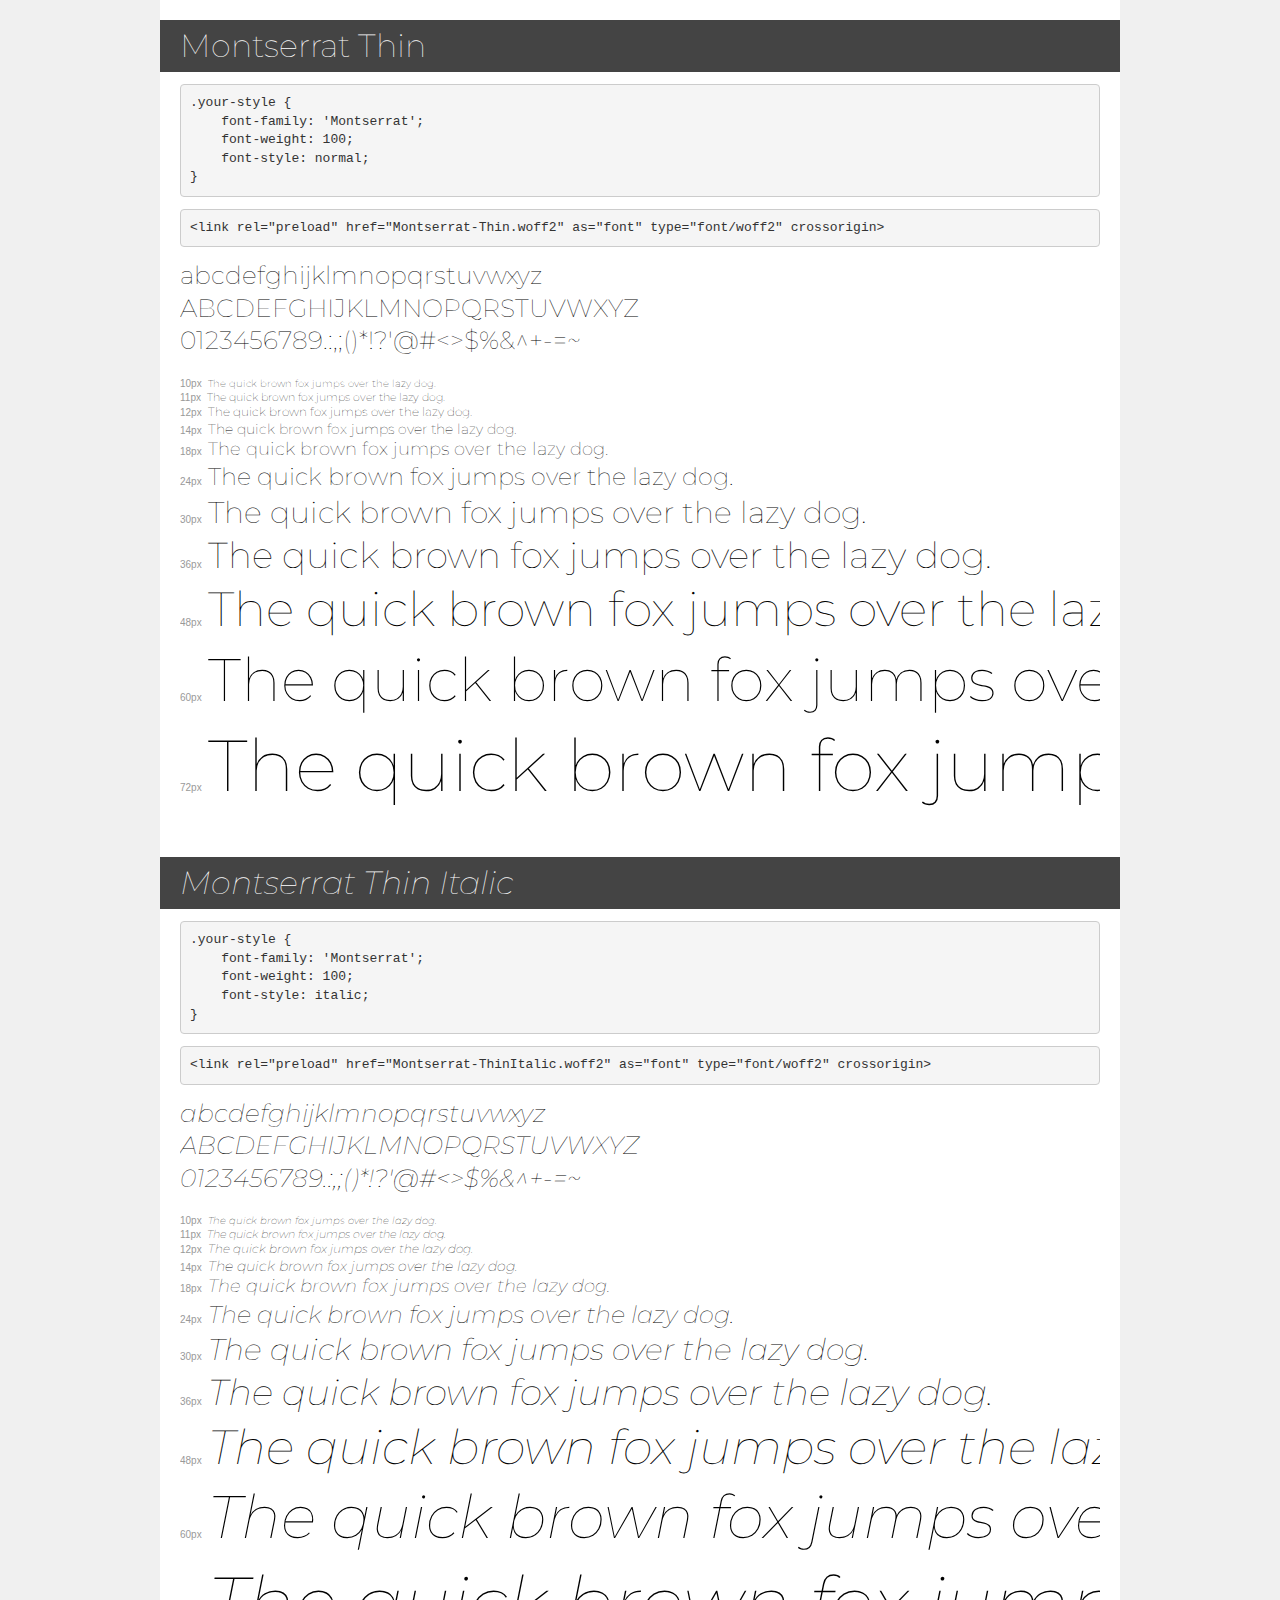
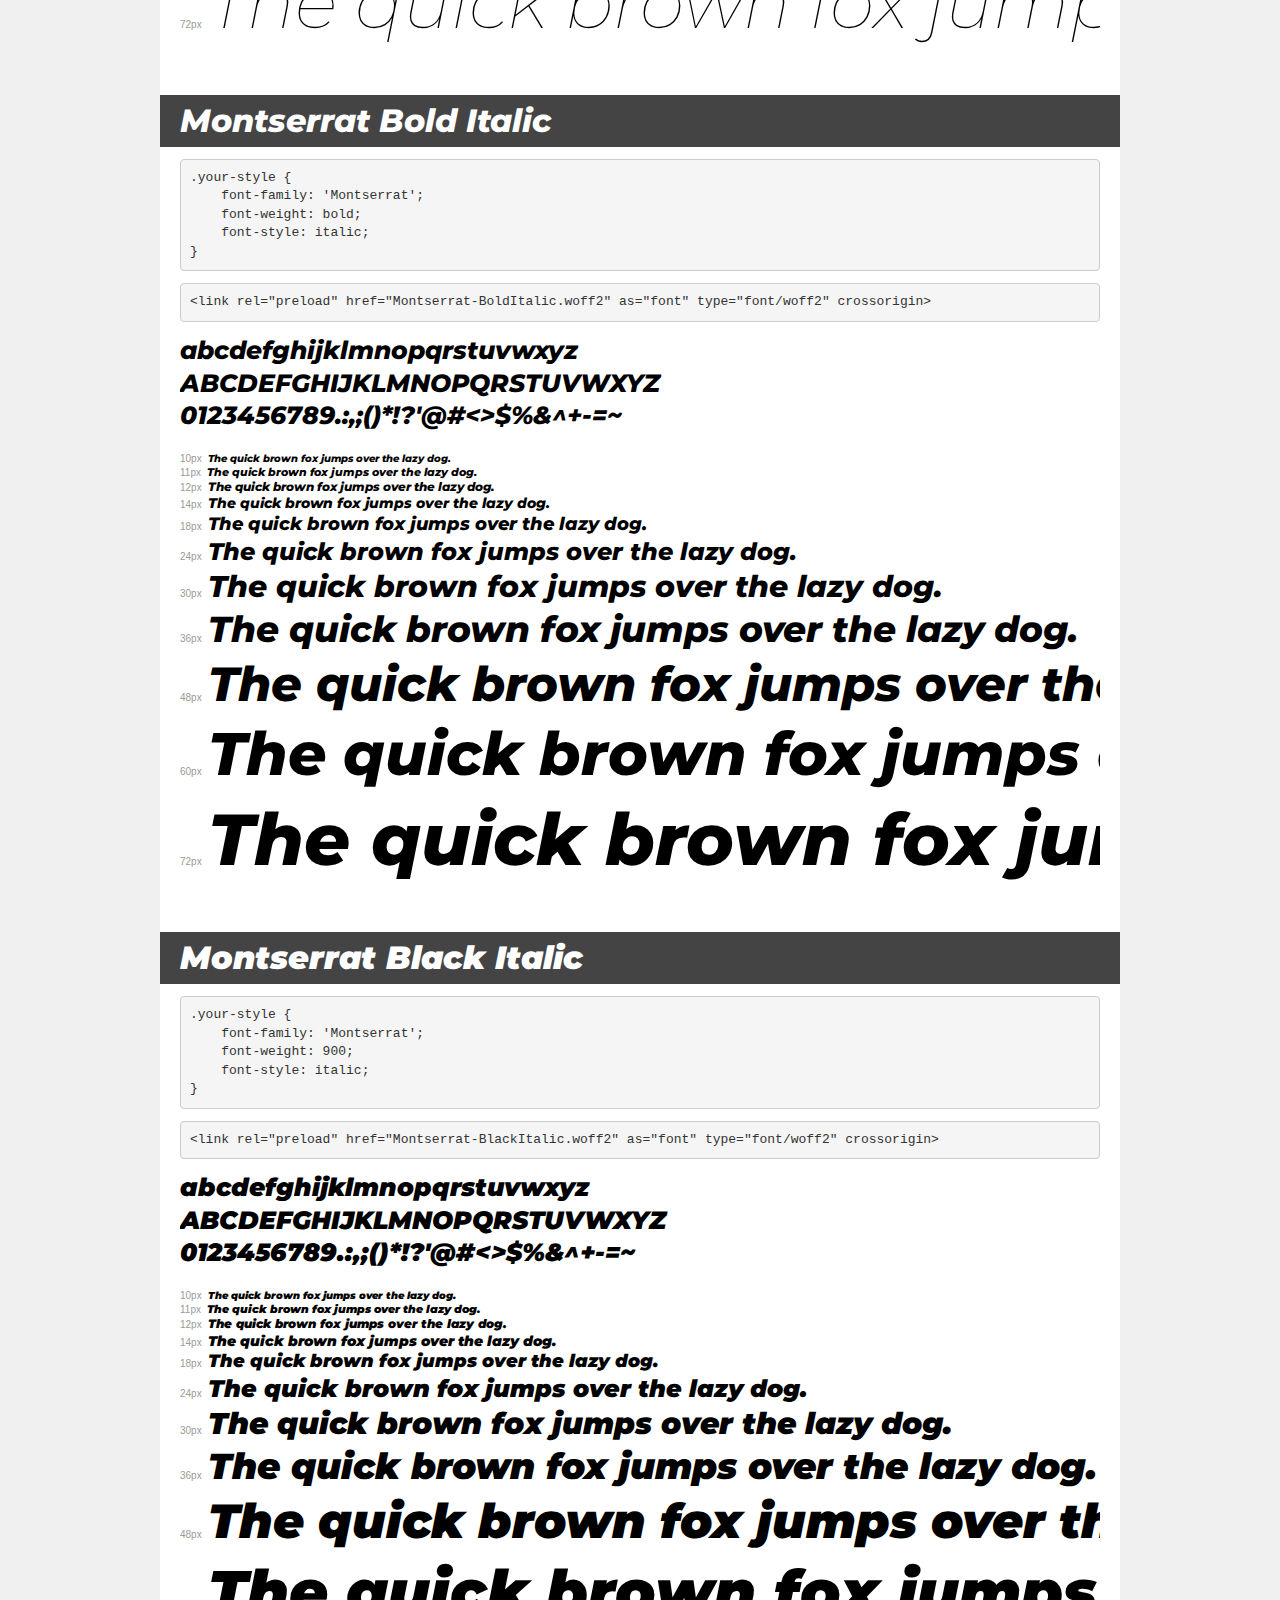
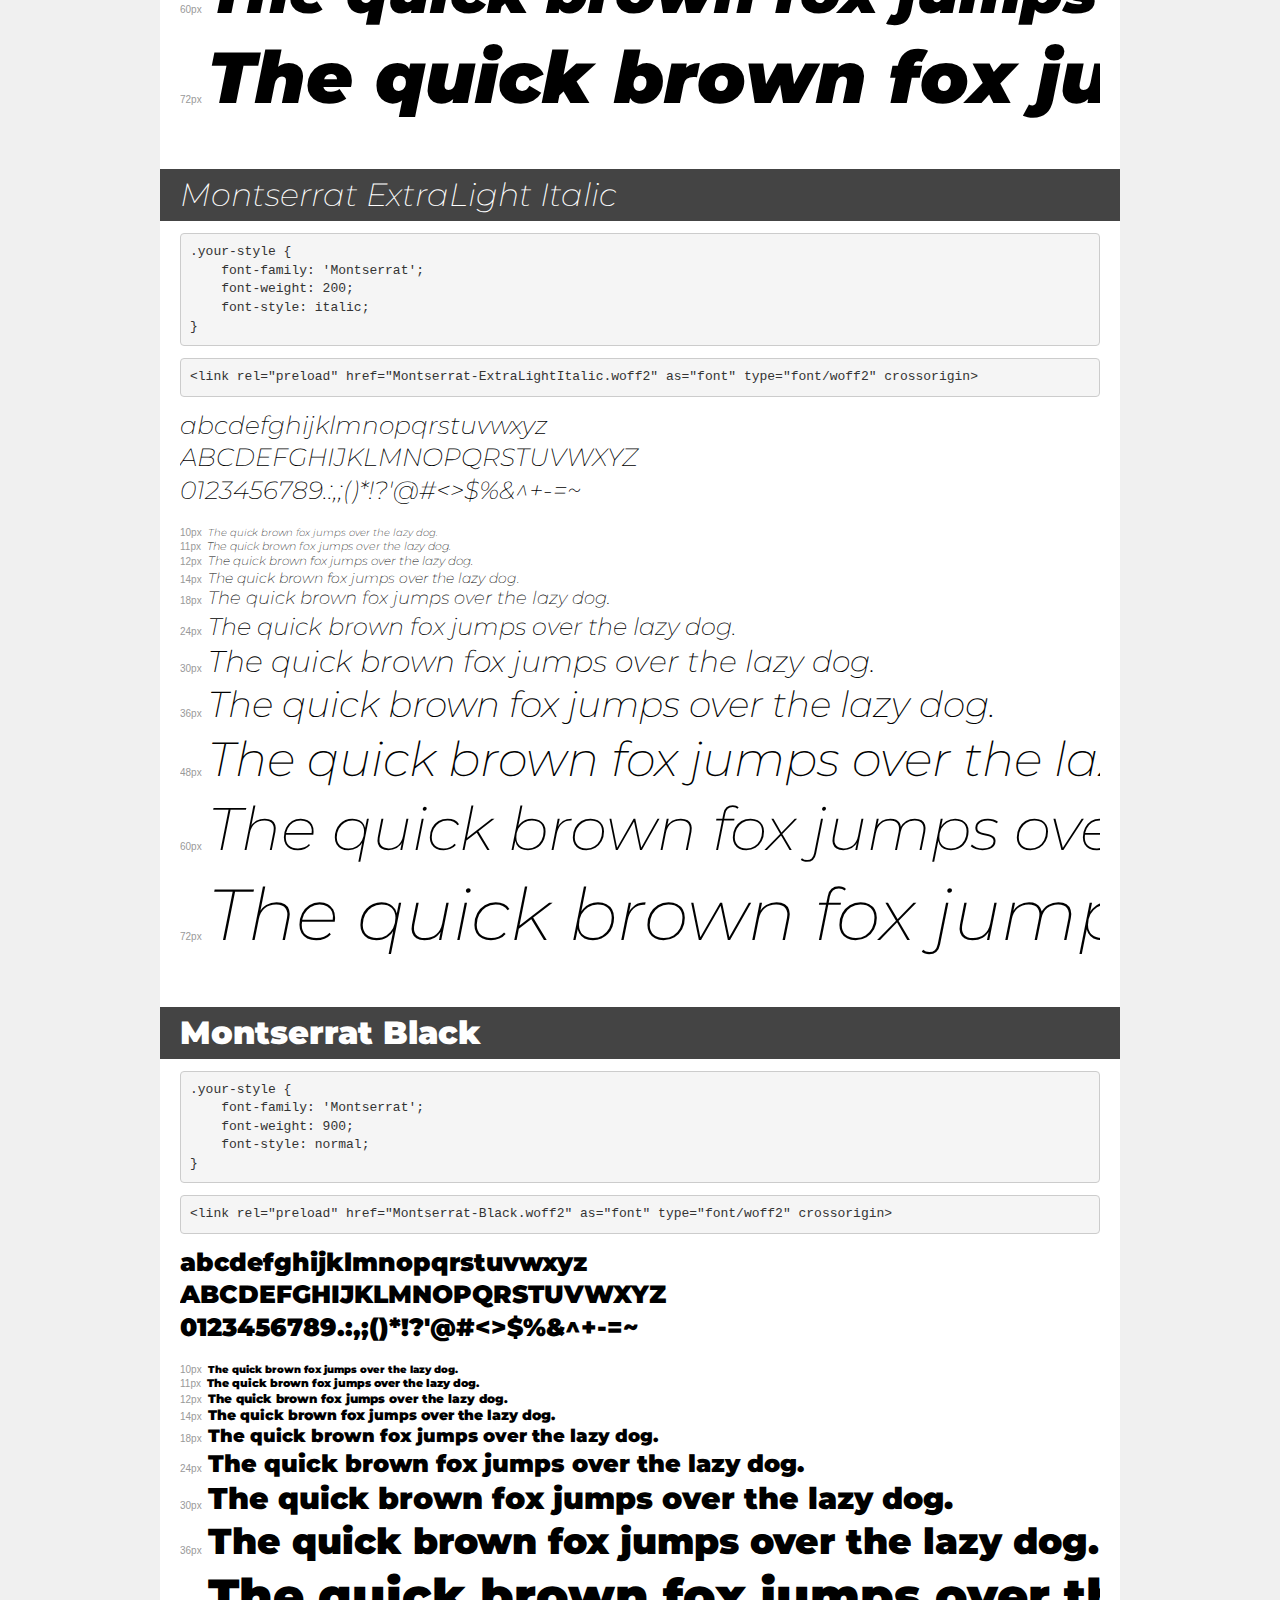
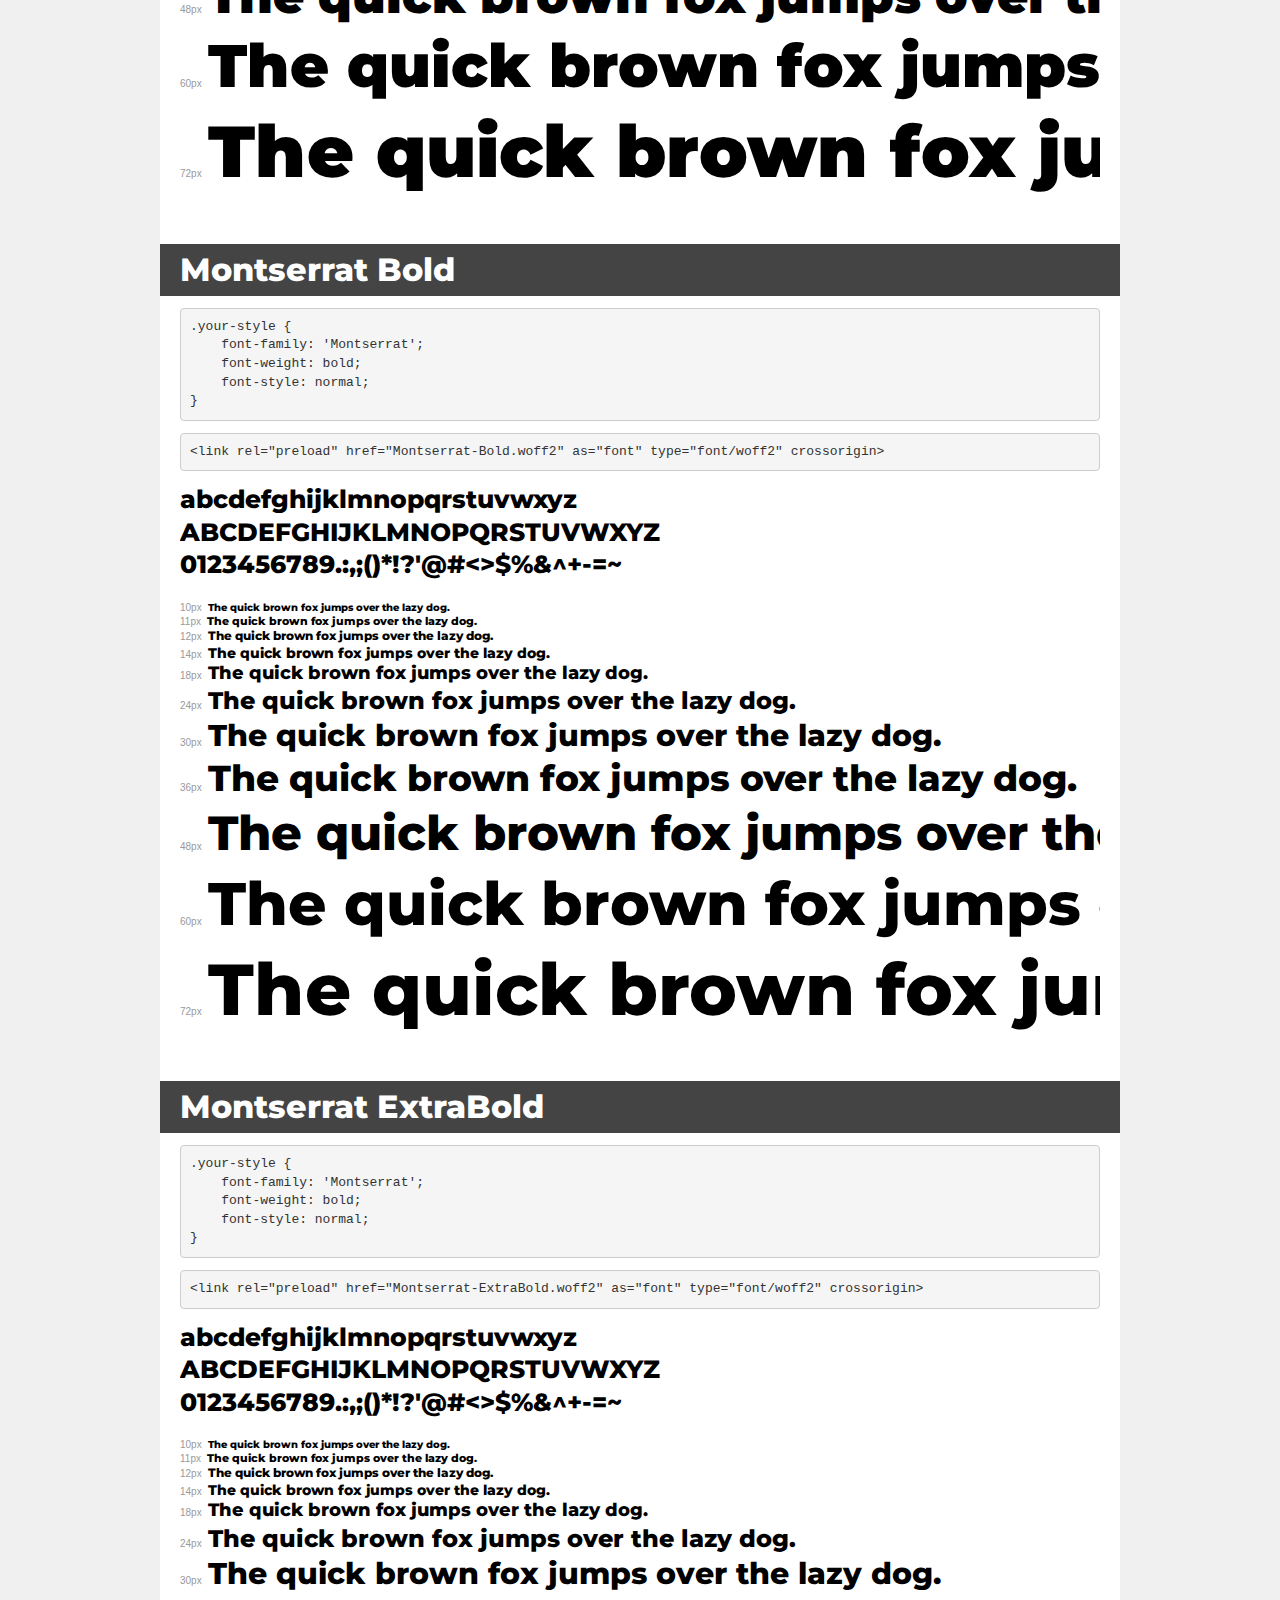
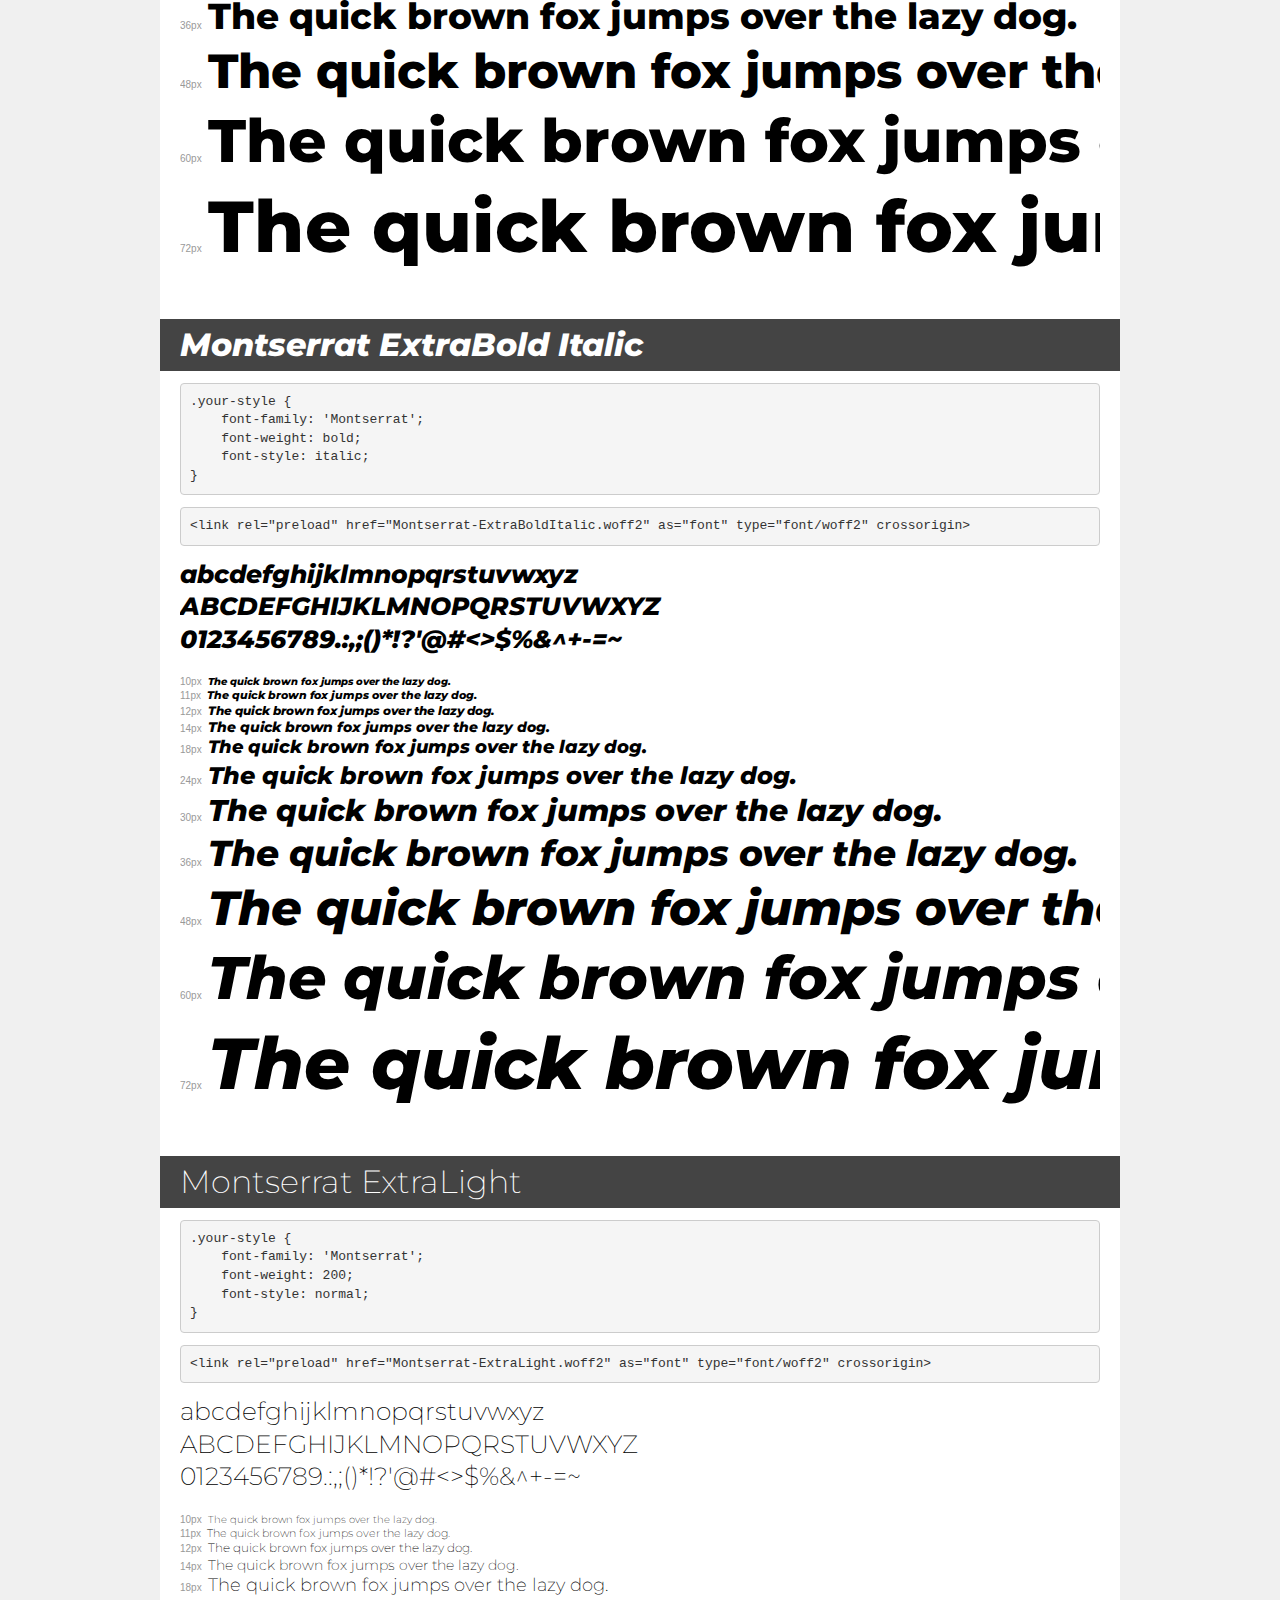
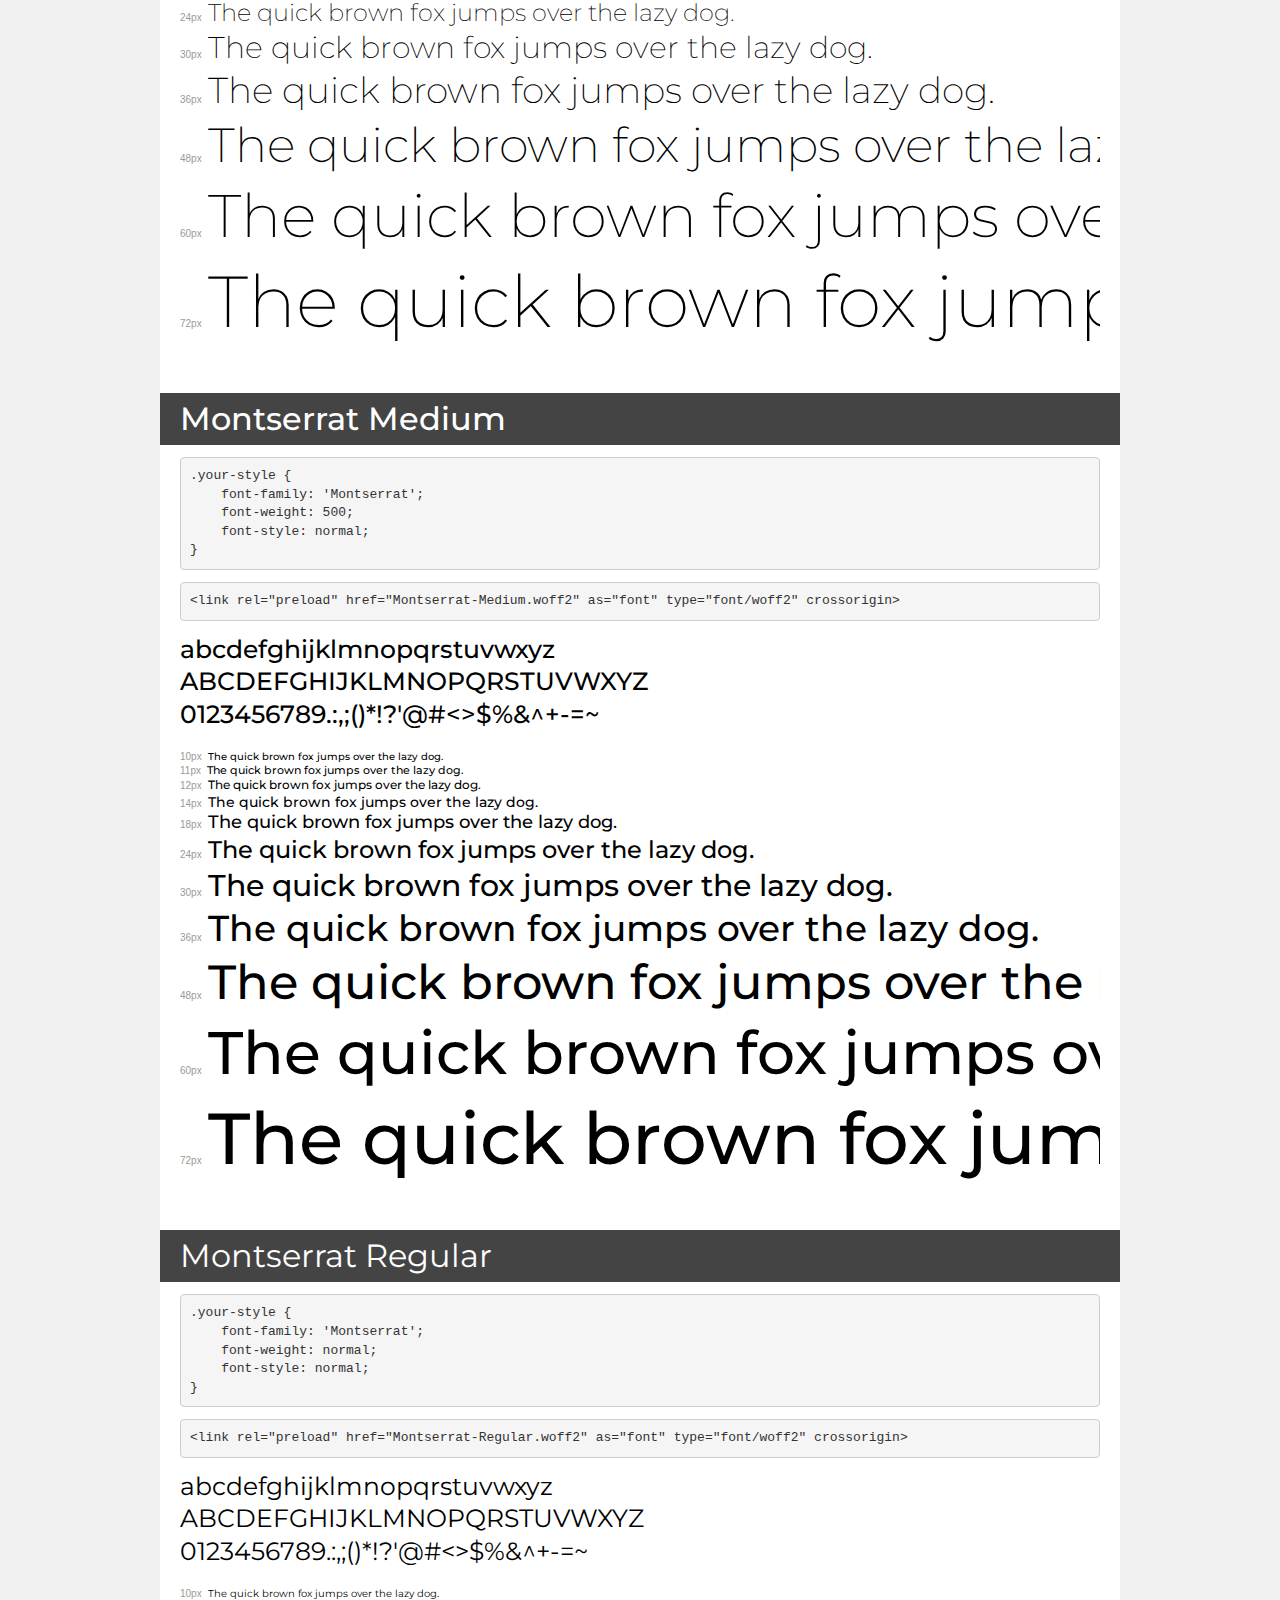
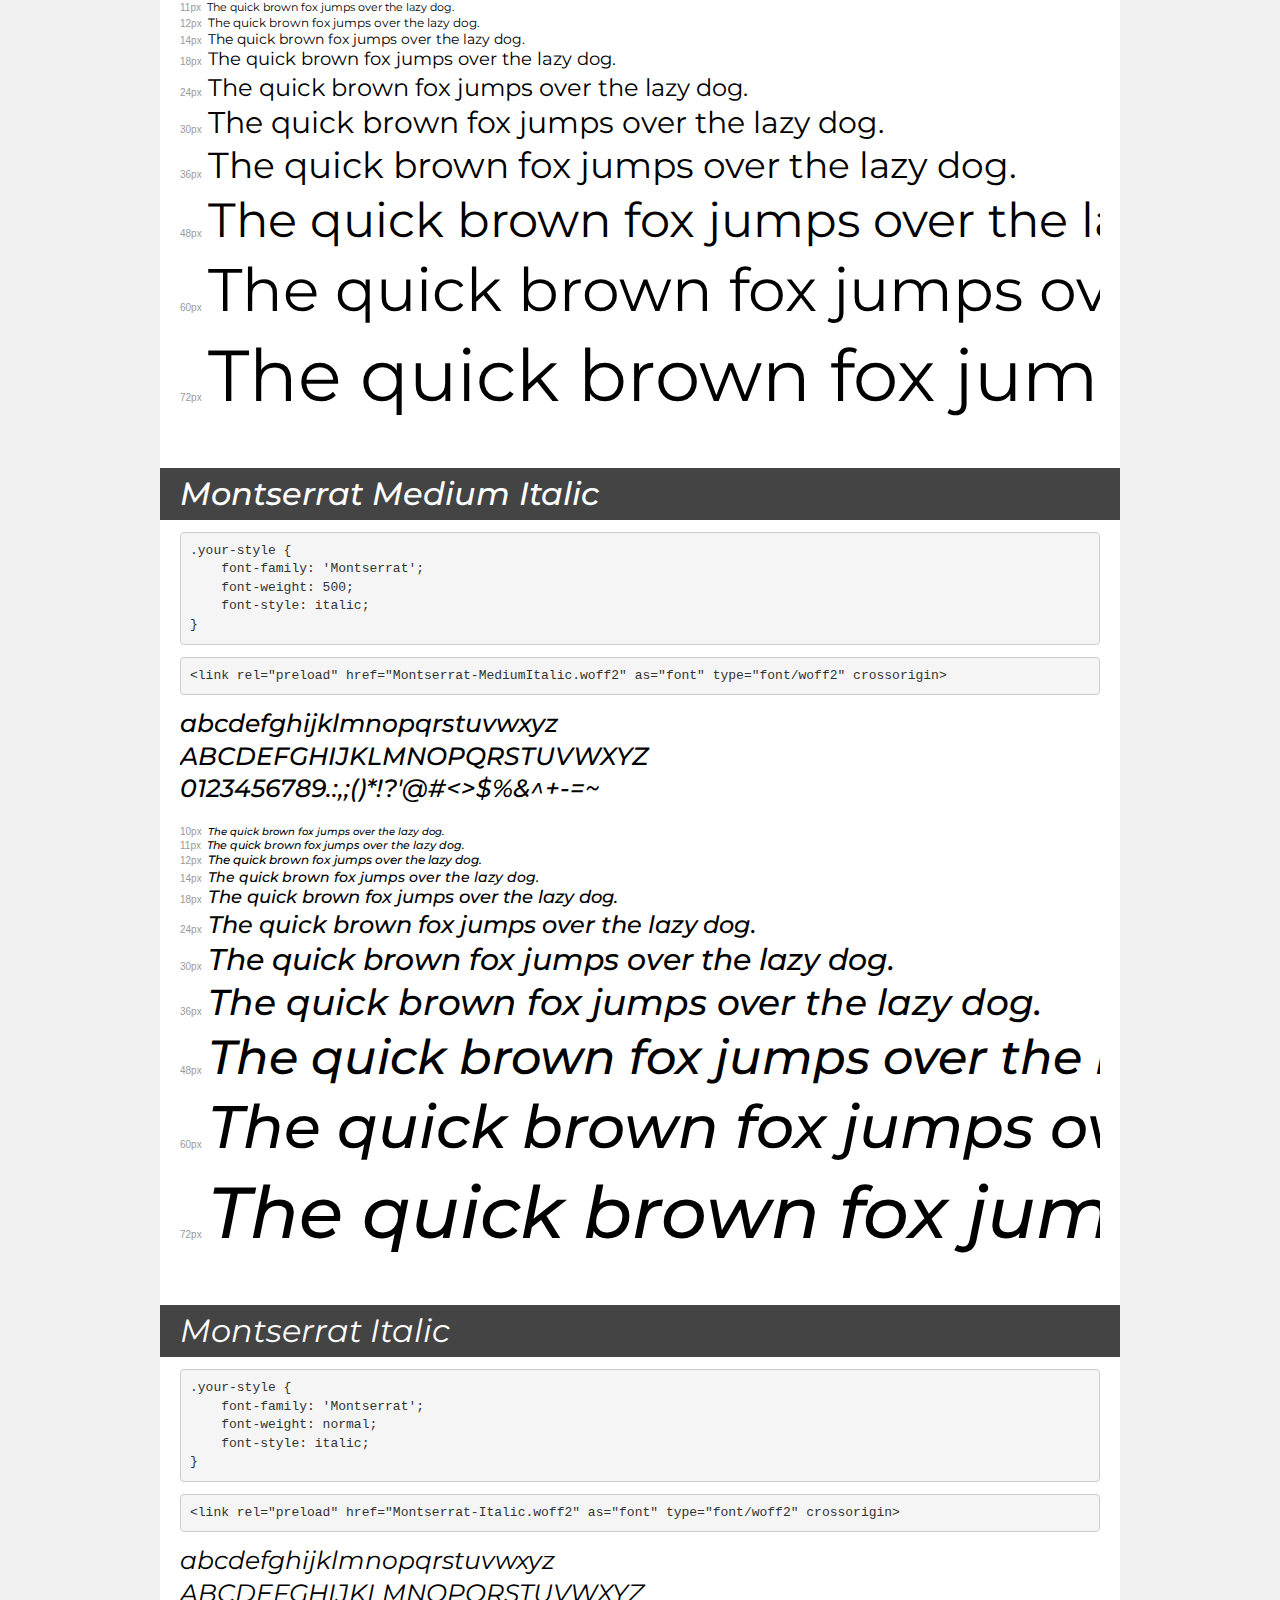
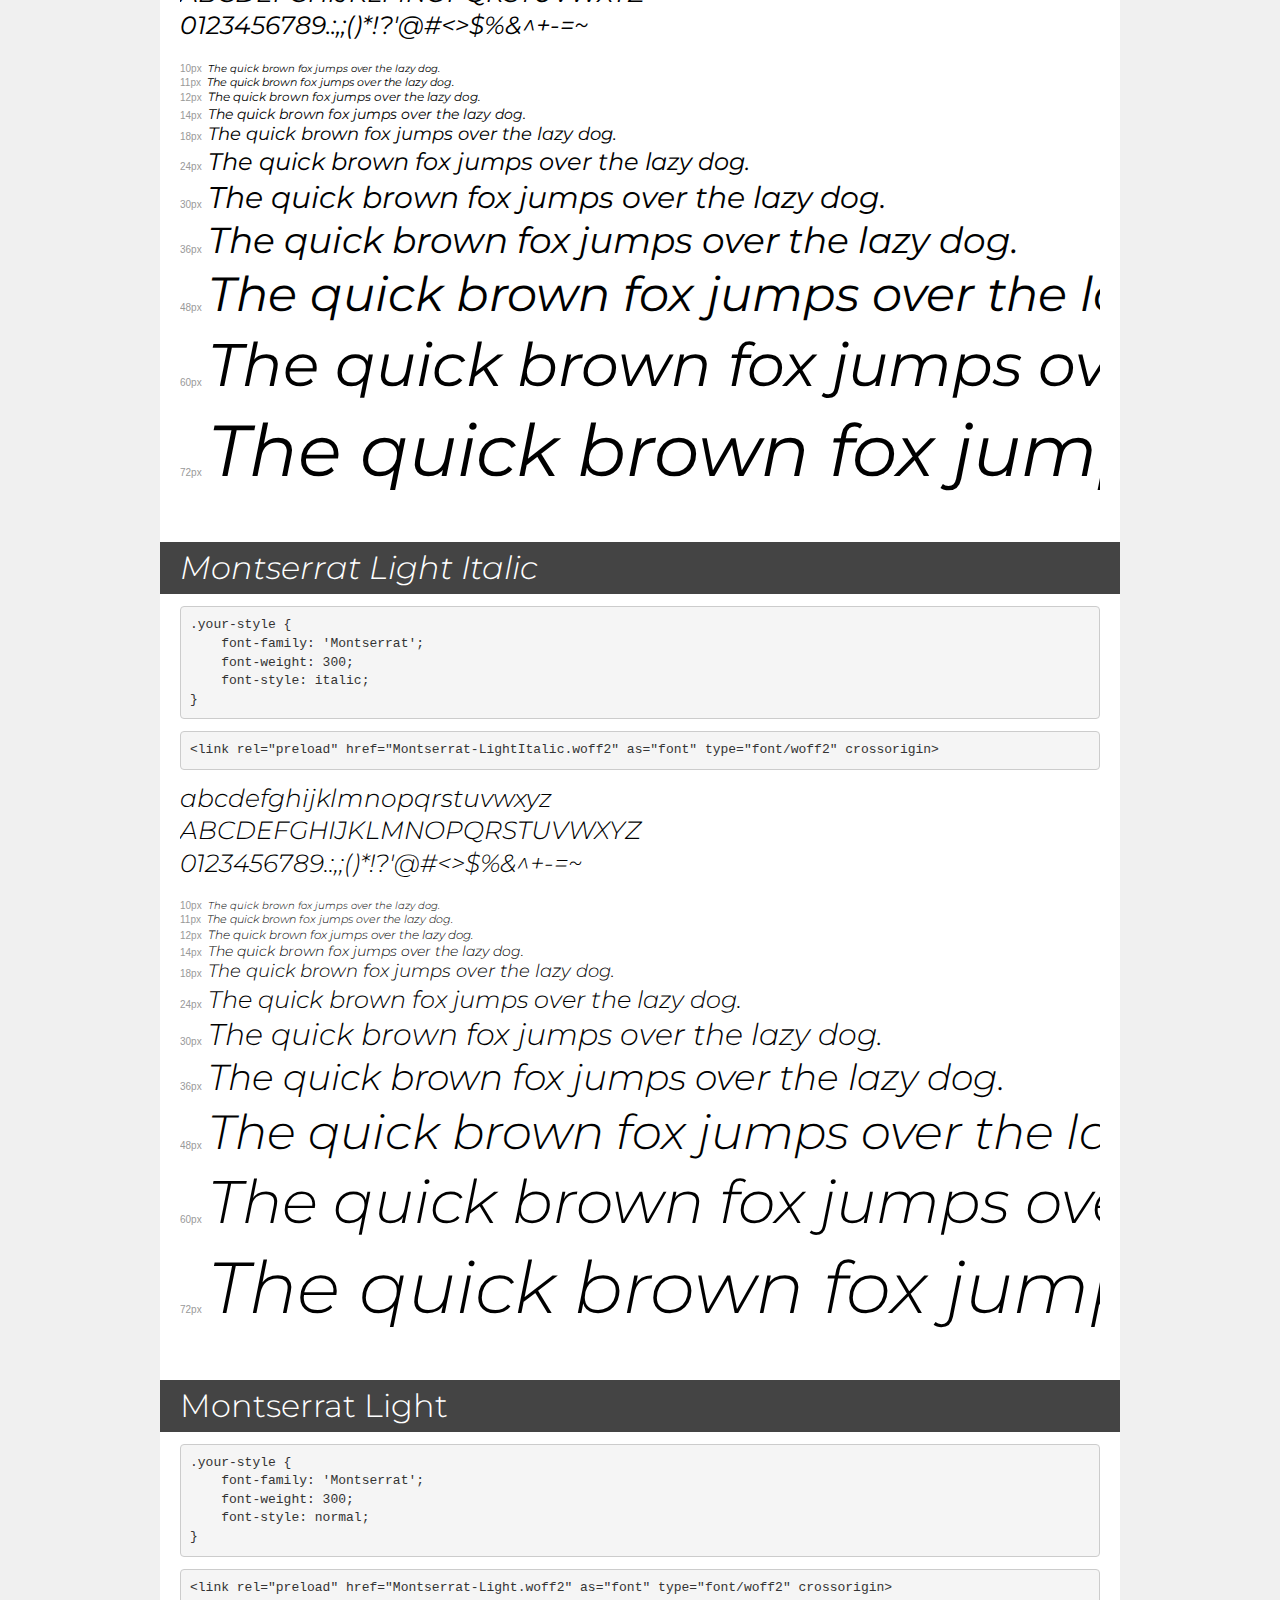
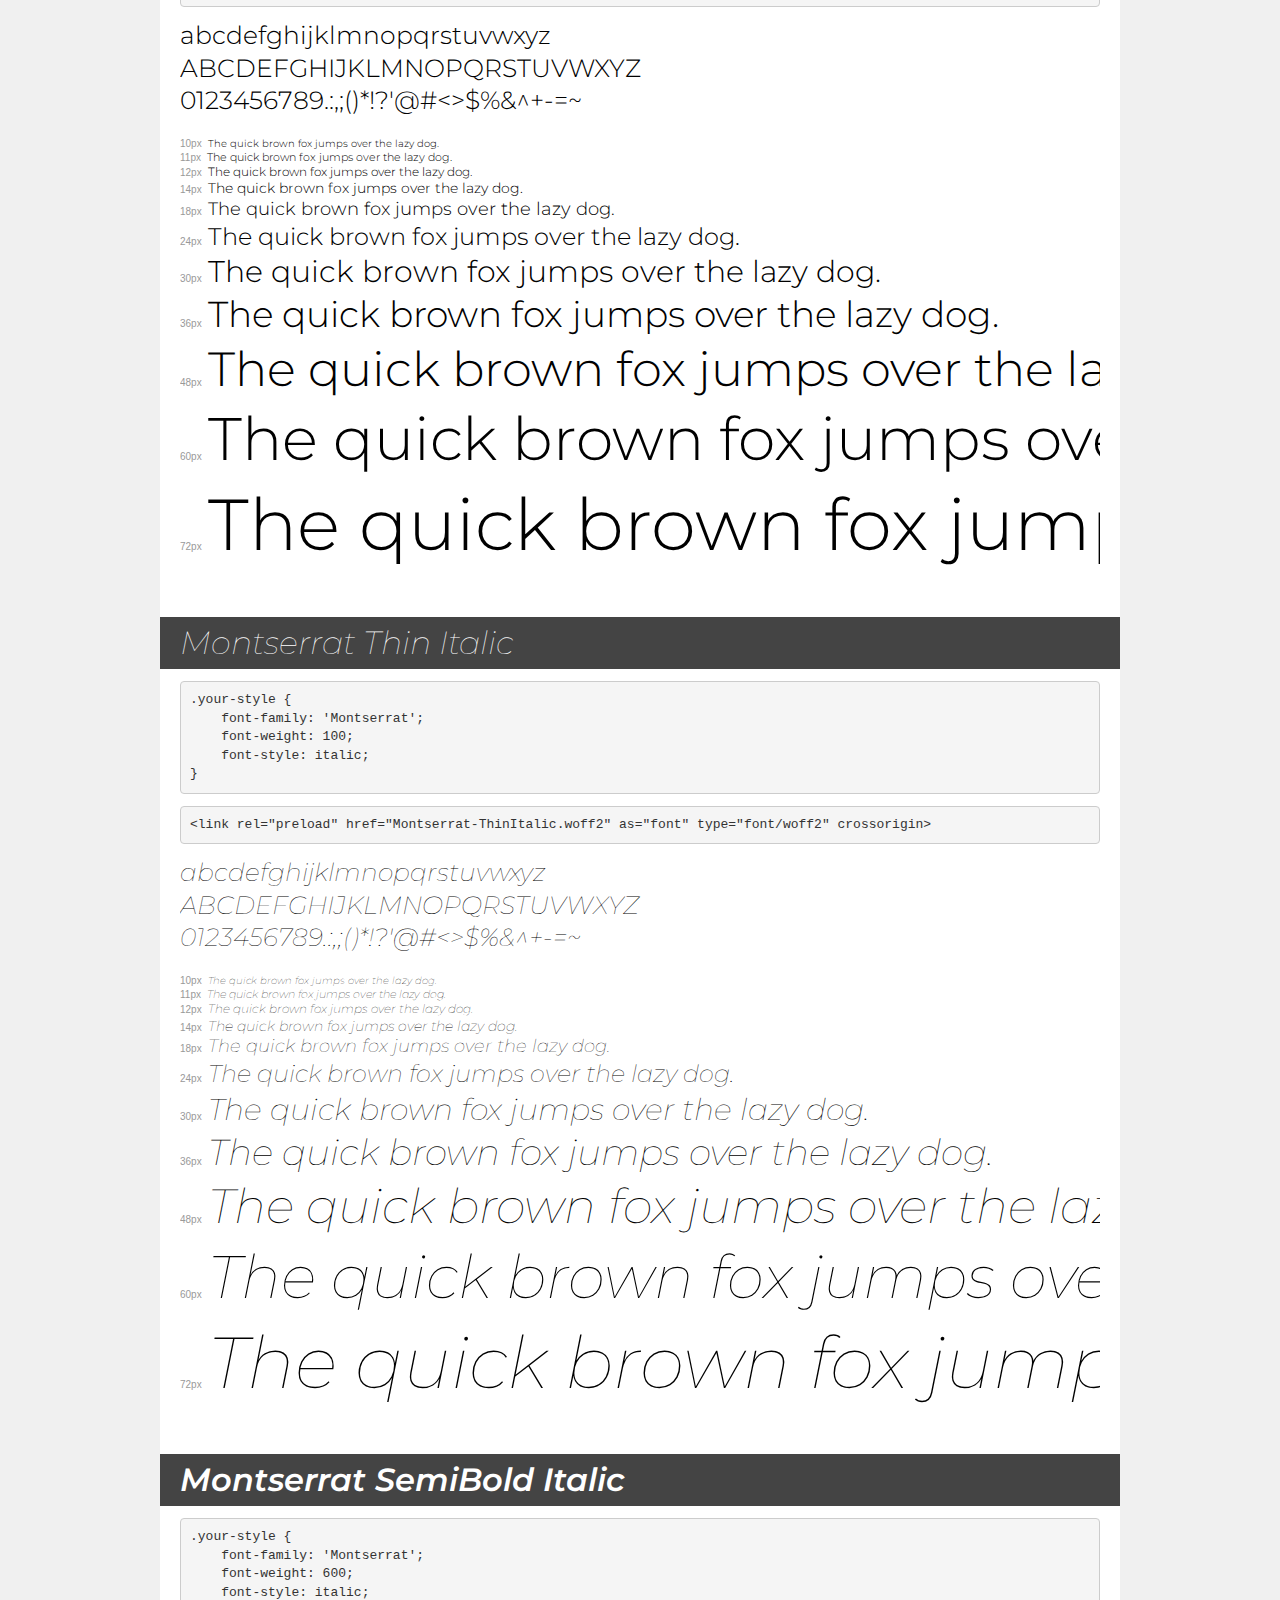
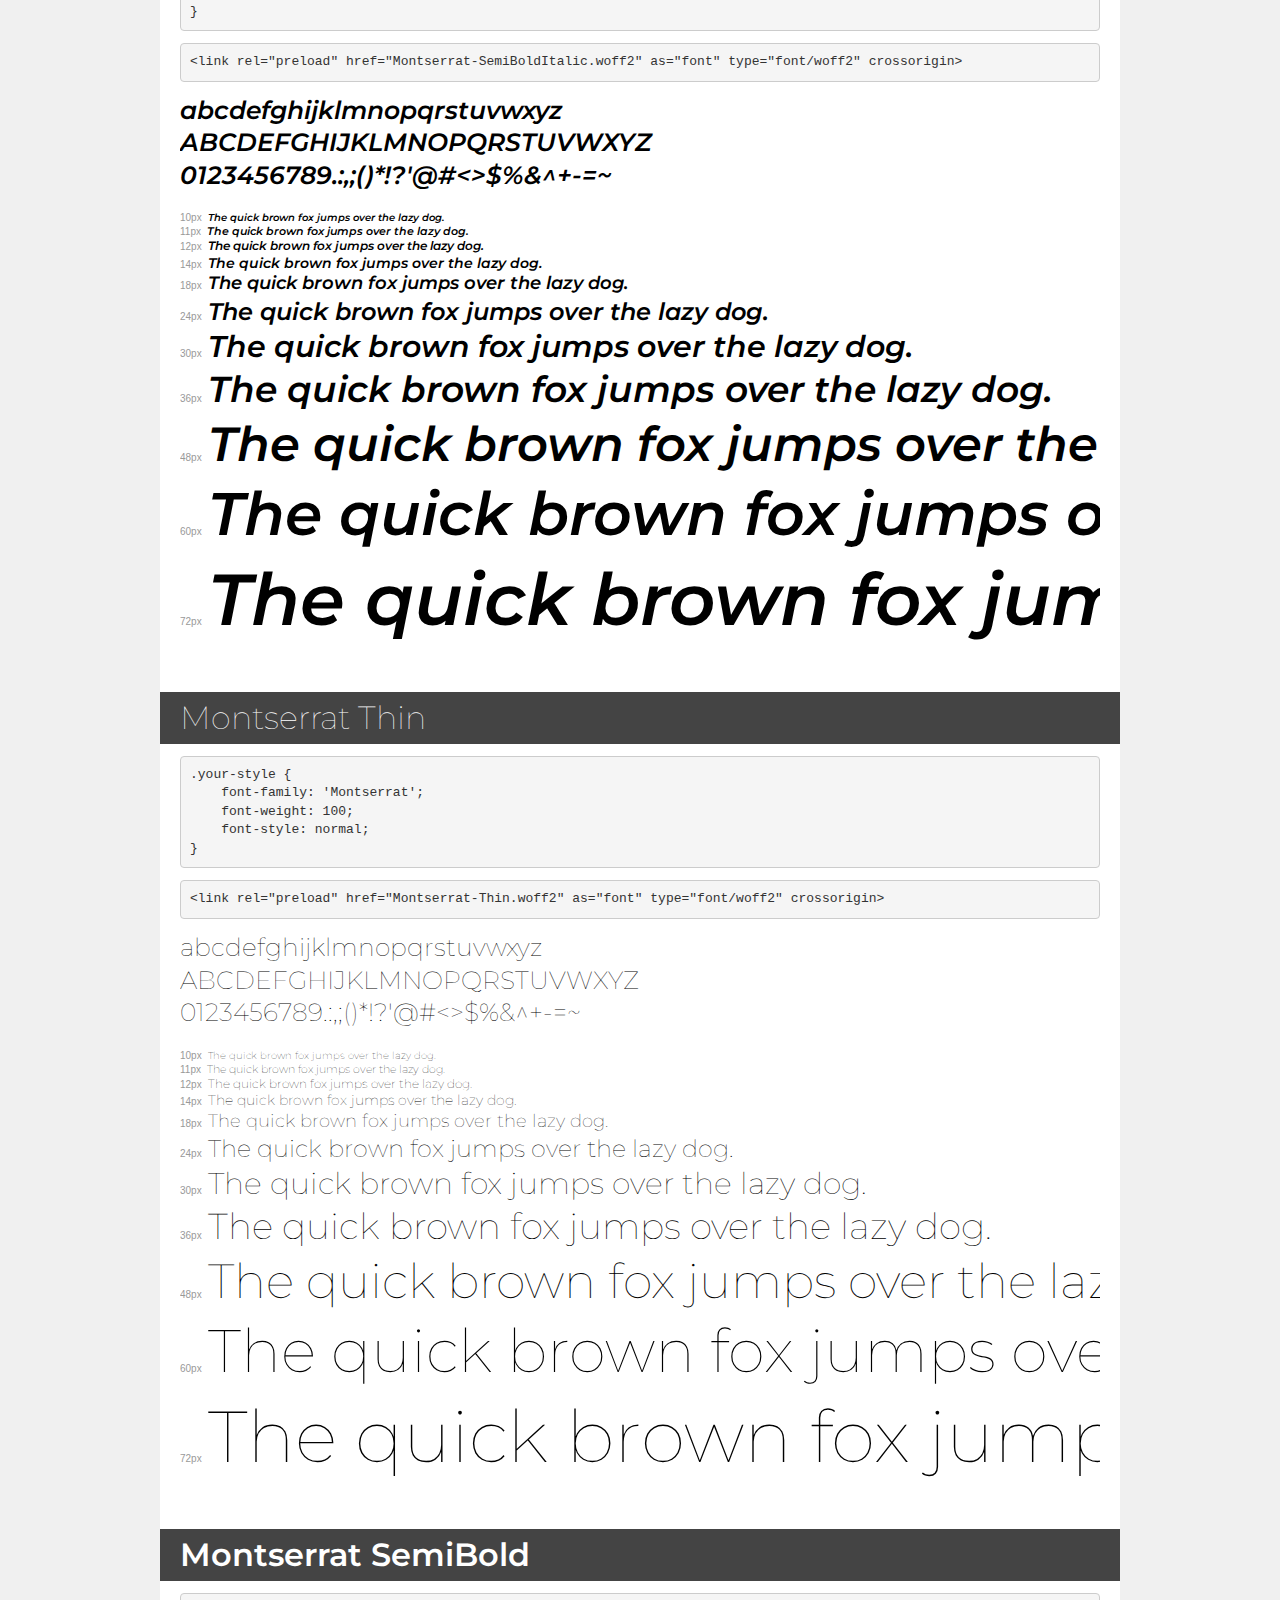
<file: assets/fonts/Montserrat/demo.html>
<!DOCTYPE html>
<html lang="en">
<head>
    <meta charset="utf-8">
    <meta http-equiv="X-UA-Compatible" content="IE=edge">
    <meta name="viewport" content="width=device-width, initial-scale=1">
    <meta name="robots" content="noindex, noarchive">
    <meta name="format-detection" content="telephone=no">
    <title>Transfonter demo</title>
    <link href="stylesheet.css" rel="stylesheet">
    <style>
        /*
        http://meyerweb.com/eric/tools/css/reset/
        v2.0 | 20110126
        License: none (public domain)
        */
        html, body, div, span, applet, object, iframe,
        h1, h2, h3, h4, h5, h6, p, blockquote, pre,
        a, abbr, acronym, address, big, cite, code,
        del, dfn, em, img, ins, kbd, q, s, samp,
        small, strike, strong, sub, sup, tt, var,
        b, u, i, center,
        dl, dt, dd, ol, ul, li,
        fieldset, form, label, legend,
        table, caption, tbody, tfoot, thead, tr, th, td,
        article, aside, canvas, details, embed,
        figure, figcaption, footer, header, hgroup,
        menu, nav, output, ruby, section, summary,
        time, mark, audio, video {
            margin: 0;
            padding: 0;
            border: 0;
            font-size: 100%;
            font: inherit;
            vertical-align: baseline;
        }
        /* HTML5 display-role reset for older browsers */
        article, aside, details, figcaption, figure,
        footer, header, hgroup, menu, nav, section {
            display: block;
        }
        body {
            line-height: 1;
        }
        ol, ul {
            list-style: none;
        }
        blockquote, q {
            quotes: none;
        }
        blockquote:before, blockquote:after,
        q:before, q:after {
            content: '';
            content: none;
        }
        table {
            border-collapse: collapse;
            border-spacing: 0;
        }
        /* demo styles */
        body {
            background: #f0f0f0;
            color: #000;
        }
        .page {
            background: #fff;
            width: 920px;
            margin: 0 auto;
            padding: 20px 20px 0 20px;
            overflow: hidden;
        }
        .font-container {
            overflow-x: auto;
            overflow-y: hidden;
            margin-bottom: 40px;
            line-height: 1.3;
            white-space: nowrap;
            padding-bottom: 5px;
        }
        h1 {
            position: relative;
            background: #444;
            font-size: 32px;
            color: #fff;
            padding: 10px 20px;
            margin: 0 -20px 12px -20px;
        }
        .letters {
            font-size: 25px;
            margin-bottom: 20px;
        }
        .s10:before {
            content: '10px';
        }
        .s11:before {
            content: '11px';
        }
        .s12:before {
            content: '12px';
        }
        .s14:before {
            content: '14px';
        }
        .s18:before {
            content: '18px';
        }
        .s24:before {
            content: '24px';
        }
        .s30:before {
            content: '30px';
        }
        .s36:before {
            content: '36px';
        }
        .s48:before {
            content: '48px';
        }
        .s60:before {
            content: '60px';
        }
        .s72:before {
            content: '72px';
        }
        .s10:before, .s11:before, .s12:before, .s14:before,
        .s18:before, .s24:before, .s30:before, .s36:before,
        .s48:before, .s60:before, .s72:before {
            font-family: Arial, sans-serif;
            font-size: 10px;
            font-weight: normal;
            font-style: normal;
            color: #999;
            padding-right: 6px;
        }
        pre {
            display: block;
            padding: 9px;
            margin: 0 0 12px;
            font-family: Monaco, Menlo, Consolas, "Courier New", monospace;
            font-size: 13px;
            line-height: 1.428571429;
            color: #333;
            font-weight: normal;
            font-style: normal;
            background-color: #f5f5f5;
            border: 1px solid #ccc;
            overflow-x: auto;
            border-radius: 4px;
        }
        /* responsive */
        @media (max-width: 959px) {
            .page {
                width: auto;
                margin: 0;
            }
        }
    </style>
</head>
<body>
<div class="page">
    <div class="demo">
        <h1 style="font-family: 'Montserrat'; font-weight: 100; font-style: normal;">Montserrat Thin</h1>
        <pre title="Usage">.your-style {
    font-family: 'Montserrat';
    font-weight: 100;
    font-style: normal;
}</pre>
        <pre title="Preload (optional)">
&lt;link rel=&quot;preload&quot; href=&quot;Montserrat-Thin.woff2&quot; as=&quot;font&quot; type=&quot;font/woff2&quot; crossorigin&gt;</pre>
        <div class="font-container" style="font-family: 'Montserrat'; font-weight: 100; font-style: normal;">
            <p class="letters">
                abcdefghijklmnopqrstuvwxyz<br>
ABCDEFGHIJKLMNOPQRSTUVWXYZ<br>
                0123456789.:,;()*!?'@#&lt;&gt;$%&^+-=~
            </p>
            <p class="s10" style="font-size: 10px;">The quick brown fox jumps over the lazy dog.</p>
            <p class="s11" style="font-size: 11px;">The quick brown fox jumps over the lazy dog.</p>
            <p class="s12" style="font-size: 12px;">The quick brown fox jumps over the lazy dog.</p>
            <p class="s14" style="font-size: 14px;">The quick brown fox jumps over the lazy dog.</p>
            <p class="s18" style="font-size: 18px;">The quick brown fox jumps over the lazy dog.</p>
            <p class="s24" style="font-size: 24px;">The quick brown fox jumps over the lazy dog.</p>
            <p class="s30" style="font-size: 30px;">The quick brown fox jumps over the lazy dog.</p>
            <p class="s36" style="font-size: 36px;">The quick brown fox jumps over the lazy dog.</p>
            <p class="s48" style="font-size: 48px;">The quick brown fox jumps over the lazy dog.</p>
            <p class="s60" style="font-size: 60px;">The quick brown fox jumps over the lazy dog.</p>
            <p class="s72" style="font-size: 72px;">The quick brown fox jumps over the lazy dog.</p>
        </div>
    </div>

    <div class="demo">
        <h1 style="font-family: 'Montserrat'; font-weight: 100; font-style: italic;">Montserrat Thin Italic</h1>
        <pre title="Usage">.your-style {
    font-family: 'Montserrat';
    font-weight: 100;
    font-style: italic;
}</pre>
        <pre title="Preload (optional)">
&lt;link rel=&quot;preload&quot; href=&quot;Montserrat-ThinItalic.woff2&quot; as=&quot;font&quot; type=&quot;font/woff2&quot; crossorigin&gt;</pre>
        <div class="font-container" style="font-family: 'Montserrat'; font-weight: 100; font-style: italic;">
            <p class="letters">
                abcdefghijklmnopqrstuvwxyz<br>
ABCDEFGHIJKLMNOPQRSTUVWXYZ<br>
                0123456789.:,;()*!?'@#&lt;&gt;$%&^+-=~
            </p>
            <p class="s10" style="font-size: 10px;">The quick brown fox jumps over the lazy dog.</p>
            <p class="s11" style="font-size: 11px;">The quick brown fox jumps over the lazy dog.</p>
            <p class="s12" style="font-size: 12px;">The quick brown fox jumps over the lazy dog.</p>
            <p class="s14" style="font-size: 14px;">The quick brown fox jumps over the lazy dog.</p>
            <p class="s18" style="font-size: 18px;">The quick brown fox jumps over the lazy dog.</p>
            <p class="s24" style="font-size: 24px;">The quick brown fox jumps over the lazy dog.</p>
            <p class="s30" style="font-size: 30px;">The quick brown fox jumps over the lazy dog.</p>
            <p class="s36" style="font-size: 36px;">The quick brown fox jumps over the lazy dog.</p>
            <p class="s48" style="font-size: 48px;">The quick brown fox jumps over the lazy dog.</p>
            <p class="s60" style="font-size: 60px;">The quick brown fox jumps over the lazy dog.</p>
            <p class="s72" style="font-size: 72px;">The quick brown fox jumps over the lazy dog.</p>
        </div>
    </div>

    <div class="demo">
        <h1 style="font-family: 'Montserrat'; font-weight: bold; font-style: italic;">Montserrat Bold Italic</h1>
        <pre title="Usage">.your-style {
    font-family: 'Montserrat';
    font-weight: bold;
    font-style: italic;
}</pre>
        <pre title="Preload (optional)">
&lt;link rel=&quot;preload&quot; href=&quot;Montserrat-BoldItalic.woff2&quot; as=&quot;font&quot; type=&quot;font/woff2&quot; crossorigin&gt;</pre>
        <div class="font-container" style="font-family: 'Montserrat'; font-weight: bold; font-style: italic;">
            <p class="letters">
                abcdefghijklmnopqrstuvwxyz<br>
ABCDEFGHIJKLMNOPQRSTUVWXYZ<br>
                0123456789.:,;()*!?'@#&lt;&gt;$%&^+-=~
            </p>
            <p class="s10" style="font-size: 10px;">The quick brown fox jumps over the lazy dog.</p>
            <p class="s11" style="font-size: 11px;">The quick brown fox jumps over the lazy dog.</p>
            <p class="s12" style="font-size: 12px;">The quick brown fox jumps over the lazy dog.</p>
            <p class="s14" style="font-size: 14px;">The quick brown fox jumps over the lazy dog.</p>
            <p class="s18" style="font-size: 18px;">The quick brown fox jumps over the lazy dog.</p>
            <p class="s24" style="font-size: 24px;">The quick brown fox jumps over the lazy dog.</p>
            <p class="s30" style="font-size: 30px;">The quick brown fox jumps over the lazy dog.</p>
            <p class="s36" style="font-size: 36px;">The quick brown fox jumps over the lazy dog.</p>
            <p class="s48" style="font-size: 48px;">The quick brown fox jumps over the lazy dog.</p>
            <p class="s60" style="font-size: 60px;">The quick brown fox jumps over the lazy dog.</p>
            <p class="s72" style="font-size: 72px;">The quick brown fox jumps over the lazy dog.</p>
        </div>
    </div>

    <div class="demo">
        <h1 style="font-family: 'Montserrat'; font-weight: 900; font-style: italic;">Montserrat Black Italic</h1>
        <pre title="Usage">.your-style {
    font-family: 'Montserrat';
    font-weight: 900;
    font-style: italic;
}</pre>
        <pre title="Preload (optional)">
&lt;link rel=&quot;preload&quot; href=&quot;Montserrat-BlackItalic.woff2&quot; as=&quot;font&quot; type=&quot;font/woff2&quot; crossorigin&gt;</pre>
        <div class="font-container" style="font-family: 'Montserrat'; font-weight: 900; font-style: italic;">
            <p class="letters">
                abcdefghijklmnopqrstuvwxyz<br>
ABCDEFGHIJKLMNOPQRSTUVWXYZ<br>
                0123456789.:,;()*!?'@#&lt;&gt;$%&^+-=~
            </p>
            <p class="s10" style="font-size: 10px;">The quick brown fox jumps over the lazy dog.</p>
            <p class="s11" style="font-size: 11px;">The quick brown fox jumps over the lazy dog.</p>
            <p class="s12" style="font-size: 12px;">The quick brown fox jumps over the lazy dog.</p>
            <p class="s14" style="font-size: 14px;">The quick brown fox jumps over the lazy dog.</p>
            <p class="s18" style="font-size: 18px;">The quick brown fox jumps over the lazy dog.</p>
            <p class="s24" style="font-size: 24px;">The quick brown fox jumps over the lazy dog.</p>
            <p class="s30" style="font-size: 30px;">The quick brown fox jumps over the lazy dog.</p>
            <p class="s36" style="font-size: 36px;">The quick brown fox jumps over the lazy dog.</p>
            <p class="s48" style="font-size: 48px;">The quick brown fox jumps over the lazy dog.</p>
            <p class="s60" style="font-size: 60px;">The quick brown fox jumps over the lazy dog.</p>
            <p class="s72" style="font-size: 72px;">The quick brown fox jumps over the lazy dog.</p>
        </div>
    </div>

    <div class="demo">
        <h1 style="font-family: 'Montserrat'; font-weight: 200; font-style: italic;">Montserrat ExtraLight Italic</h1>
        <pre title="Usage">.your-style {
    font-family: 'Montserrat';
    font-weight: 200;
    font-style: italic;
}</pre>
        <pre title="Preload (optional)">
&lt;link rel=&quot;preload&quot; href=&quot;Montserrat-ExtraLightItalic.woff2&quot; as=&quot;font&quot; type=&quot;font/woff2&quot; crossorigin&gt;</pre>
        <div class="font-container" style="font-family: 'Montserrat'; font-weight: 200; font-style: italic;">
            <p class="letters">
                abcdefghijklmnopqrstuvwxyz<br>
ABCDEFGHIJKLMNOPQRSTUVWXYZ<br>
                0123456789.:,;()*!?'@#&lt;&gt;$%&^+-=~
            </p>
            <p class="s10" style="font-size: 10px;">The quick brown fox jumps over the lazy dog.</p>
            <p class="s11" style="font-size: 11px;">The quick brown fox jumps over the lazy dog.</p>
            <p class="s12" style="font-size: 12px;">The quick brown fox jumps over the lazy dog.</p>
            <p class="s14" style="font-size: 14px;">The quick brown fox jumps over the lazy dog.</p>
            <p class="s18" style="font-size: 18px;">The quick brown fox jumps over the lazy dog.</p>
            <p class="s24" style="font-size: 24px;">The quick brown fox jumps over the lazy dog.</p>
            <p class="s30" style="font-size: 30px;">The quick brown fox jumps over the lazy dog.</p>
            <p class="s36" style="font-size: 36px;">The quick brown fox jumps over the lazy dog.</p>
            <p class="s48" style="font-size: 48px;">The quick brown fox jumps over the lazy dog.</p>
            <p class="s60" style="font-size: 60px;">The quick brown fox jumps over the lazy dog.</p>
            <p class="s72" style="font-size: 72px;">The quick brown fox jumps over the lazy dog.</p>
        </div>
    </div>

    <div class="demo">
        <h1 style="font-family: 'Montserrat'; font-weight: 900; font-style: normal;">Montserrat Black</h1>
        <pre title="Usage">.your-style {
    font-family: 'Montserrat';
    font-weight: 900;
    font-style: normal;
}</pre>
        <pre title="Preload (optional)">
&lt;link rel=&quot;preload&quot; href=&quot;Montserrat-Black.woff2&quot; as=&quot;font&quot; type=&quot;font/woff2&quot; crossorigin&gt;</pre>
        <div class="font-container" style="font-family: 'Montserrat'; font-weight: 900; font-style: normal;">
            <p class="letters">
                abcdefghijklmnopqrstuvwxyz<br>
ABCDEFGHIJKLMNOPQRSTUVWXYZ<br>
                0123456789.:,;()*!?'@#&lt;&gt;$%&^+-=~
            </p>
            <p class="s10" style="font-size: 10px;">The quick brown fox jumps over the lazy dog.</p>
            <p class="s11" style="font-size: 11px;">The quick brown fox jumps over the lazy dog.</p>
            <p class="s12" style="font-size: 12px;">The quick brown fox jumps over the lazy dog.</p>
            <p class="s14" style="font-size: 14px;">The quick brown fox jumps over the lazy dog.</p>
            <p class="s18" style="font-size: 18px;">The quick brown fox jumps over the lazy dog.</p>
            <p class="s24" style="font-size: 24px;">The quick brown fox jumps over the lazy dog.</p>
            <p class="s30" style="font-size: 30px;">The quick brown fox jumps over the lazy dog.</p>
            <p class="s36" style="font-size: 36px;">The quick brown fox jumps over the lazy dog.</p>
            <p class="s48" style="font-size: 48px;">The quick brown fox jumps over the lazy dog.</p>
            <p class="s60" style="font-size: 60px;">The quick brown fox jumps over the lazy dog.</p>
            <p class="s72" style="font-size: 72px;">The quick brown fox jumps over the lazy dog.</p>
        </div>
    </div>

    <div class="demo">
        <h1 style="font-family: 'Montserrat'; font-weight: bold; font-style: normal;">Montserrat Bold</h1>
        <pre title="Usage">.your-style {
    font-family: 'Montserrat';
    font-weight: bold;
    font-style: normal;
}</pre>
        <pre title="Preload (optional)">
&lt;link rel=&quot;preload&quot; href=&quot;Montserrat-Bold.woff2&quot; as=&quot;font&quot; type=&quot;font/woff2&quot; crossorigin&gt;</pre>
        <div class="font-container" style="font-family: 'Montserrat'; font-weight: bold; font-style: normal;">
            <p class="letters">
                abcdefghijklmnopqrstuvwxyz<br>
ABCDEFGHIJKLMNOPQRSTUVWXYZ<br>
                0123456789.:,;()*!?'@#&lt;&gt;$%&^+-=~
            </p>
            <p class="s10" style="font-size: 10px;">The quick brown fox jumps over the lazy dog.</p>
            <p class="s11" style="font-size: 11px;">The quick brown fox jumps over the lazy dog.</p>
            <p class="s12" style="font-size: 12px;">The quick brown fox jumps over the lazy dog.</p>
            <p class="s14" style="font-size: 14px;">The quick brown fox jumps over the lazy dog.</p>
            <p class="s18" style="font-size: 18px;">The quick brown fox jumps over the lazy dog.</p>
            <p class="s24" style="font-size: 24px;">The quick brown fox jumps over the lazy dog.</p>
            <p class="s30" style="font-size: 30px;">The quick brown fox jumps over the lazy dog.</p>
            <p class="s36" style="font-size: 36px;">The quick brown fox jumps over the lazy dog.</p>
            <p class="s48" style="font-size: 48px;">The quick brown fox jumps over the lazy dog.</p>
            <p class="s60" style="font-size: 60px;">The quick brown fox jumps over the lazy dog.</p>
            <p class="s72" style="font-size: 72px;">The quick brown fox jumps over the lazy dog.</p>
        </div>
    </div>

    <div class="demo">
        <h1 style="font-family: 'Montserrat'; font-weight: bold; font-style: normal;">Montserrat ExtraBold</h1>
        <pre title="Usage">.your-style {
    font-family: 'Montserrat';
    font-weight: bold;
    font-style: normal;
}</pre>
        <pre title="Preload (optional)">
&lt;link rel=&quot;preload&quot; href=&quot;Montserrat-ExtraBold.woff2&quot; as=&quot;font&quot; type=&quot;font/woff2&quot; crossorigin&gt;</pre>
        <div class="font-container" style="font-family: 'Montserrat'; font-weight: bold; font-style: normal;">
            <p class="letters">
                abcdefghijklmnopqrstuvwxyz<br>
ABCDEFGHIJKLMNOPQRSTUVWXYZ<br>
                0123456789.:,;()*!?'@#&lt;&gt;$%&^+-=~
            </p>
            <p class="s10" style="font-size: 10px;">The quick brown fox jumps over the lazy dog.</p>
            <p class="s11" style="font-size: 11px;">The quick brown fox jumps over the lazy dog.</p>
            <p class="s12" style="font-size: 12px;">The quick brown fox jumps over the lazy dog.</p>
            <p class="s14" style="font-size: 14px;">The quick brown fox jumps over the lazy dog.</p>
            <p class="s18" style="font-size: 18px;">The quick brown fox jumps over the lazy dog.</p>
            <p class="s24" style="font-size: 24px;">The quick brown fox jumps over the lazy dog.</p>
            <p class="s30" style="font-size: 30px;">The quick brown fox jumps over the lazy dog.</p>
            <p class="s36" style="font-size: 36px;">The quick brown fox jumps over the lazy dog.</p>
            <p class="s48" style="font-size: 48px;">The quick brown fox jumps over the lazy dog.</p>
            <p class="s60" style="font-size: 60px;">The quick brown fox jumps over the lazy dog.</p>
            <p class="s72" style="font-size: 72px;">The quick brown fox jumps over the lazy dog.</p>
        </div>
    </div>

    <div class="demo">
        <h1 style="font-family: 'Montserrat'; font-weight: bold; font-style: italic;">Montserrat ExtraBold Italic</h1>
        <pre title="Usage">.your-style {
    font-family: 'Montserrat';
    font-weight: bold;
    font-style: italic;
}</pre>
        <pre title="Preload (optional)">
&lt;link rel=&quot;preload&quot; href=&quot;Montserrat-ExtraBoldItalic.woff2&quot; as=&quot;font&quot; type=&quot;font/woff2&quot; crossorigin&gt;</pre>
        <div class="font-container" style="font-family: 'Montserrat'; font-weight: bold; font-style: italic;">
            <p class="letters">
                abcdefghijklmnopqrstuvwxyz<br>
ABCDEFGHIJKLMNOPQRSTUVWXYZ<br>
                0123456789.:,;()*!?'@#&lt;&gt;$%&^+-=~
            </p>
            <p class="s10" style="font-size: 10px;">The quick brown fox jumps over the lazy dog.</p>
            <p class="s11" style="font-size: 11px;">The quick brown fox jumps over the lazy dog.</p>
            <p class="s12" style="font-size: 12px;">The quick brown fox jumps over the lazy dog.</p>
            <p class="s14" style="font-size: 14px;">The quick brown fox jumps over the lazy dog.</p>
            <p class="s18" style="font-size: 18px;">The quick brown fox jumps over the lazy dog.</p>
            <p class="s24" style="font-size: 24px;">The quick brown fox jumps over the lazy dog.</p>
            <p class="s30" style="font-size: 30px;">The quick brown fox jumps over the lazy dog.</p>
            <p class="s36" style="font-size: 36px;">The quick brown fox jumps over the lazy dog.</p>
            <p class="s48" style="font-size: 48px;">The quick brown fox jumps over the lazy dog.</p>
            <p class="s60" style="font-size: 60px;">The quick brown fox jumps over the lazy dog.</p>
            <p class="s72" style="font-size: 72px;">The quick brown fox jumps over the lazy dog.</p>
        </div>
    </div>

    <div class="demo">
        <h1 style="font-family: 'Montserrat'; font-weight: 200; font-style: normal;">Montserrat ExtraLight</h1>
        <pre title="Usage">.your-style {
    font-family: 'Montserrat';
    font-weight: 200;
    font-style: normal;
}</pre>
        <pre title="Preload (optional)">
&lt;link rel=&quot;preload&quot; href=&quot;Montserrat-ExtraLight.woff2&quot; as=&quot;font&quot; type=&quot;font/woff2&quot; crossorigin&gt;</pre>
        <div class="font-container" style="font-family: 'Montserrat'; font-weight: 200; font-style: normal;">
            <p class="letters">
                abcdefghijklmnopqrstuvwxyz<br>
ABCDEFGHIJKLMNOPQRSTUVWXYZ<br>
                0123456789.:,;()*!?'@#&lt;&gt;$%&^+-=~
            </p>
            <p class="s10" style="font-size: 10px;">The quick brown fox jumps over the lazy dog.</p>
            <p class="s11" style="font-size: 11px;">The quick brown fox jumps over the lazy dog.</p>
            <p class="s12" style="font-size: 12px;">The quick brown fox jumps over the lazy dog.</p>
            <p class="s14" style="font-size: 14px;">The quick brown fox jumps over the lazy dog.</p>
            <p class="s18" style="font-size: 18px;">The quick brown fox jumps over the lazy dog.</p>
            <p class="s24" style="font-size: 24px;">The quick brown fox jumps over the lazy dog.</p>
            <p class="s30" style="font-size: 30px;">The quick brown fox jumps over the lazy dog.</p>
            <p class="s36" style="font-size: 36px;">The quick brown fox jumps over the lazy dog.</p>
            <p class="s48" style="font-size: 48px;">The quick brown fox jumps over the lazy dog.</p>
            <p class="s60" style="font-size: 60px;">The quick brown fox jumps over the lazy dog.</p>
            <p class="s72" style="font-size: 72px;">The quick brown fox jumps over the lazy dog.</p>
        </div>
    </div>

    <div class="demo">
        <h1 style="font-family: 'Montserrat'; font-weight: 500; font-style: normal;">Montserrat Medium</h1>
        <pre title="Usage">.your-style {
    font-family: 'Montserrat';
    font-weight: 500;
    font-style: normal;
}</pre>
        <pre title="Preload (optional)">
&lt;link rel=&quot;preload&quot; href=&quot;Montserrat-Medium.woff2&quot; as=&quot;font&quot; type=&quot;font/woff2&quot; crossorigin&gt;</pre>
        <div class="font-container" style="font-family: 'Montserrat'; font-weight: 500; font-style: normal;">
            <p class="letters">
                abcdefghijklmnopqrstuvwxyz<br>
ABCDEFGHIJKLMNOPQRSTUVWXYZ<br>
                0123456789.:,;()*!?'@#&lt;&gt;$%&^+-=~
            </p>
            <p class="s10" style="font-size: 10px;">The quick brown fox jumps over the lazy dog.</p>
            <p class="s11" style="font-size: 11px;">The quick brown fox jumps over the lazy dog.</p>
            <p class="s12" style="font-size: 12px;">The quick brown fox jumps over the lazy dog.</p>
            <p class="s14" style="font-size: 14px;">The quick brown fox jumps over the lazy dog.</p>
            <p class="s18" style="font-size: 18px;">The quick brown fox jumps over the lazy dog.</p>
            <p class="s24" style="font-size: 24px;">The quick brown fox jumps over the lazy dog.</p>
            <p class="s30" style="font-size: 30px;">The quick brown fox jumps over the lazy dog.</p>
            <p class="s36" style="font-size: 36px;">The quick brown fox jumps over the lazy dog.</p>
            <p class="s48" style="font-size: 48px;">The quick brown fox jumps over the lazy dog.</p>
            <p class="s60" style="font-size: 60px;">The quick brown fox jumps over the lazy dog.</p>
            <p class="s72" style="font-size: 72px;">The quick brown fox jumps over the lazy dog.</p>
        </div>
    </div>

    <div class="demo">
        <h1 style="font-family: 'Montserrat'; font-weight: normal; font-style: normal;">Montserrat Regular</h1>
        <pre title="Usage">.your-style {
    font-family: 'Montserrat';
    font-weight: normal;
    font-style: normal;
}</pre>
        <pre title="Preload (optional)">
&lt;link rel=&quot;preload&quot; href=&quot;Montserrat-Regular.woff2&quot; as=&quot;font&quot; type=&quot;font/woff2&quot; crossorigin&gt;</pre>
        <div class="font-container" style="font-family: 'Montserrat'; font-weight: normal; font-style: normal;">
            <p class="letters">
                abcdefghijklmnopqrstuvwxyz<br>
ABCDEFGHIJKLMNOPQRSTUVWXYZ<br>
                0123456789.:,;()*!?'@#&lt;&gt;$%&^+-=~
            </p>
            <p class="s10" style="font-size: 10px;">The quick brown fox jumps over the lazy dog.</p>
            <p class="s11" style="font-size: 11px;">The quick brown fox jumps over the lazy dog.</p>
            <p class="s12" style="font-size: 12px;">The quick brown fox jumps over the lazy dog.</p>
            <p class="s14" style="font-size: 14px;">The quick brown fox jumps over the lazy dog.</p>
            <p class="s18" style="font-size: 18px;">The quick brown fox jumps over the lazy dog.</p>
            <p class="s24" style="font-size: 24px;">The quick brown fox jumps over the lazy dog.</p>
            <p class="s30" style="font-size: 30px;">The quick brown fox jumps over the lazy dog.</p>
            <p class="s36" style="font-size: 36px;">The quick brown fox jumps over the lazy dog.</p>
            <p class="s48" style="font-size: 48px;">The quick brown fox jumps over the lazy dog.</p>
            <p class="s60" style="font-size: 60px;">The quick brown fox jumps over the lazy dog.</p>
            <p class="s72" style="font-size: 72px;">The quick brown fox jumps over the lazy dog.</p>
        </div>
    </div>

    <div class="demo">
        <h1 style="font-family: 'Montserrat'; font-weight: 500; font-style: italic;">Montserrat Medium Italic</h1>
        <pre title="Usage">.your-style {
    font-family: 'Montserrat';
    font-weight: 500;
    font-style: italic;
}</pre>
        <pre title="Preload (optional)">
&lt;link rel=&quot;preload&quot; href=&quot;Montserrat-MediumItalic.woff2&quot; as=&quot;font&quot; type=&quot;font/woff2&quot; crossorigin&gt;</pre>
        <div class="font-container" style="font-family: 'Montserrat'; font-weight: 500; font-style: italic;">
            <p class="letters">
                abcdefghijklmnopqrstuvwxyz<br>
ABCDEFGHIJKLMNOPQRSTUVWXYZ<br>
                0123456789.:,;()*!?'@#&lt;&gt;$%&^+-=~
            </p>
            <p class="s10" style="font-size: 10px;">The quick brown fox jumps over the lazy dog.</p>
            <p class="s11" style="font-size: 11px;">The quick brown fox jumps over the lazy dog.</p>
            <p class="s12" style="font-size: 12px;">The quick brown fox jumps over the lazy dog.</p>
            <p class="s14" style="font-size: 14px;">The quick brown fox jumps over the lazy dog.</p>
            <p class="s18" style="font-size: 18px;">The quick brown fox jumps over the lazy dog.</p>
            <p class="s24" style="font-size: 24px;">The quick brown fox jumps over the lazy dog.</p>
            <p class="s30" style="font-size: 30px;">The quick brown fox jumps over the lazy dog.</p>
            <p class="s36" style="font-size: 36px;">The quick brown fox jumps over the lazy dog.</p>
            <p class="s48" style="font-size: 48px;">The quick brown fox jumps over the lazy dog.</p>
            <p class="s60" style="font-size: 60px;">The quick brown fox jumps over the lazy dog.</p>
            <p class="s72" style="font-size: 72px;">The quick brown fox jumps over the lazy dog.</p>
        </div>
    </div>

    <div class="demo">
        <h1 style="font-family: 'Montserrat'; font-weight: normal; font-style: italic;">Montserrat Italic</h1>
        <pre title="Usage">.your-style {
    font-family: 'Montserrat';
    font-weight: normal;
    font-style: italic;
}</pre>
        <pre title="Preload (optional)">
&lt;link rel=&quot;preload&quot; href=&quot;Montserrat-Italic.woff2&quot; as=&quot;font&quot; type=&quot;font/woff2&quot; crossorigin&gt;</pre>
        <div class="font-container" style="font-family: 'Montserrat'; font-weight: normal; font-style: italic;">
            <p class="letters">
                abcdefghijklmnopqrstuvwxyz<br>
ABCDEFGHIJKLMNOPQRSTUVWXYZ<br>
                0123456789.:,;()*!?'@#&lt;&gt;$%&^+-=~
            </p>
            <p class="s10" style="font-size: 10px;">The quick brown fox jumps over the lazy dog.</p>
            <p class="s11" style="font-size: 11px;">The quick brown fox jumps over the lazy dog.</p>
            <p class="s12" style="font-size: 12px;">The quick brown fox jumps over the lazy dog.</p>
            <p class="s14" style="font-size: 14px;">The quick brown fox jumps over the lazy dog.</p>
            <p class="s18" style="font-size: 18px;">The quick brown fox jumps over the lazy dog.</p>
            <p class="s24" style="font-size: 24px;">The quick brown fox jumps over the lazy dog.</p>
            <p class="s30" style="font-size: 30px;">The quick brown fox jumps over the lazy dog.</p>
            <p class="s36" style="font-size: 36px;">The quick brown fox jumps over the lazy dog.</p>
            <p class="s48" style="font-size: 48px;">The quick brown fox jumps over the lazy dog.</p>
            <p class="s60" style="font-size: 60px;">The quick brown fox jumps over the lazy dog.</p>
            <p class="s72" style="font-size: 72px;">The quick brown fox jumps over the lazy dog.</p>
        </div>
    </div>

    <div class="demo">
        <h1 style="font-family: 'Montserrat'; font-weight: 300; font-style: italic;">Montserrat Light Italic</h1>
        <pre title="Usage">.your-style {
    font-family: 'Montserrat';
    font-weight: 300;
    font-style: italic;
}</pre>
        <pre title="Preload (optional)">
&lt;link rel=&quot;preload&quot; href=&quot;Montserrat-LightItalic.woff2&quot; as=&quot;font&quot; type=&quot;font/woff2&quot; crossorigin&gt;</pre>
        <div class="font-container" style="font-family: 'Montserrat'; font-weight: 300; font-style: italic;">
            <p class="letters">
                abcdefghijklmnopqrstuvwxyz<br>
ABCDEFGHIJKLMNOPQRSTUVWXYZ<br>
                0123456789.:,;()*!?'@#&lt;&gt;$%&^+-=~
            </p>
            <p class="s10" style="font-size: 10px;">The quick brown fox jumps over the lazy dog.</p>
            <p class="s11" style="font-size: 11px;">The quick brown fox jumps over the lazy dog.</p>
            <p class="s12" style="font-size: 12px;">The quick brown fox jumps over the lazy dog.</p>
            <p class="s14" style="font-size: 14px;">The quick brown fox jumps over the lazy dog.</p>
            <p class="s18" style="font-size: 18px;">The quick brown fox jumps over the lazy dog.</p>
            <p class="s24" style="font-size: 24px;">The quick brown fox jumps over the lazy dog.</p>
            <p class="s30" style="font-size: 30px;">The quick brown fox jumps over the lazy dog.</p>
            <p class="s36" style="font-size: 36px;">The quick brown fox jumps over the lazy dog.</p>
            <p class="s48" style="font-size: 48px;">The quick brown fox jumps over the lazy dog.</p>
            <p class="s60" style="font-size: 60px;">The quick brown fox jumps over the lazy dog.</p>
            <p class="s72" style="font-size: 72px;">The quick brown fox jumps over the lazy dog.</p>
        </div>
    </div>

    <div class="demo">
        <h1 style="font-family: 'Montserrat'; font-weight: 300; font-style: normal;">Montserrat Light</h1>
        <pre title="Usage">.your-style {
    font-family: 'Montserrat';
    font-weight: 300;
    font-style: normal;
}</pre>
        <pre title="Preload (optional)">
&lt;link rel=&quot;preload&quot; href=&quot;Montserrat-Light.woff2&quot; as=&quot;font&quot; type=&quot;font/woff2&quot; crossorigin&gt;</pre>
        <div class="font-container" style="font-family: 'Montserrat'; font-weight: 300; font-style: normal;">
            <p class="letters">
                abcdefghijklmnopqrstuvwxyz<br>
ABCDEFGHIJKLMNOPQRSTUVWXYZ<br>
                0123456789.:,;()*!?'@#&lt;&gt;$%&^+-=~
            </p>
            <p class="s10" style="font-size: 10px;">The quick brown fox jumps over the lazy dog.</p>
            <p class="s11" style="font-size: 11px;">The quick brown fox jumps over the lazy dog.</p>
            <p class="s12" style="font-size: 12px;">The quick brown fox jumps over the lazy dog.</p>
            <p class="s14" style="font-size: 14px;">The quick brown fox jumps over the lazy dog.</p>
            <p class="s18" style="font-size: 18px;">The quick brown fox jumps over the lazy dog.</p>
            <p class="s24" style="font-size: 24px;">The quick brown fox jumps over the lazy dog.</p>
            <p class="s30" style="font-size: 30px;">The quick brown fox jumps over the lazy dog.</p>
            <p class="s36" style="font-size: 36px;">The quick brown fox jumps over the lazy dog.</p>
            <p class="s48" style="font-size: 48px;">The quick brown fox jumps over the lazy dog.</p>
            <p class="s60" style="font-size: 60px;">The quick brown fox jumps over the lazy dog.</p>
            <p class="s72" style="font-size: 72px;">The quick brown fox jumps over the lazy dog.</p>
        </div>
    </div>

    <div class="demo">
        <h1 style="font-family: 'Montserrat'; font-weight: 100; font-style: italic;">Montserrat Thin Italic</h1>
        <pre title="Usage">.your-style {
    font-family: 'Montserrat';
    font-weight: 100;
    font-style: italic;
}</pre>
        <pre title="Preload (optional)">
&lt;link rel=&quot;preload&quot; href=&quot;Montserrat-ThinItalic.woff2&quot; as=&quot;font&quot; type=&quot;font/woff2&quot; crossorigin&gt;</pre>
        <div class="font-container" style="font-family: 'Montserrat'; font-weight: 100; font-style: italic;">
            <p class="letters">
                abcdefghijklmnopqrstuvwxyz<br>
ABCDEFGHIJKLMNOPQRSTUVWXYZ<br>
                0123456789.:,;()*!?'@#&lt;&gt;$%&^+-=~
            </p>
            <p class="s10" style="font-size: 10px;">The quick brown fox jumps over the lazy dog.</p>
            <p class="s11" style="font-size: 11px;">The quick brown fox jumps over the lazy dog.</p>
            <p class="s12" style="font-size: 12px;">The quick brown fox jumps over the lazy dog.</p>
            <p class="s14" style="font-size: 14px;">The quick brown fox jumps over the lazy dog.</p>
            <p class="s18" style="font-size: 18px;">The quick brown fox jumps over the lazy dog.</p>
            <p class="s24" style="font-size: 24px;">The quick brown fox jumps over the lazy dog.</p>
            <p class="s30" style="font-size: 30px;">The quick brown fox jumps over the lazy dog.</p>
            <p class="s36" style="font-size: 36px;">The quick brown fox jumps over the lazy dog.</p>
            <p class="s48" style="font-size: 48px;">The quick brown fox jumps over the lazy dog.</p>
            <p class="s60" style="font-size: 60px;">The quick brown fox jumps over the lazy dog.</p>
            <p class="s72" style="font-size: 72px;">The quick brown fox jumps over the lazy dog.</p>
        </div>
    </div>

    <div class="demo">
        <h1 style="font-family: 'Montserrat'; font-weight: 600; font-style: italic;">Montserrat SemiBold Italic</h1>
        <pre title="Usage">.your-style {
    font-family: 'Montserrat';
    font-weight: 600;
    font-style: italic;
}</pre>
        <pre title="Preload (optional)">
&lt;link rel=&quot;preload&quot; href=&quot;Montserrat-SemiBoldItalic.woff2&quot; as=&quot;font&quot; type=&quot;font/woff2&quot; crossorigin&gt;</pre>
        <div class="font-container" style="font-family: 'Montserrat'; font-weight: 600; font-style: italic;">
            <p class="letters">
                abcdefghijklmnopqrstuvwxyz<br>
ABCDEFGHIJKLMNOPQRSTUVWXYZ<br>
                0123456789.:,;()*!?'@#&lt;&gt;$%&^+-=~
            </p>
            <p class="s10" style="font-size: 10px;">The quick brown fox jumps over the lazy dog.</p>
            <p class="s11" style="font-size: 11px;">The quick brown fox jumps over the lazy dog.</p>
            <p class="s12" style="font-size: 12px;">The quick brown fox jumps over the lazy dog.</p>
            <p class="s14" style="font-size: 14px;">The quick brown fox jumps over the lazy dog.</p>
            <p class="s18" style="font-size: 18px;">The quick brown fox jumps over the lazy dog.</p>
            <p class="s24" style="font-size: 24px;">The quick brown fox jumps over the lazy dog.</p>
            <p class="s30" style="font-size: 30px;">The quick brown fox jumps over the lazy dog.</p>
            <p class="s36" style="font-size: 36px;">The quick brown fox jumps over the lazy dog.</p>
            <p class="s48" style="font-size: 48px;">The quick brown fox jumps over the lazy dog.</p>
            <p class="s60" style="font-size: 60px;">The quick brown fox jumps over the lazy dog.</p>
            <p class="s72" style="font-size: 72px;">The quick brown fox jumps over the lazy dog.</p>
        </div>
    </div>

    <div class="demo">
        <h1 style="font-family: 'Montserrat'; font-weight: 100; font-style: normal;">Montserrat Thin</h1>
        <pre title="Usage">.your-style {
    font-family: 'Montserrat';
    font-weight: 100;
    font-style: normal;
}</pre>
        <pre title="Preload (optional)">
&lt;link rel=&quot;preload&quot; href=&quot;Montserrat-Thin.woff2&quot; as=&quot;font&quot; type=&quot;font/woff2&quot; crossorigin&gt;</pre>
        <div class="font-container" style="font-family: 'Montserrat'; font-weight: 100; font-style: normal;">
            <p class="letters">
                abcdefghijklmnopqrstuvwxyz<br>
ABCDEFGHIJKLMNOPQRSTUVWXYZ<br>
                0123456789.:,;()*!?'@#&lt;&gt;$%&^+-=~
            </p>
            <p class="s10" style="font-size: 10px;">The quick brown fox jumps over the lazy dog.</p>
            <p class="s11" style="font-size: 11px;">The quick brown fox jumps over the lazy dog.</p>
            <p class="s12" style="font-size: 12px;">The quick brown fox jumps over the lazy dog.</p>
            <p class="s14" style="font-size: 14px;">The quick brown fox jumps over the lazy dog.</p>
            <p class="s18" style="font-size: 18px;">The quick brown fox jumps over the lazy dog.</p>
            <p class="s24" style="font-size: 24px;">The quick brown fox jumps over the lazy dog.</p>
            <p class="s30" style="font-size: 30px;">The quick brown fox jumps over the lazy dog.</p>
            <p class="s36" style="font-size: 36px;">The quick brown fox jumps over the lazy dog.</p>
            <p class="s48" style="font-size: 48px;">The quick brown fox jumps over the lazy dog.</p>
            <p class="s60" style="font-size: 60px;">The quick brown fox jumps over the lazy dog.</p>
            <p class="s72" style="font-size: 72px;">The quick brown fox jumps over the lazy dog.</p>
        </div>
    </div>

    <div class="demo">
        <h1 style="font-family: 'Montserrat'; font-weight: 600; font-style: normal;">Montserrat SemiBold</h1>
        <pre title="Usage">.your-style {
    font-family: 'Montserrat';
    font-weight: 600;
    font-style: normal;
}</pre>
        <pre title="Preload (optional)">
&lt;link rel=&quot;preload&quot; href=&quot;Montserrat-SemiBold.woff2&quot; as=&quot;font&quot; type=&quot;font/woff2&quot; crossorigin&gt;</pre>
        <div class="font-container" style="font-family: 'Montserrat'; font-weight: 600; font-style: normal;">
            <p class="letters">
                abcdefghijklmnopqrstuvwxyz<br>
ABCDEFGHIJKLMNOPQRSTUVWXYZ<br>
                0123456789.:,;()*!?'@#&lt;&gt;$%&^+-=~
            </p>
            <p class="s10" style="font-size: 10px;">The quick brown fox jumps over the lazy dog.</p>
            <p class="s11" style="font-size: 11px;">The quick brown fox jumps over the lazy dog.</p>
            <p class="s12" style="font-size: 12px;">The quick brown fox jumps over the lazy dog.</p>
            <p class="s14" style="font-size: 14px;">The quick brown fox jumps over the lazy dog.</p>
            <p class="s18" style="font-size: 18px;">The quick brown fox jumps over the lazy dog.</p>
            <p class="s24" style="font-size: 24px;">The quick brown fox jumps over the lazy dog.</p>
            <p class="s30" style="font-size: 30px;">The quick brown fox jumps over the lazy dog.</p>
            <p class="s36" style="font-size: 36px;">The quick brown fox jumps over the lazy dog.</p>
            <p class="s48" style="font-size: 48px;">The quick brown fox jumps over the lazy dog.</p>
            <p class="s60" style="font-size: 60px;">The quick brown fox jumps over the lazy dog.</p>
            <p class="s72" style="font-size: 72px;">The quick brown fox jumps over the lazy dog.</p>
        </div>
    </div>

</div>
</body>
</html>
</file>
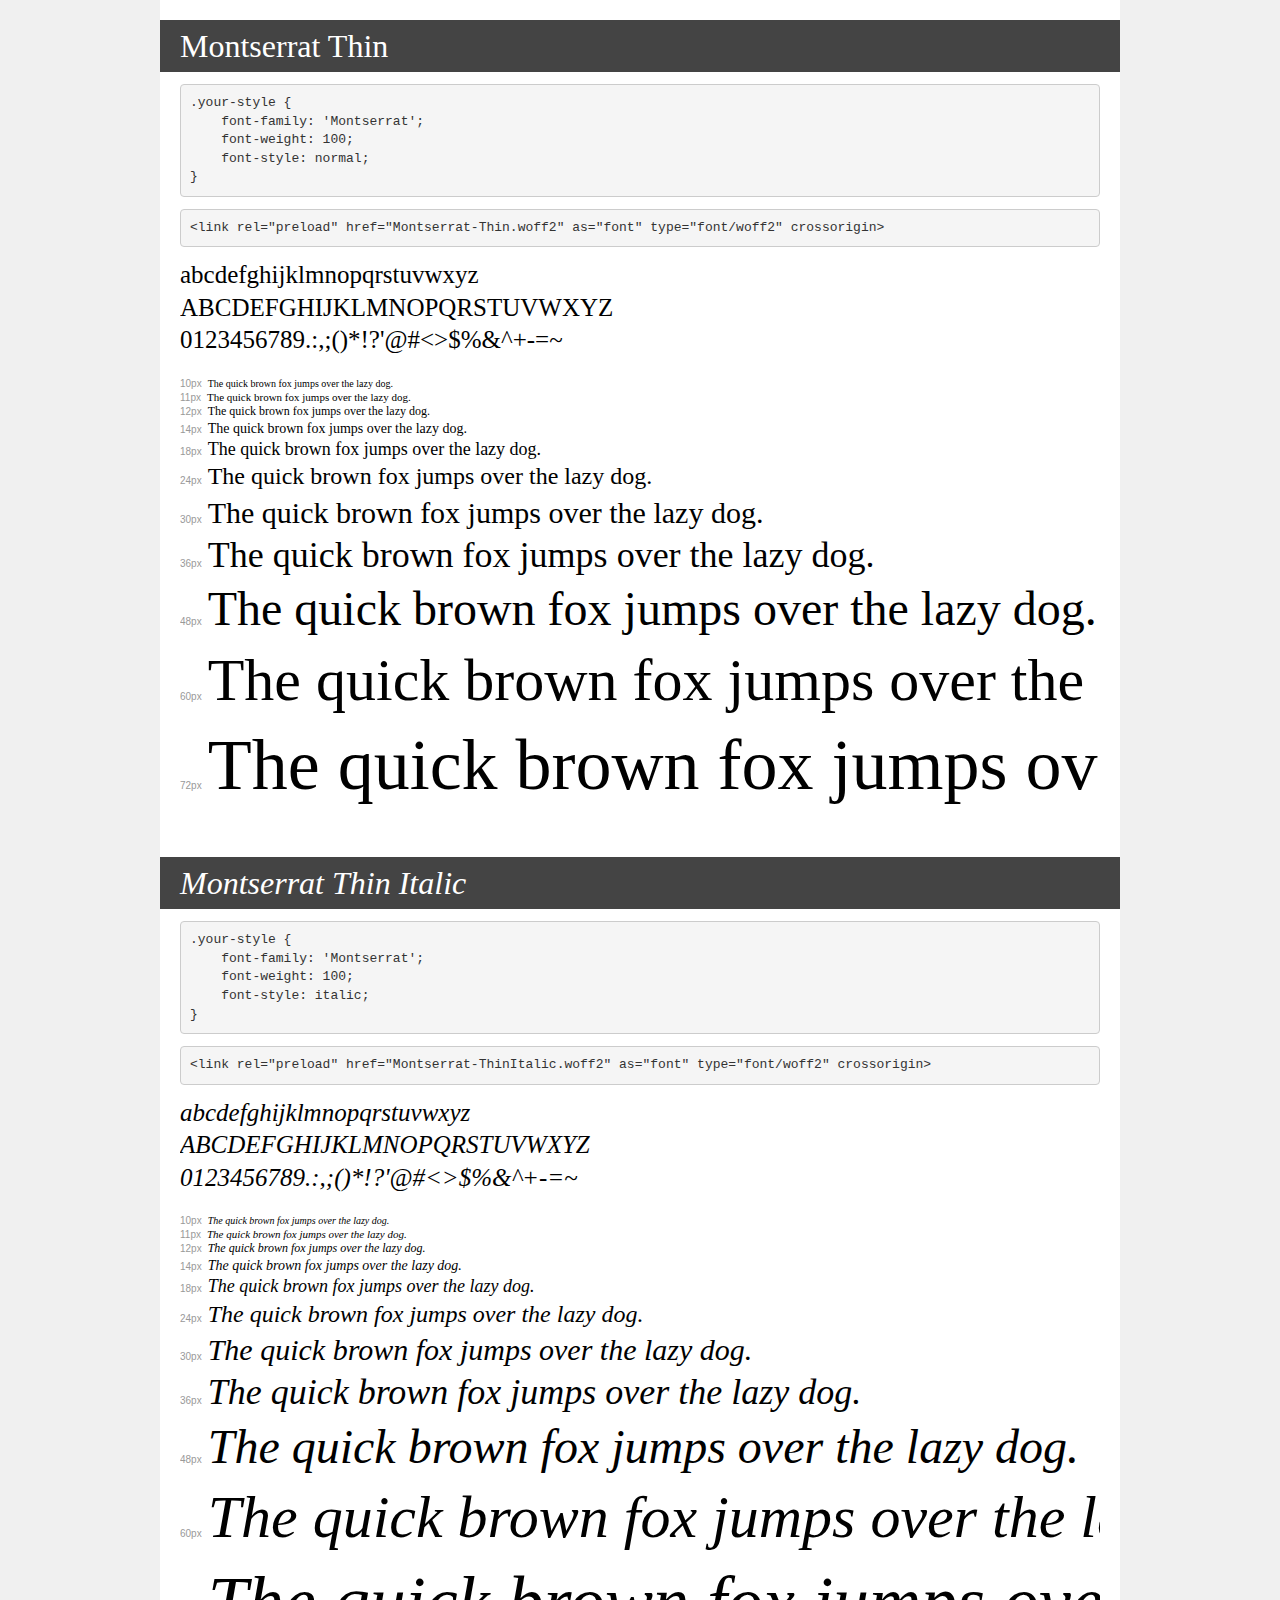
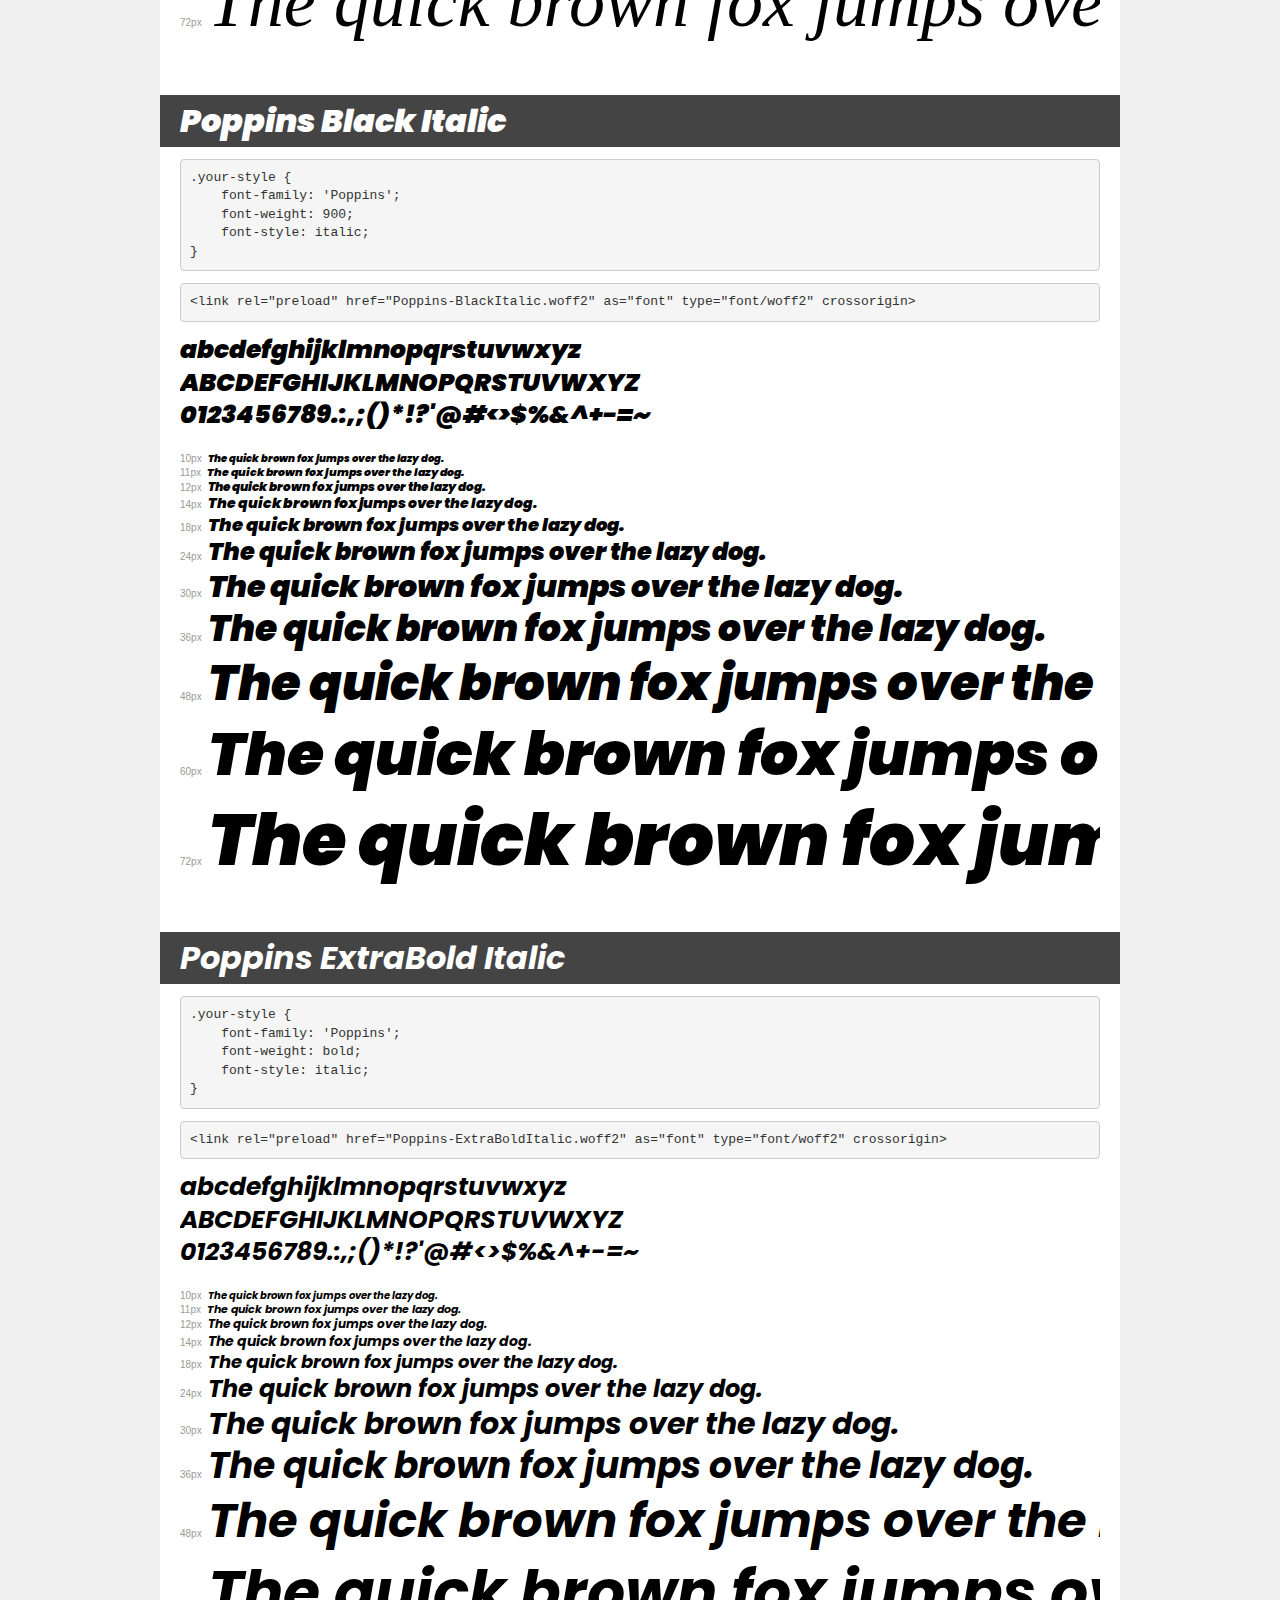
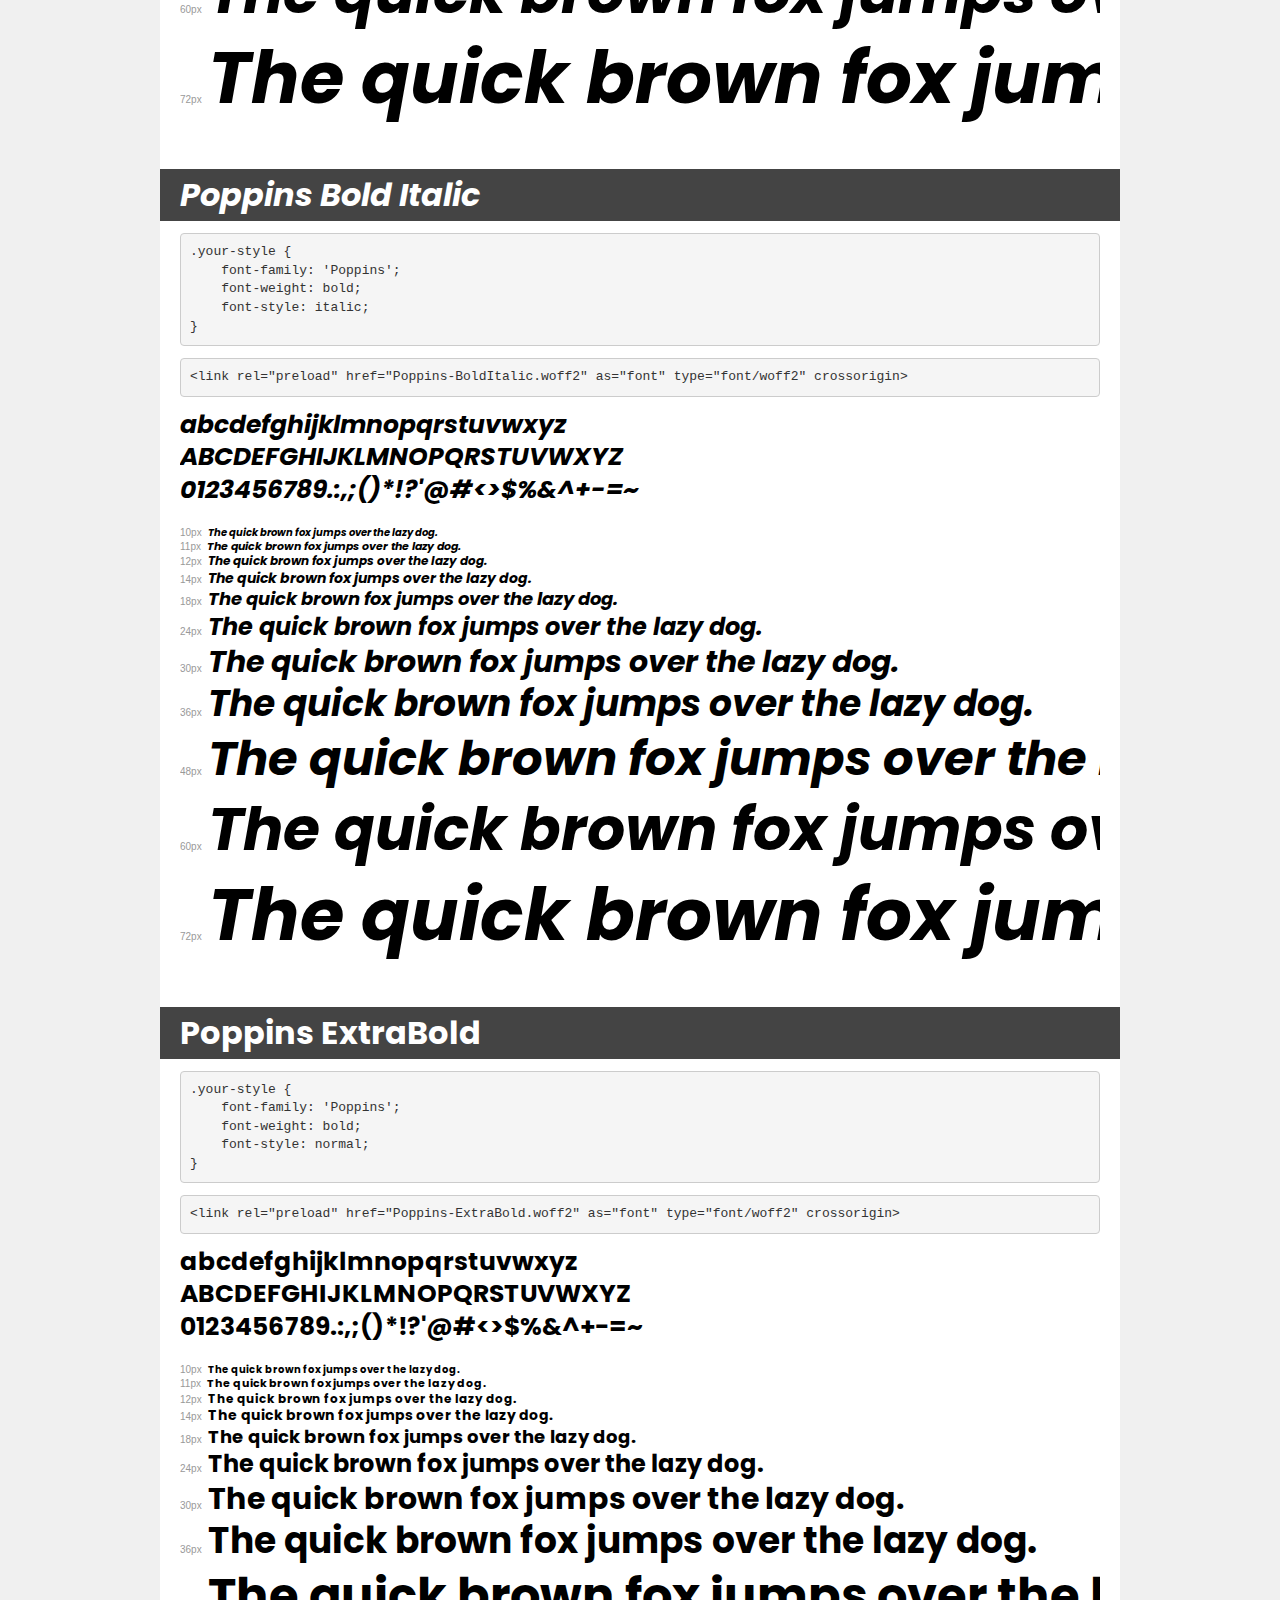
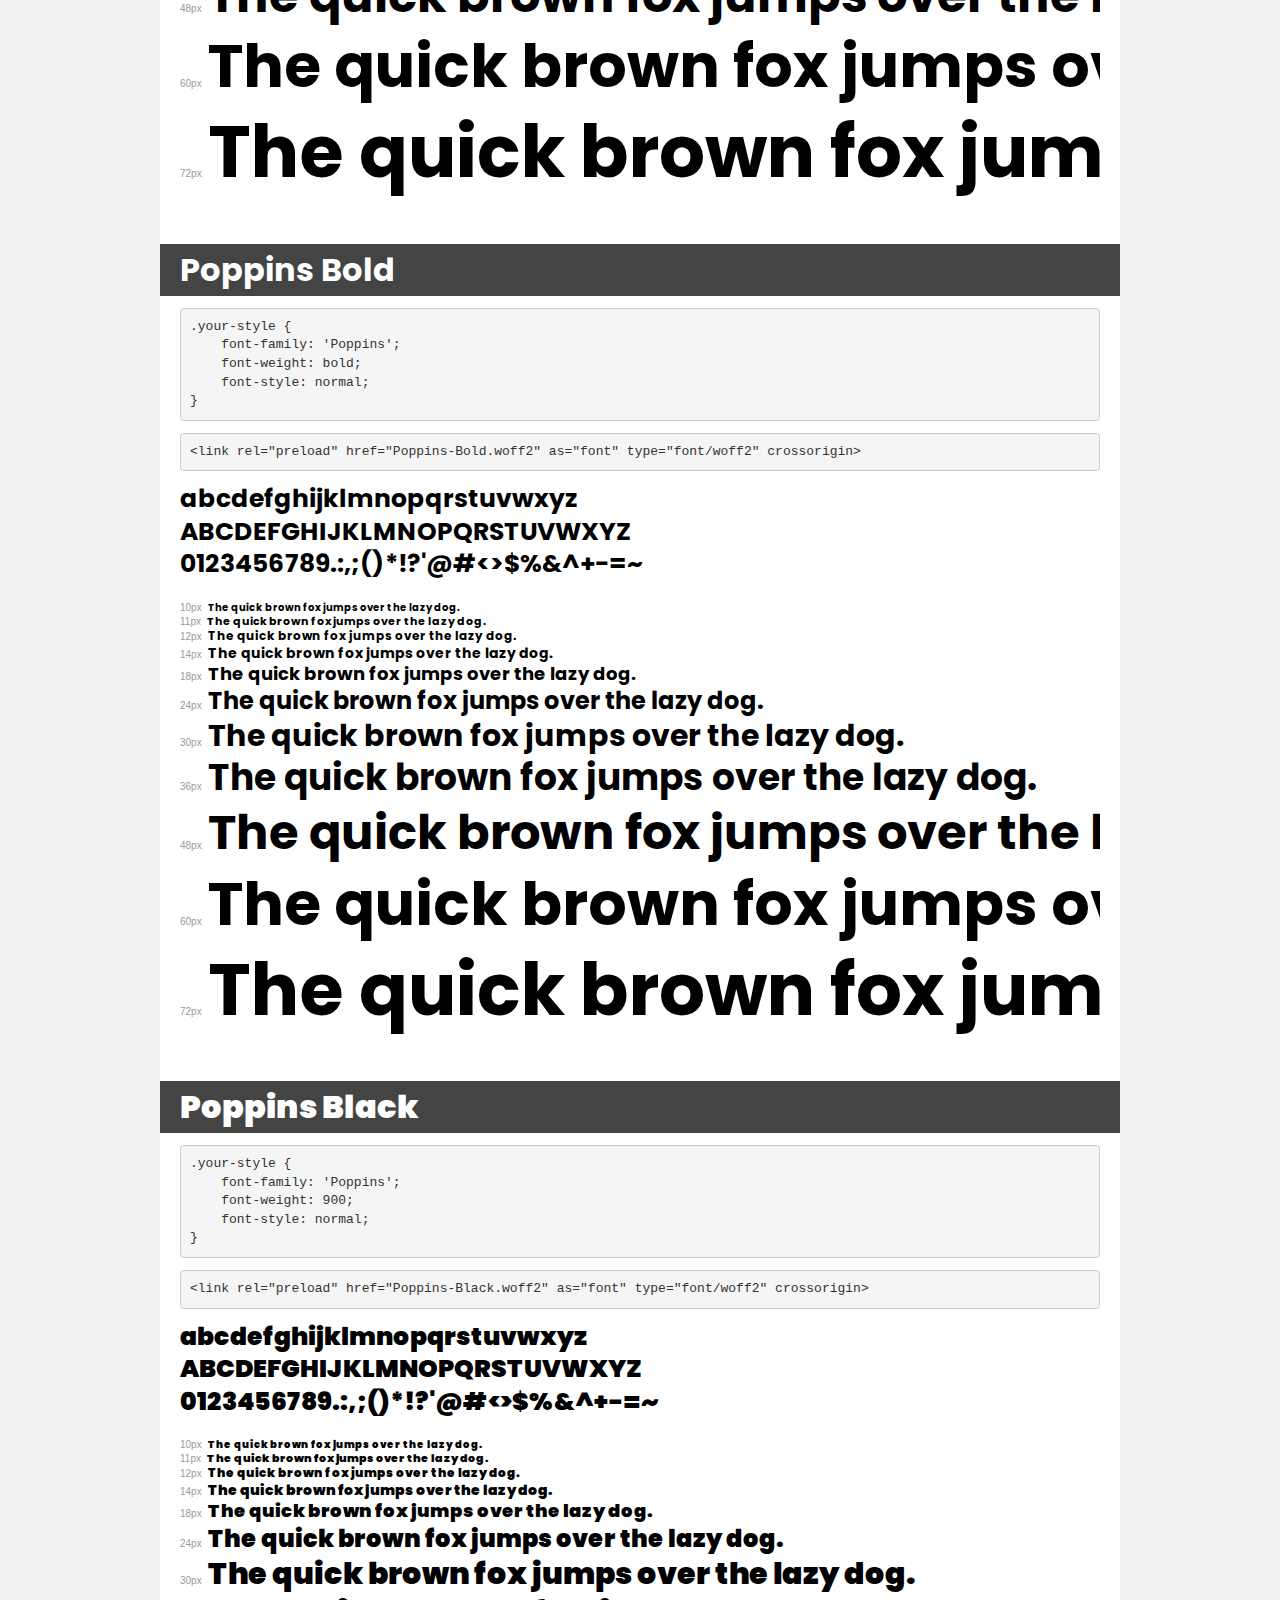
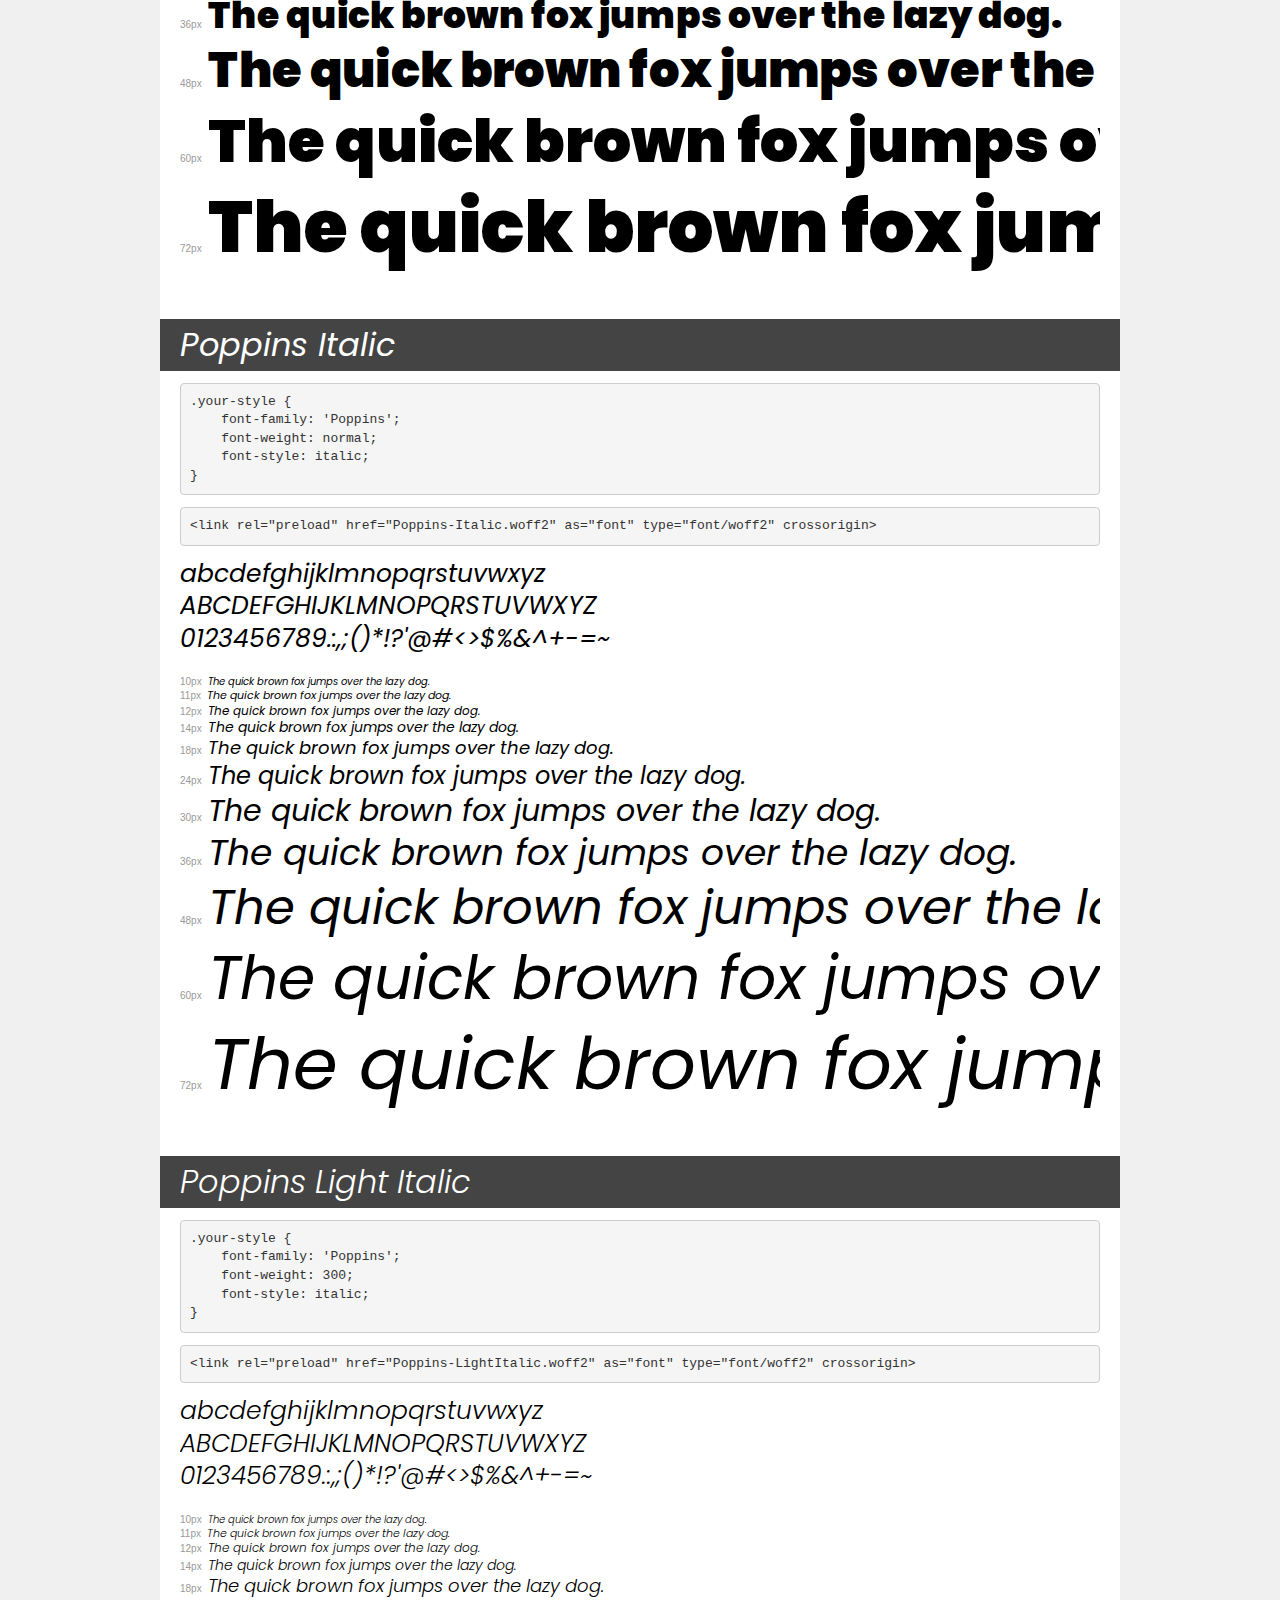
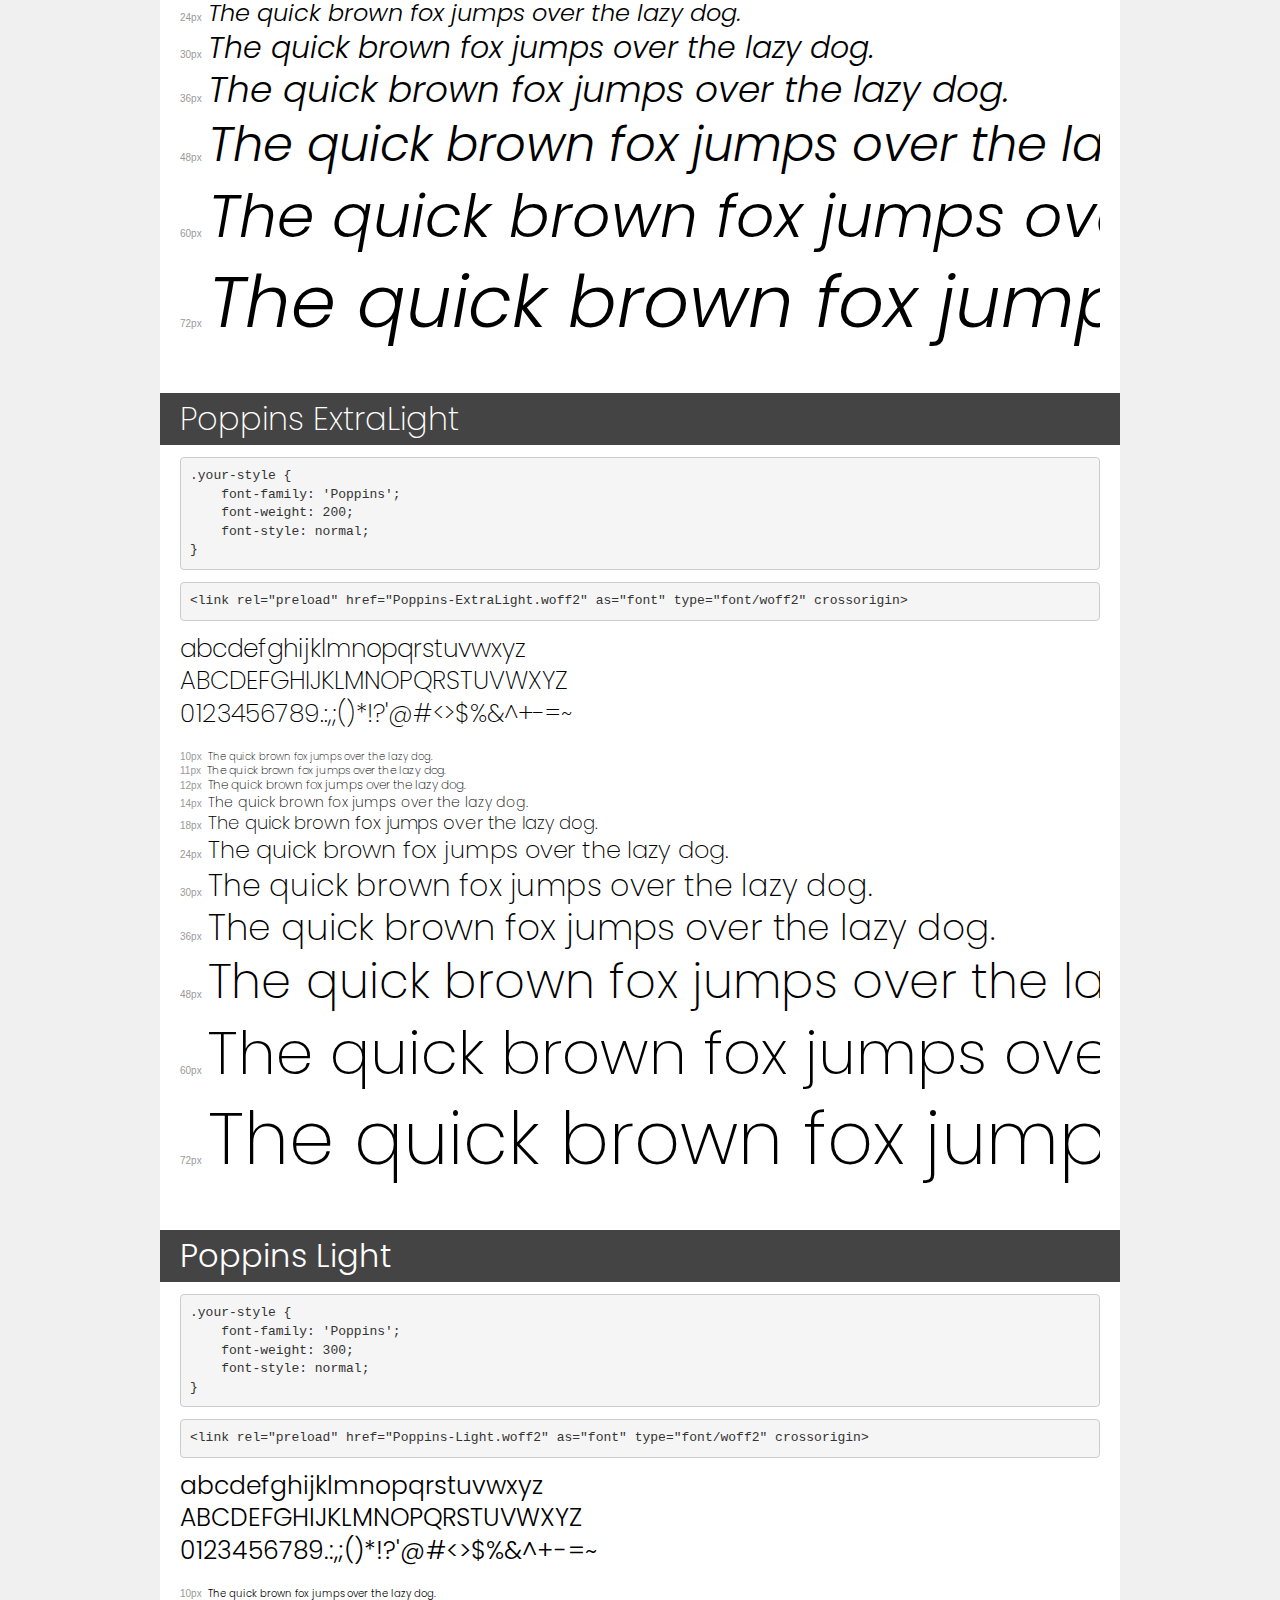
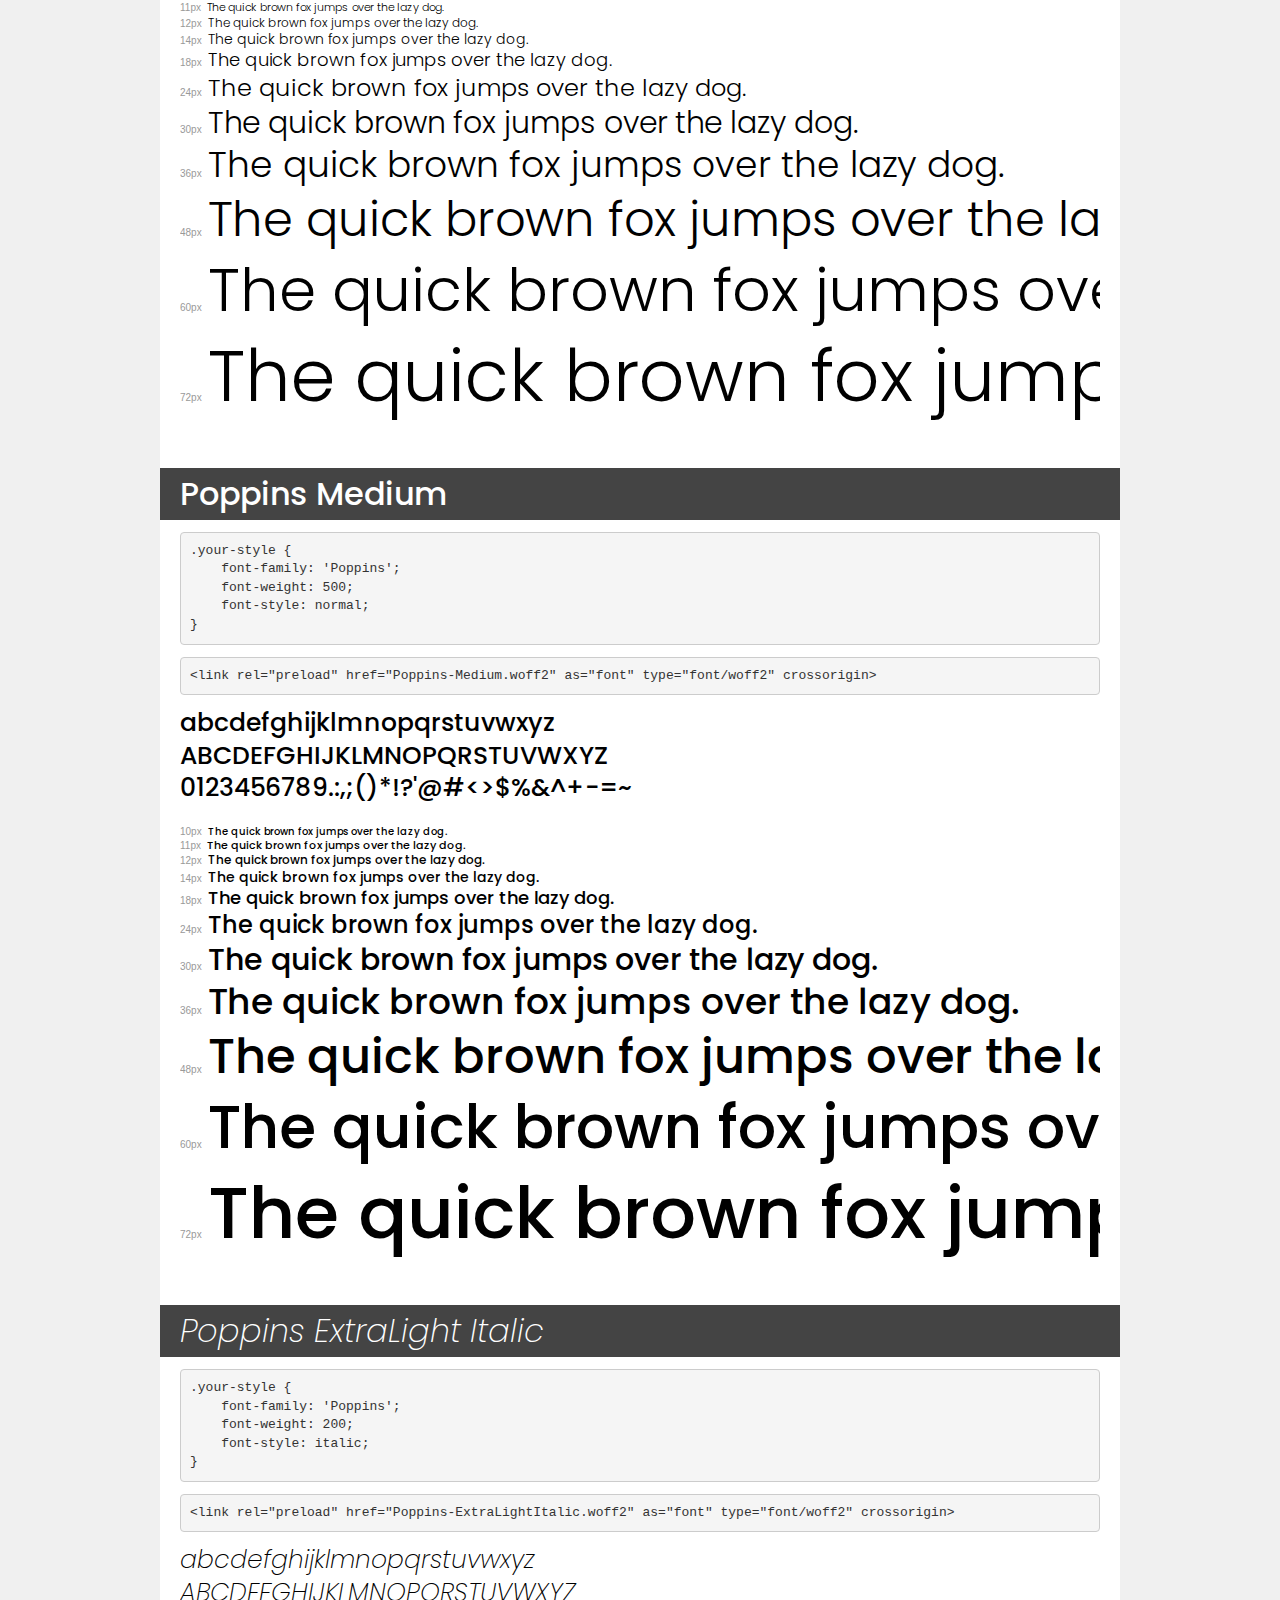
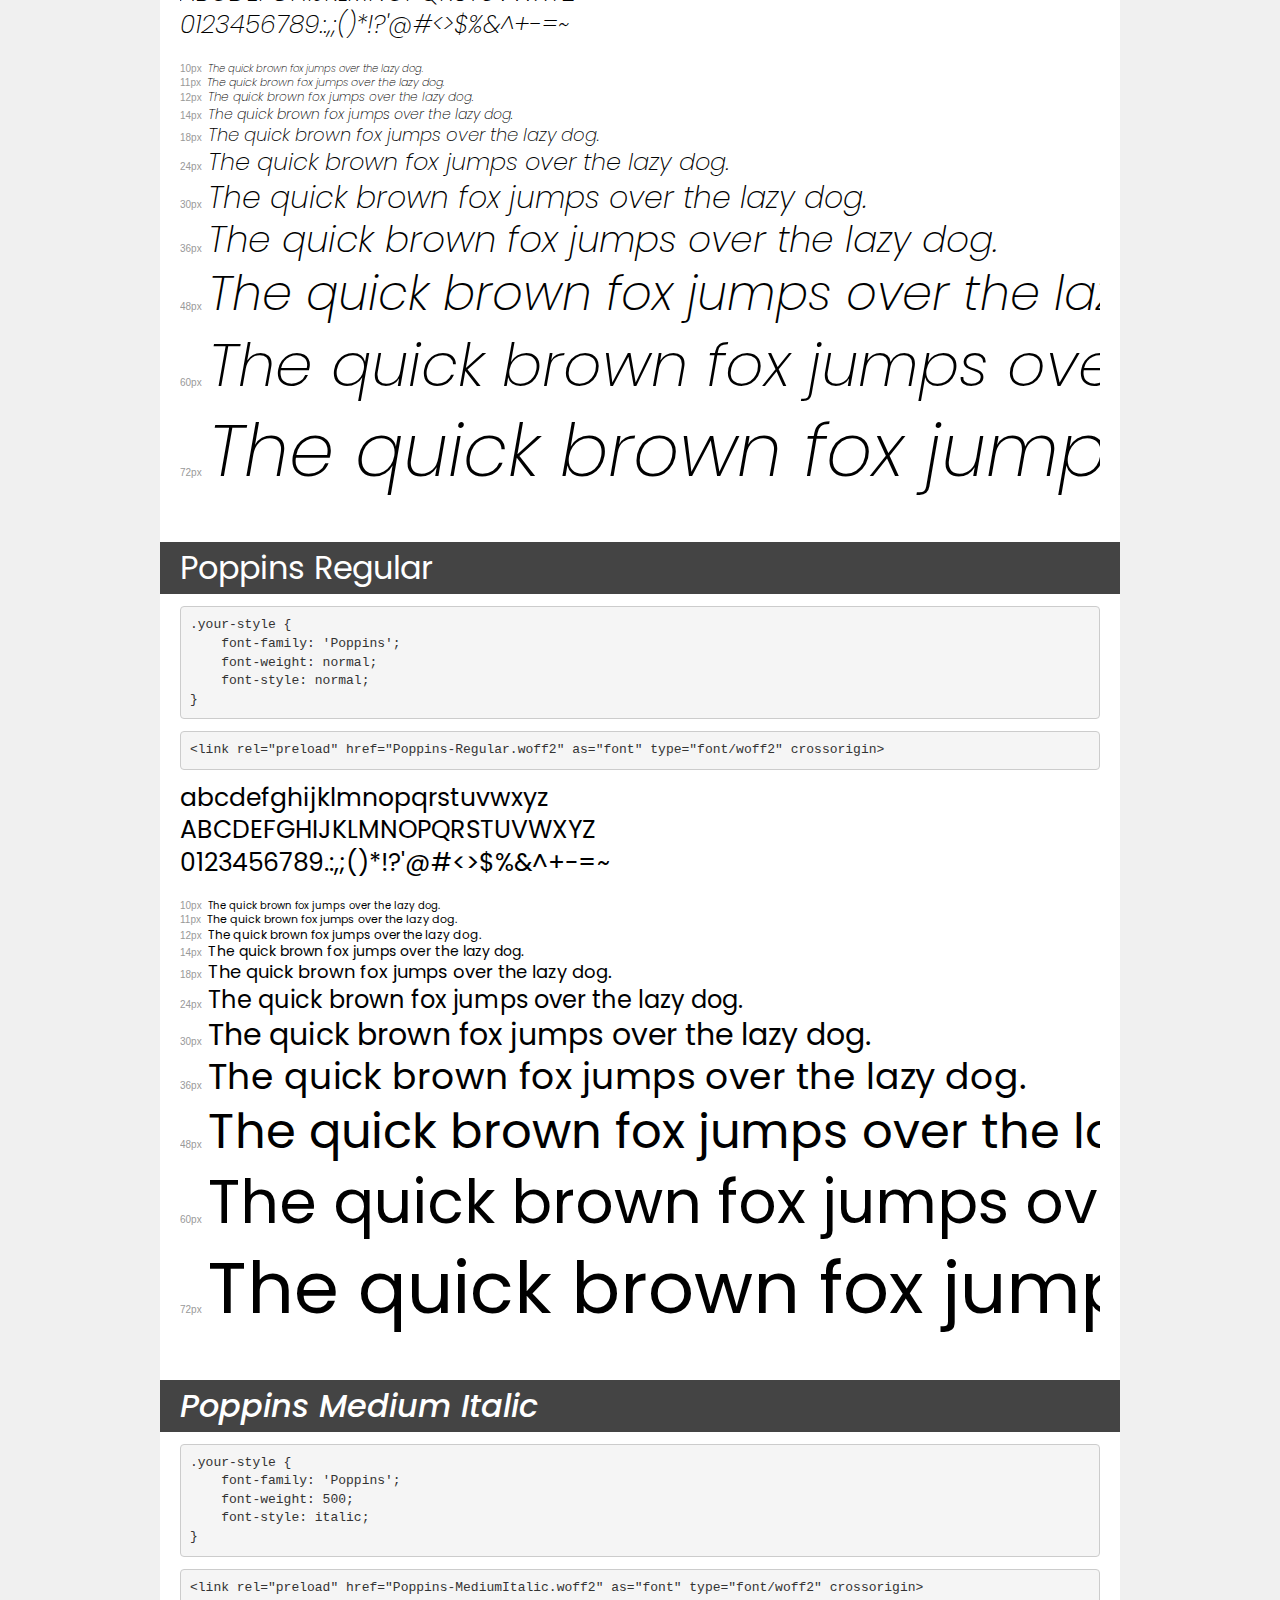
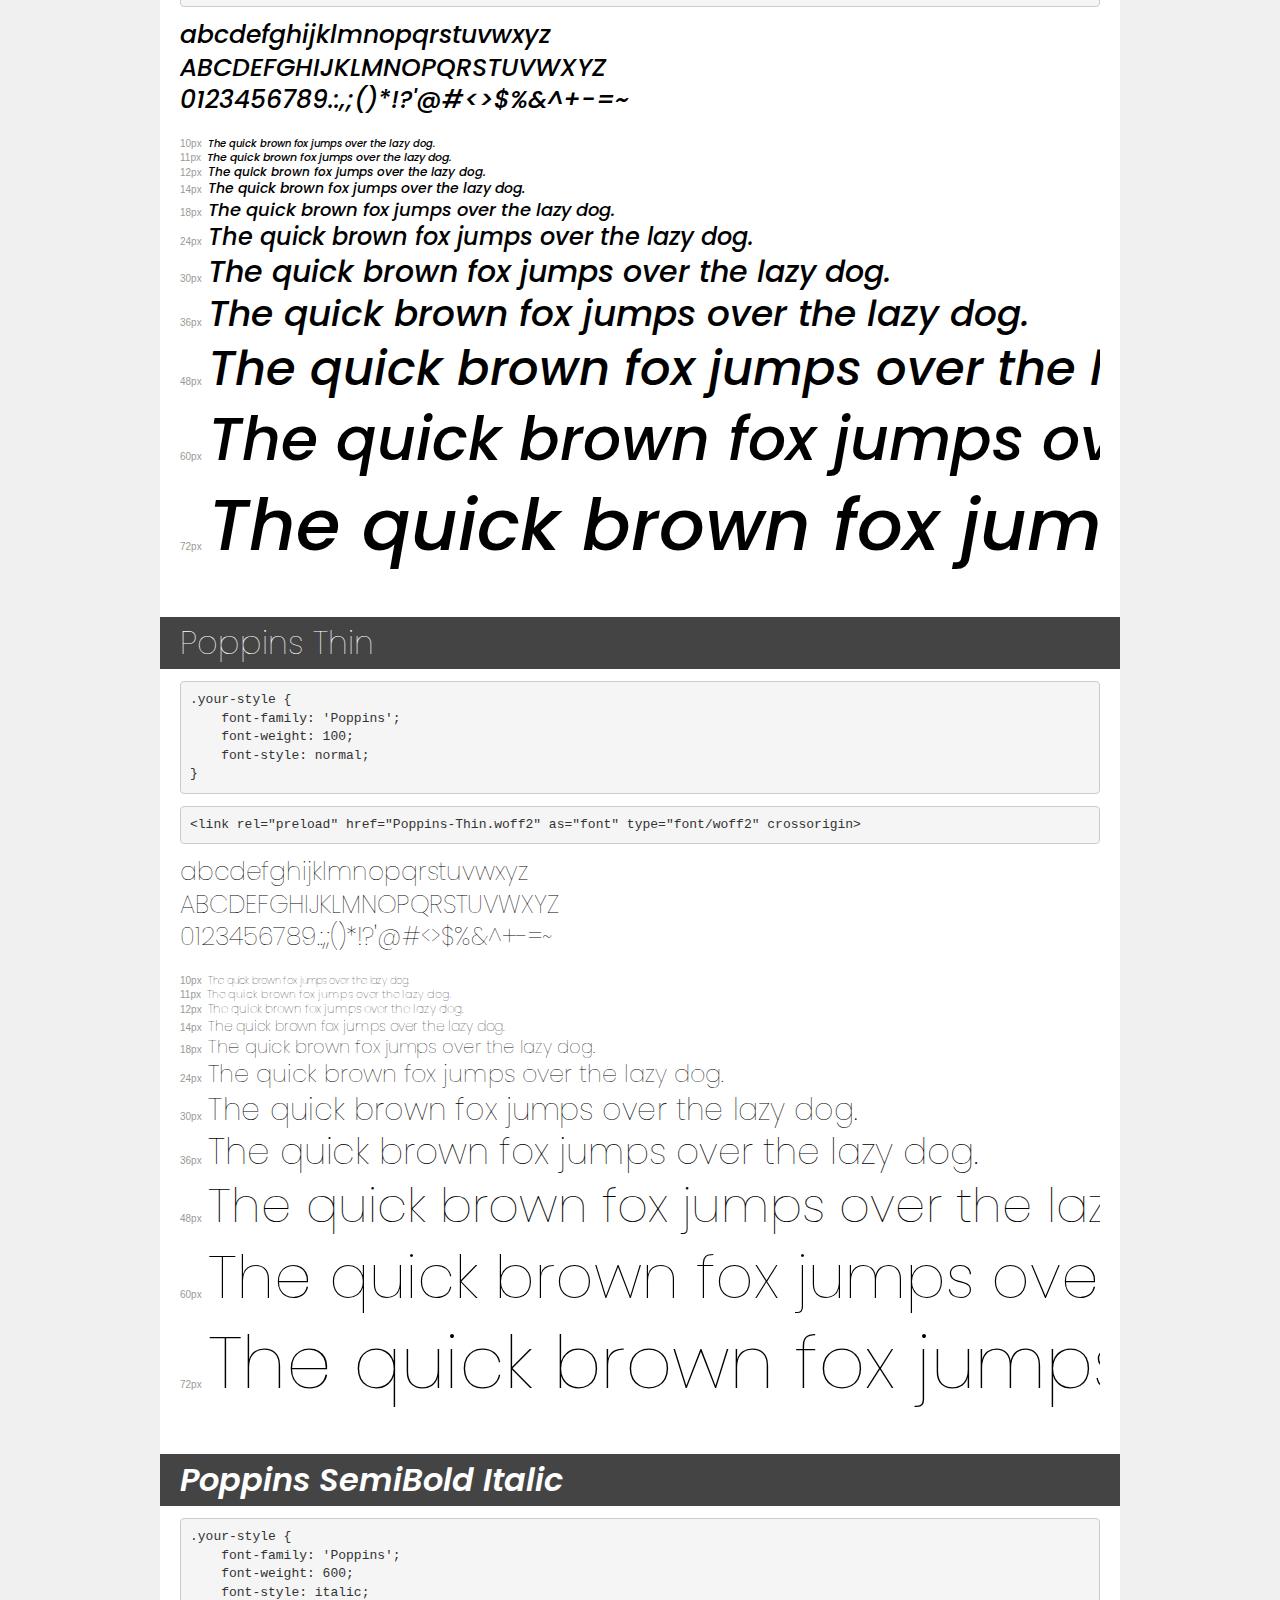
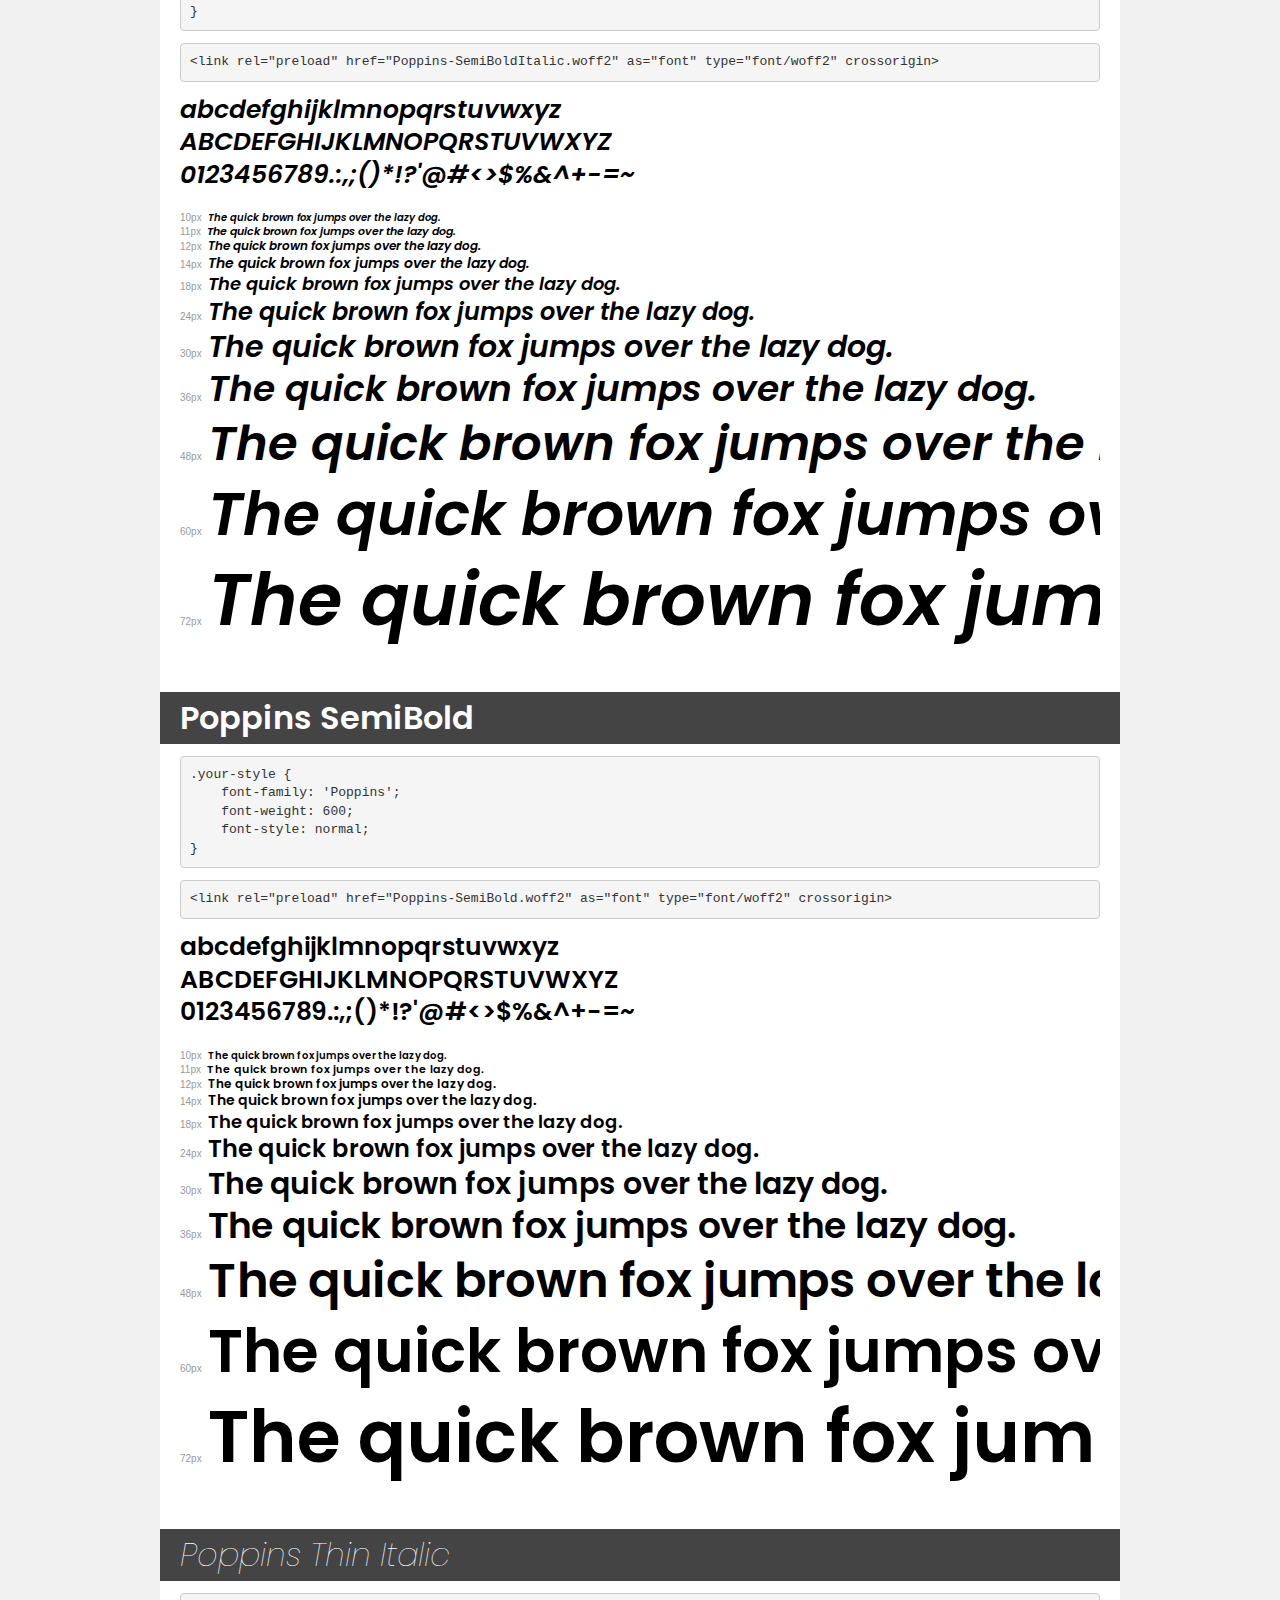
<file: assets/fonts/Poppins/demo.html>
<!DOCTYPE html>
<html lang="en">
<head>
    <meta charset="utf-8">
    <meta http-equiv="X-UA-Compatible" content="IE=edge">
    <meta name="viewport" content="width=device-width, initial-scale=1">
    <meta name="robots" content="noindex, noarchive">
    <meta name="format-detection" content="telephone=no">
    <title>Transfonter demo</title>
    <link href="stylesheet.css" rel="stylesheet">
    <style>
        /*
        http://meyerweb.com/eric/tools/css/reset/
        v2.0 | 20110126
        License: none (public domain)
        */
        html, body, div, span, applet, object, iframe,
        h1, h2, h3, h4, h5, h6, p, blockquote, pre,
        a, abbr, acronym, address, big, cite, code,
        del, dfn, em, img, ins, kbd, q, s, samp,
        small, strike, strong, sub, sup, tt, var,
        b, u, i, center,
        dl, dt, dd, ol, ul, li,
        fieldset, form, label, legend,
        table, caption, tbody, tfoot, thead, tr, th, td,
        article, aside, canvas, details, embed,
        figure, figcaption, footer, header, hgroup,
        menu, nav, output, ruby, section, summary,
        time, mark, audio, video {
            margin: 0;
            padding: 0;
            border: 0;
            font-size: 100%;
            font: inherit;
            vertical-align: baseline;
        }
        /* HTML5 display-role reset for older browsers */
        article, aside, details, figcaption, figure,
        footer, header, hgroup, menu, nav, section {
            display: block;
        }
        body {
            line-height: 1;
        }
        ol, ul {
            list-style: none;
        }
        blockquote, q {
            quotes: none;
        }
        blockquote:before, blockquote:after,
        q:before, q:after {
            content: '';
            content: none;
        }
        table {
            border-collapse: collapse;
            border-spacing: 0;
        }
        /* demo styles */
        body {
            background: #f0f0f0;
            color: #000;
        }
        .page {
            background: #fff;
            width: 920px;
            margin: 0 auto;
            padding: 20px 20px 0 20px;
            overflow: hidden;
        }
        .font-container {
            overflow-x: auto;
            overflow-y: hidden;
            margin-bottom: 40px;
            line-height: 1.3;
            white-space: nowrap;
            padding-bottom: 5px;
        }
        h1 {
            position: relative;
            background: #444;
            font-size: 32px;
            color: #fff;
            padding: 10px 20px;
            margin: 0 -20px 12px -20px;
        }
        .letters {
            font-size: 25px;
            margin-bottom: 20px;
        }
        .s10:before {
            content: '10px';
        }
        .s11:before {
            content: '11px';
        }
        .s12:before {
            content: '12px';
        }
        .s14:before {
            content: '14px';
        }
        .s18:before {
            content: '18px';
        }
        .s24:before {
            content: '24px';
        }
        .s30:before {
            content: '30px';
        }
        .s36:before {
            content: '36px';
        }
        .s48:before {
            content: '48px';
        }
        .s60:before {
            content: '60px';
        }
        .s72:before {
            content: '72px';
        }
        .s10:before, .s11:before, .s12:before, .s14:before,
        .s18:before, .s24:before, .s30:before, .s36:before,
        .s48:before, .s60:before, .s72:before {
            font-family: Arial, sans-serif;
            font-size: 10px;
            font-weight: normal;
            font-style: normal;
            color: #999;
            padding-right: 6px;
        }
        pre {
            display: block;
            padding: 9px;
            margin: 0 0 12px;
            font-family: Monaco, Menlo, Consolas, "Courier New", monospace;
            font-size: 13px;
            line-height: 1.428571429;
            color: #333;
            font-weight: normal;
            font-style: normal;
            background-color: #f5f5f5;
            border: 1px solid #ccc;
            overflow-x: auto;
            border-radius: 4px;
        }
        /* responsive */
        @media (max-width: 959px) {
            .page {
                width: auto;
                margin: 0;
            }
        }
    </style>
</head>
<body>
<div class="page">
    <div class="demo">
        <h1 style="font-family: 'Montserrat'; font-weight: 100; font-style: normal;">Montserrat Thin</h1>
        <pre title="Usage">.your-style {
    font-family: 'Montserrat';
    font-weight: 100;
    font-style: normal;
}</pre>
        <pre title="Preload (optional)">
&lt;link rel=&quot;preload&quot; href=&quot;Montserrat-Thin.woff2&quot; as=&quot;font&quot; type=&quot;font/woff2&quot; crossorigin&gt;</pre>
        <div class="font-container" style="font-family: 'Montserrat'; font-weight: 100; font-style: normal;">
            <p class="letters">
                abcdefghijklmnopqrstuvwxyz<br>
ABCDEFGHIJKLMNOPQRSTUVWXYZ<br>
                0123456789.:,;()*!?'@#&lt;&gt;$%&^+-=~
            </p>
            <p class="s10" style="font-size: 10px;">The quick brown fox jumps over the lazy dog.</p>
            <p class="s11" style="font-size: 11px;">The quick brown fox jumps over the lazy dog.</p>
            <p class="s12" style="font-size: 12px;">The quick brown fox jumps over the lazy dog.</p>
            <p class="s14" style="font-size: 14px;">The quick brown fox jumps over the lazy dog.</p>
            <p class="s18" style="font-size: 18px;">The quick brown fox jumps over the lazy dog.</p>
            <p class="s24" style="font-size: 24px;">The quick brown fox jumps over the lazy dog.</p>
            <p class="s30" style="font-size: 30px;">The quick brown fox jumps over the lazy dog.</p>
            <p class="s36" style="font-size: 36px;">The quick brown fox jumps over the lazy dog.</p>
            <p class="s48" style="font-size: 48px;">The quick brown fox jumps over the lazy dog.</p>
            <p class="s60" style="font-size: 60px;">The quick brown fox jumps over the lazy dog.</p>
            <p class="s72" style="font-size: 72px;">The quick brown fox jumps over the lazy dog.</p>
        </div>
    </div>

    <div class="demo">
        <h1 style="font-family: 'Montserrat'; font-weight: 100; font-style: italic;">Montserrat Thin Italic</h1>
        <pre title="Usage">.your-style {
    font-family: 'Montserrat';
    font-weight: 100;
    font-style: italic;
}</pre>
        <pre title="Preload (optional)">
&lt;link rel=&quot;preload&quot; href=&quot;Montserrat-ThinItalic.woff2&quot; as=&quot;font&quot; type=&quot;font/woff2&quot; crossorigin&gt;</pre>
        <div class="font-container" style="font-family: 'Montserrat'; font-weight: 100; font-style: italic;">
            <p class="letters">
                abcdefghijklmnopqrstuvwxyz<br>
ABCDEFGHIJKLMNOPQRSTUVWXYZ<br>
                0123456789.:,;()*!?'@#&lt;&gt;$%&^+-=~
            </p>
            <p class="s10" style="font-size: 10px;">The quick brown fox jumps over the lazy dog.</p>
            <p class="s11" style="font-size: 11px;">The quick brown fox jumps over the lazy dog.</p>
            <p class="s12" style="font-size: 12px;">The quick brown fox jumps over the lazy dog.</p>
            <p class="s14" style="font-size: 14px;">The quick brown fox jumps over the lazy dog.</p>
            <p class="s18" style="font-size: 18px;">The quick brown fox jumps over the lazy dog.</p>
            <p class="s24" style="font-size: 24px;">The quick brown fox jumps over the lazy dog.</p>
            <p class="s30" style="font-size: 30px;">The quick brown fox jumps over the lazy dog.</p>
            <p class="s36" style="font-size: 36px;">The quick brown fox jumps over the lazy dog.</p>
            <p class="s48" style="font-size: 48px;">The quick brown fox jumps over the lazy dog.</p>
            <p class="s60" style="font-size: 60px;">The quick brown fox jumps over the lazy dog.</p>
            <p class="s72" style="font-size: 72px;">The quick brown fox jumps over the lazy dog.</p>
        </div>
    </div>

    <div class="demo">
        <h1 style="font-family: 'Poppins'; font-weight: 900; font-style: italic;">Poppins Black Italic</h1>
        <pre title="Usage">.your-style {
    font-family: 'Poppins';
    font-weight: 900;
    font-style: italic;
}</pre>
        <pre title="Preload (optional)">
&lt;link rel=&quot;preload&quot; href=&quot;Poppins-BlackItalic.woff2&quot; as=&quot;font&quot; type=&quot;font/woff2&quot; crossorigin&gt;</pre>
        <div class="font-container" style="font-family: 'Poppins'; font-weight: 900; font-style: italic;">
            <p class="letters">
                abcdefghijklmnopqrstuvwxyz<br>
ABCDEFGHIJKLMNOPQRSTUVWXYZ<br>
                0123456789.:,;()*!?'@#&lt;&gt;$%&^+-=~
            </p>
            <p class="s10" style="font-size: 10px;">The quick brown fox jumps over the lazy dog.</p>
            <p class="s11" style="font-size: 11px;">The quick brown fox jumps over the lazy dog.</p>
            <p class="s12" style="font-size: 12px;">The quick brown fox jumps over the lazy dog.</p>
            <p class="s14" style="font-size: 14px;">The quick brown fox jumps over the lazy dog.</p>
            <p class="s18" style="font-size: 18px;">The quick brown fox jumps over the lazy dog.</p>
            <p class="s24" style="font-size: 24px;">The quick brown fox jumps over the lazy dog.</p>
            <p class="s30" style="font-size: 30px;">The quick brown fox jumps over the lazy dog.</p>
            <p class="s36" style="font-size: 36px;">The quick brown fox jumps over the lazy dog.</p>
            <p class="s48" style="font-size: 48px;">The quick brown fox jumps over the lazy dog.</p>
            <p class="s60" style="font-size: 60px;">The quick brown fox jumps over the lazy dog.</p>
            <p class="s72" style="font-size: 72px;">The quick brown fox jumps over the lazy dog.</p>
        </div>
    </div>

    <div class="demo">
        <h1 style="font-family: 'Poppins'; font-weight: bold; font-style: italic;">Poppins ExtraBold Italic</h1>
        <pre title="Usage">.your-style {
    font-family: 'Poppins';
    font-weight: bold;
    font-style: italic;
}</pre>
        <pre title="Preload (optional)">
&lt;link rel=&quot;preload&quot; href=&quot;Poppins-ExtraBoldItalic.woff2&quot; as=&quot;font&quot; type=&quot;font/woff2&quot; crossorigin&gt;</pre>
        <div class="font-container" style="font-family: 'Poppins'; font-weight: bold; font-style: italic;">
            <p class="letters">
                abcdefghijklmnopqrstuvwxyz<br>
ABCDEFGHIJKLMNOPQRSTUVWXYZ<br>
                0123456789.:,;()*!?'@#&lt;&gt;$%&^+-=~
            </p>
            <p class="s10" style="font-size: 10px;">The quick brown fox jumps over the lazy dog.</p>
            <p class="s11" style="font-size: 11px;">The quick brown fox jumps over the lazy dog.</p>
            <p class="s12" style="font-size: 12px;">The quick brown fox jumps over the lazy dog.</p>
            <p class="s14" style="font-size: 14px;">The quick brown fox jumps over the lazy dog.</p>
            <p class="s18" style="font-size: 18px;">The quick brown fox jumps over the lazy dog.</p>
            <p class="s24" style="font-size: 24px;">The quick brown fox jumps over the lazy dog.</p>
            <p class="s30" style="font-size: 30px;">The quick brown fox jumps over the lazy dog.</p>
            <p class="s36" style="font-size: 36px;">The quick brown fox jumps over the lazy dog.</p>
            <p class="s48" style="font-size: 48px;">The quick brown fox jumps over the lazy dog.</p>
            <p class="s60" style="font-size: 60px;">The quick brown fox jumps over the lazy dog.</p>
            <p class="s72" style="font-size: 72px;">The quick brown fox jumps over the lazy dog.</p>
        </div>
    </div>

    <div class="demo">
        <h1 style="font-family: 'Poppins'; font-weight: bold; font-style: italic;">Poppins Bold Italic</h1>
        <pre title="Usage">.your-style {
    font-family: 'Poppins';
    font-weight: bold;
    font-style: italic;
}</pre>
        <pre title="Preload (optional)">
&lt;link rel=&quot;preload&quot; href=&quot;Poppins-BoldItalic.woff2&quot; as=&quot;font&quot; type=&quot;font/woff2&quot; crossorigin&gt;</pre>
        <div class="font-container" style="font-family: 'Poppins'; font-weight: bold; font-style: italic;">
            <p class="letters">
                abcdefghijklmnopqrstuvwxyz<br>
ABCDEFGHIJKLMNOPQRSTUVWXYZ<br>
                0123456789.:,;()*!?'@#&lt;&gt;$%&^+-=~
            </p>
            <p class="s10" style="font-size: 10px;">The quick brown fox jumps over the lazy dog.</p>
            <p class="s11" style="font-size: 11px;">The quick brown fox jumps over the lazy dog.</p>
            <p class="s12" style="font-size: 12px;">The quick brown fox jumps over the lazy dog.</p>
            <p class="s14" style="font-size: 14px;">The quick brown fox jumps over the lazy dog.</p>
            <p class="s18" style="font-size: 18px;">The quick brown fox jumps over the lazy dog.</p>
            <p class="s24" style="font-size: 24px;">The quick brown fox jumps over the lazy dog.</p>
            <p class="s30" style="font-size: 30px;">The quick brown fox jumps over the lazy dog.</p>
            <p class="s36" style="font-size: 36px;">The quick brown fox jumps over the lazy dog.</p>
            <p class="s48" style="font-size: 48px;">The quick brown fox jumps over the lazy dog.</p>
            <p class="s60" style="font-size: 60px;">The quick brown fox jumps over the lazy dog.</p>
            <p class="s72" style="font-size: 72px;">The quick brown fox jumps over the lazy dog.</p>
        </div>
    </div>

    <div class="demo">
        <h1 style="font-family: 'Poppins'; font-weight: bold; font-style: normal;">Poppins ExtraBold</h1>
        <pre title="Usage">.your-style {
    font-family: 'Poppins';
    font-weight: bold;
    font-style: normal;
}</pre>
        <pre title="Preload (optional)">
&lt;link rel=&quot;preload&quot; href=&quot;Poppins-ExtraBold.woff2&quot; as=&quot;font&quot; type=&quot;font/woff2&quot; crossorigin&gt;</pre>
        <div class="font-container" style="font-family: 'Poppins'; font-weight: bold; font-style: normal;">
            <p class="letters">
                abcdefghijklmnopqrstuvwxyz<br>
ABCDEFGHIJKLMNOPQRSTUVWXYZ<br>
                0123456789.:,;()*!?'@#&lt;&gt;$%&^+-=~
            </p>
            <p class="s10" style="font-size: 10px;">The quick brown fox jumps over the lazy dog.</p>
            <p class="s11" style="font-size: 11px;">The quick brown fox jumps over the lazy dog.</p>
            <p class="s12" style="font-size: 12px;">The quick brown fox jumps over the lazy dog.</p>
            <p class="s14" style="font-size: 14px;">The quick brown fox jumps over the lazy dog.</p>
            <p class="s18" style="font-size: 18px;">The quick brown fox jumps over the lazy dog.</p>
            <p class="s24" style="font-size: 24px;">The quick brown fox jumps over the lazy dog.</p>
            <p class="s30" style="font-size: 30px;">The quick brown fox jumps over the lazy dog.</p>
            <p class="s36" style="font-size: 36px;">The quick brown fox jumps over the lazy dog.</p>
            <p class="s48" style="font-size: 48px;">The quick brown fox jumps over the lazy dog.</p>
            <p class="s60" style="font-size: 60px;">The quick brown fox jumps over the lazy dog.</p>
            <p class="s72" style="font-size: 72px;">The quick brown fox jumps over the lazy dog.</p>
        </div>
    </div>

    <div class="demo">
        <h1 style="font-family: 'Poppins'; font-weight: bold; font-style: normal;">Poppins Bold</h1>
        <pre title="Usage">.your-style {
    font-family: 'Poppins';
    font-weight: bold;
    font-style: normal;
}</pre>
        <pre title="Preload (optional)">
&lt;link rel=&quot;preload&quot; href=&quot;Poppins-Bold.woff2&quot; as=&quot;font&quot; type=&quot;font/woff2&quot; crossorigin&gt;</pre>
        <div class="font-container" style="font-family: 'Poppins'; font-weight: bold; font-style: normal;">
            <p class="letters">
                abcdefghijklmnopqrstuvwxyz<br>
ABCDEFGHIJKLMNOPQRSTUVWXYZ<br>
                0123456789.:,;()*!?'@#&lt;&gt;$%&^+-=~
            </p>
            <p class="s10" style="font-size: 10px;">The quick brown fox jumps over the lazy dog.</p>
            <p class="s11" style="font-size: 11px;">The quick brown fox jumps over the lazy dog.</p>
            <p class="s12" style="font-size: 12px;">The quick brown fox jumps over the lazy dog.</p>
            <p class="s14" style="font-size: 14px;">The quick brown fox jumps over the lazy dog.</p>
            <p class="s18" style="font-size: 18px;">The quick brown fox jumps over the lazy dog.</p>
            <p class="s24" style="font-size: 24px;">The quick brown fox jumps over the lazy dog.</p>
            <p class="s30" style="font-size: 30px;">The quick brown fox jumps over the lazy dog.</p>
            <p class="s36" style="font-size: 36px;">The quick brown fox jumps over the lazy dog.</p>
            <p class="s48" style="font-size: 48px;">The quick brown fox jumps over the lazy dog.</p>
            <p class="s60" style="font-size: 60px;">The quick brown fox jumps over the lazy dog.</p>
            <p class="s72" style="font-size: 72px;">The quick brown fox jumps over the lazy dog.</p>
        </div>
    </div>

    <div class="demo">
        <h1 style="font-family: 'Poppins'; font-weight: 900; font-style: normal;">Poppins Black</h1>
        <pre title="Usage">.your-style {
    font-family: 'Poppins';
    font-weight: 900;
    font-style: normal;
}</pre>
        <pre title="Preload (optional)">
&lt;link rel=&quot;preload&quot; href=&quot;Poppins-Black.woff2&quot; as=&quot;font&quot; type=&quot;font/woff2&quot; crossorigin&gt;</pre>
        <div class="font-container" style="font-family: 'Poppins'; font-weight: 900; font-style: normal;">
            <p class="letters">
                abcdefghijklmnopqrstuvwxyz<br>
ABCDEFGHIJKLMNOPQRSTUVWXYZ<br>
                0123456789.:,;()*!?'@#&lt;&gt;$%&^+-=~
            </p>
            <p class="s10" style="font-size: 10px;">The quick brown fox jumps over the lazy dog.</p>
            <p class="s11" style="font-size: 11px;">The quick brown fox jumps over the lazy dog.</p>
            <p class="s12" style="font-size: 12px;">The quick brown fox jumps over the lazy dog.</p>
            <p class="s14" style="font-size: 14px;">The quick brown fox jumps over the lazy dog.</p>
            <p class="s18" style="font-size: 18px;">The quick brown fox jumps over the lazy dog.</p>
            <p class="s24" style="font-size: 24px;">The quick brown fox jumps over the lazy dog.</p>
            <p class="s30" style="font-size: 30px;">The quick brown fox jumps over the lazy dog.</p>
            <p class="s36" style="font-size: 36px;">The quick brown fox jumps over the lazy dog.</p>
            <p class="s48" style="font-size: 48px;">The quick brown fox jumps over the lazy dog.</p>
            <p class="s60" style="font-size: 60px;">The quick brown fox jumps over the lazy dog.</p>
            <p class="s72" style="font-size: 72px;">The quick brown fox jumps over the lazy dog.</p>
        </div>
    </div>

    <div class="demo">
        <h1 style="font-family: 'Poppins'; font-weight: normal; font-style: italic;">Poppins Italic</h1>
        <pre title="Usage">.your-style {
    font-family: 'Poppins';
    font-weight: normal;
    font-style: italic;
}</pre>
        <pre title="Preload (optional)">
&lt;link rel=&quot;preload&quot; href=&quot;Poppins-Italic.woff2&quot; as=&quot;font&quot; type=&quot;font/woff2&quot; crossorigin&gt;</pre>
        <div class="font-container" style="font-family: 'Poppins'; font-weight: normal; font-style: italic;">
            <p class="letters">
                abcdefghijklmnopqrstuvwxyz<br>
ABCDEFGHIJKLMNOPQRSTUVWXYZ<br>
                0123456789.:,;()*!?'@#&lt;&gt;$%&^+-=~
            </p>
            <p class="s10" style="font-size: 10px;">The quick brown fox jumps over the lazy dog.</p>
            <p class="s11" style="font-size: 11px;">The quick brown fox jumps over the lazy dog.</p>
            <p class="s12" style="font-size: 12px;">The quick brown fox jumps over the lazy dog.</p>
            <p class="s14" style="font-size: 14px;">The quick brown fox jumps over the lazy dog.</p>
            <p class="s18" style="font-size: 18px;">The quick brown fox jumps over the lazy dog.</p>
            <p class="s24" style="font-size: 24px;">The quick brown fox jumps over the lazy dog.</p>
            <p class="s30" style="font-size: 30px;">The quick brown fox jumps over the lazy dog.</p>
            <p class="s36" style="font-size: 36px;">The quick brown fox jumps over the lazy dog.</p>
            <p class="s48" style="font-size: 48px;">The quick brown fox jumps over the lazy dog.</p>
            <p class="s60" style="font-size: 60px;">The quick brown fox jumps over the lazy dog.</p>
            <p class="s72" style="font-size: 72px;">The quick brown fox jumps over the lazy dog.</p>
        </div>
    </div>

    <div class="demo">
        <h1 style="font-family: 'Poppins'; font-weight: 300; font-style: italic;">Poppins Light Italic</h1>
        <pre title="Usage">.your-style {
    font-family: 'Poppins';
    font-weight: 300;
    font-style: italic;
}</pre>
        <pre title="Preload (optional)">
&lt;link rel=&quot;preload&quot; href=&quot;Poppins-LightItalic.woff2&quot; as=&quot;font&quot; type=&quot;font/woff2&quot; crossorigin&gt;</pre>
        <div class="font-container" style="font-family: 'Poppins'; font-weight: 300; font-style: italic;">
            <p class="letters">
                abcdefghijklmnopqrstuvwxyz<br>
ABCDEFGHIJKLMNOPQRSTUVWXYZ<br>
                0123456789.:,;()*!?'@#&lt;&gt;$%&^+-=~
            </p>
            <p class="s10" style="font-size: 10px;">The quick brown fox jumps over the lazy dog.</p>
            <p class="s11" style="font-size: 11px;">The quick brown fox jumps over the lazy dog.</p>
            <p class="s12" style="font-size: 12px;">The quick brown fox jumps over the lazy dog.</p>
            <p class="s14" style="font-size: 14px;">The quick brown fox jumps over the lazy dog.</p>
            <p class="s18" style="font-size: 18px;">The quick brown fox jumps over the lazy dog.</p>
            <p class="s24" style="font-size: 24px;">The quick brown fox jumps over the lazy dog.</p>
            <p class="s30" style="font-size: 30px;">The quick brown fox jumps over the lazy dog.</p>
            <p class="s36" style="font-size: 36px;">The quick brown fox jumps over the lazy dog.</p>
            <p class="s48" style="font-size: 48px;">The quick brown fox jumps over the lazy dog.</p>
            <p class="s60" style="font-size: 60px;">The quick brown fox jumps over the lazy dog.</p>
            <p class="s72" style="font-size: 72px;">The quick brown fox jumps over the lazy dog.</p>
        </div>
    </div>

    <div class="demo">
        <h1 style="font-family: 'Poppins'; font-weight: 200; font-style: normal;">Poppins ExtraLight</h1>
        <pre title="Usage">.your-style {
    font-family: 'Poppins';
    font-weight: 200;
    font-style: normal;
}</pre>
        <pre title="Preload (optional)">
&lt;link rel=&quot;preload&quot; href=&quot;Poppins-ExtraLight.woff2&quot; as=&quot;font&quot; type=&quot;font/woff2&quot; crossorigin&gt;</pre>
        <div class="font-container" style="font-family: 'Poppins'; font-weight: 200; font-style: normal;">
            <p class="letters">
                abcdefghijklmnopqrstuvwxyz<br>
ABCDEFGHIJKLMNOPQRSTUVWXYZ<br>
                0123456789.:,;()*!?'@#&lt;&gt;$%&^+-=~
            </p>
            <p class="s10" style="font-size: 10px;">The quick brown fox jumps over the lazy dog.</p>
            <p class="s11" style="font-size: 11px;">The quick brown fox jumps over the lazy dog.</p>
            <p class="s12" style="font-size: 12px;">The quick brown fox jumps over the lazy dog.</p>
            <p class="s14" style="font-size: 14px;">The quick brown fox jumps over the lazy dog.</p>
            <p class="s18" style="font-size: 18px;">The quick brown fox jumps over the lazy dog.</p>
            <p class="s24" style="font-size: 24px;">The quick brown fox jumps over the lazy dog.</p>
            <p class="s30" style="font-size: 30px;">The quick brown fox jumps over the lazy dog.</p>
            <p class="s36" style="font-size: 36px;">The quick brown fox jumps over the lazy dog.</p>
            <p class="s48" style="font-size: 48px;">The quick brown fox jumps over the lazy dog.</p>
            <p class="s60" style="font-size: 60px;">The quick brown fox jumps over the lazy dog.</p>
            <p class="s72" style="font-size: 72px;">The quick brown fox jumps over the lazy dog.</p>
        </div>
    </div>

    <div class="demo">
        <h1 style="font-family: 'Poppins'; font-weight: 300; font-style: normal;">Poppins Light</h1>
        <pre title="Usage">.your-style {
    font-family: 'Poppins';
    font-weight: 300;
    font-style: normal;
}</pre>
        <pre title="Preload (optional)">
&lt;link rel=&quot;preload&quot; href=&quot;Poppins-Light.woff2&quot; as=&quot;font&quot; type=&quot;font/woff2&quot; crossorigin&gt;</pre>
        <div class="font-container" style="font-family: 'Poppins'; font-weight: 300; font-style: normal;">
            <p class="letters">
                abcdefghijklmnopqrstuvwxyz<br>
ABCDEFGHIJKLMNOPQRSTUVWXYZ<br>
                0123456789.:,;()*!?'@#&lt;&gt;$%&^+-=~
            </p>
            <p class="s10" style="font-size: 10px;">The quick brown fox jumps over the lazy dog.</p>
            <p class="s11" style="font-size: 11px;">The quick brown fox jumps over the lazy dog.</p>
            <p class="s12" style="font-size: 12px;">The quick brown fox jumps over the lazy dog.</p>
            <p class="s14" style="font-size: 14px;">The quick brown fox jumps over the lazy dog.</p>
            <p class="s18" style="font-size: 18px;">The quick brown fox jumps over the lazy dog.</p>
            <p class="s24" style="font-size: 24px;">The quick brown fox jumps over the lazy dog.</p>
            <p class="s30" style="font-size: 30px;">The quick brown fox jumps over the lazy dog.</p>
            <p class="s36" style="font-size: 36px;">The quick brown fox jumps over the lazy dog.</p>
            <p class="s48" style="font-size: 48px;">The quick brown fox jumps over the lazy dog.</p>
            <p class="s60" style="font-size: 60px;">The quick brown fox jumps over the lazy dog.</p>
            <p class="s72" style="font-size: 72px;">The quick brown fox jumps over the lazy dog.</p>
        </div>
    </div>

    <div class="demo">
        <h1 style="font-family: 'Poppins'; font-weight: 500; font-style: normal;">Poppins Medium</h1>
        <pre title="Usage">.your-style {
    font-family: 'Poppins';
    font-weight: 500;
    font-style: normal;
}</pre>
        <pre title="Preload (optional)">
&lt;link rel=&quot;preload&quot; href=&quot;Poppins-Medium.woff2&quot; as=&quot;font&quot; type=&quot;font/woff2&quot; crossorigin&gt;</pre>
        <div class="font-container" style="font-family: 'Poppins'; font-weight: 500; font-style: normal;">
            <p class="letters">
                abcdefghijklmnopqrstuvwxyz<br>
ABCDEFGHIJKLMNOPQRSTUVWXYZ<br>
                0123456789.:,;()*!?'@#&lt;&gt;$%&^+-=~
            </p>
            <p class="s10" style="font-size: 10px;">The quick brown fox jumps over the lazy dog.</p>
            <p class="s11" style="font-size: 11px;">The quick brown fox jumps over the lazy dog.</p>
            <p class="s12" style="font-size: 12px;">The quick brown fox jumps over the lazy dog.</p>
            <p class="s14" style="font-size: 14px;">The quick brown fox jumps over the lazy dog.</p>
            <p class="s18" style="font-size: 18px;">The quick brown fox jumps over the lazy dog.</p>
            <p class="s24" style="font-size: 24px;">The quick brown fox jumps over the lazy dog.</p>
            <p class="s30" style="font-size: 30px;">The quick brown fox jumps over the lazy dog.</p>
            <p class="s36" style="font-size: 36px;">The quick brown fox jumps over the lazy dog.</p>
            <p class="s48" style="font-size: 48px;">The quick brown fox jumps over the lazy dog.</p>
            <p class="s60" style="font-size: 60px;">The quick brown fox jumps over the lazy dog.</p>
            <p class="s72" style="font-size: 72px;">The quick brown fox jumps over the lazy dog.</p>
        </div>
    </div>

    <div class="demo">
        <h1 style="font-family: 'Poppins'; font-weight: 200; font-style: italic;">Poppins ExtraLight Italic</h1>
        <pre title="Usage">.your-style {
    font-family: 'Poppins';
    font-weight: 200;
    font-style: italic;
}</pre>
        <pre title="Preload (optional)">
&lt;link rel=&quot;preload&quot; href=&quot;Poppins-ExtraLightItalic.woff2&quot; as=&quot;font&quot; type=&quot;font/woff2&quot; crossorigin&gt;</pre>
        <div class="font-container" style="font-family: 'Poppins'; font-weight: 200; font-style: italic;">
            <p class="letters">
                abcdefghijklmnopqrstuvwxyz<br>
ABCDEFGHIJKLMNOPQRSTUVWXYZ<br>
                0123456789.:,;()*!?'@#&lt;&gt;$%&^+-=~
            </p>
            <p class="s10" style="font-size: 10px;">The quick brown fox jumps over the lazy dog.</p>
            <p class="s11" style="font-size: 11px;">The quick brown fox jumps over the lazy dog.</p>
            <p class="s12" style="font-size: 12px;">The quick brown fox jumps over the lazy dog.</p>
            <p class="s14" style="font-size: 14px;">The quick brown fox jumps over the lazy dog.</p>
            <p class="s18" style="font-size: 18px;">The quick brown fox jumps over the lazy dog.</p>
            <p class="s24" style="font-size: 24px;">The quick brown fox jumps over the lazy dog.</p>
            <p class="s30" style="font-size: 30px;">The quick brown fox jumps over the lazy dog.</p>
            <p class="s36" style="font-size: 36px;">The quick brown fox jumps over the lazy dog.</p>
            <p class="s48" style="font-size: 48px;">The quick brown fox jumps over the lazy dog.</p>
            <p class="s60" style="font-size: 60px;">The quick brown fox jumps over the lazy dog.</p>
            <p class="s72" style="font-size: 72px;">The quick brown fox jumps over the lazy dog.</p>
        </div>
    </div>

    <div class="demo">
        <h1 style="font-family: 'Poppins'; font-weight: normal; font-style: normal;">Poppins Regular</h1>
        <pre title="Usage">.your-style {
    font-family: 'Poppins';
    font-weight: normal;
    font-style: normal;
}</pre>
        <pre title="Preload (optional)">
&lt;link rel=&quot;preload&quot; href=&quot;Poppins-Regular.woff2&quot; as=&quot;font&quot; type=&quot;font/woff2&quot; crossorigin&gt;</pre>
        <div class="font-container" style="font-family: 'Poppins'; font-weight: normal; font-style: normal;">
            <p class="letters">
                abcdefghijklmnopqrstuvwxyz<br>
ABCDEFGHIJKLMNOPQRSTUVWXYZ<br>
                0123456789.:,;()*!?'@#&lt;&gt;$%&^+-=~
            </p>
            <p class="s10" style="font-size: 10px;">The quick brown fox jumps over the lazy dog.</p>
            <p class="s11" style="font-size: 11px;">The quick brown fox jumps over the lazy dog.</p>
            <p class="s12" style="font-size: 12px;">The quick brown fox jumps over the lazy dog.</p>
            <p class="s14" style="font-size: 14px;">The quick brown fox jumps over the lazy dog.</p>
            <p class="s18" style="font-size: 18px;">The quick brown fox jumps over the lazy dog.</p>
            <p class="s24" style="font-size: 24px;">The quick brown fox jumps over the lazy dog.</p>
            <p class="s30" style="font-size: 30px;">The quick brown fox jumps over the lazy dog.</p>
            <p class="s36" style="font-size: 36px;">The quick brown fox jumps over the lazy dog.</p>
            <p class="s48" style="font-size: 48px;">The quick brown fox jumps over the lazy dog.</p>
            <p class="s60" style="font-size: 60px;">The quick brown fox jumps over the lazy dog.</p>
            <p class="s72" style="font-size: 72px;">The quick brown fox jumps over the lazy dog.</p>
        </div>
    </div>

    <div class="demo">
        <h1 style="font-family: 'Poppins'; font-weight: 500; font-style: italic;">Poppins Medium Italic</h1>
        <pre title="Usage">.your-style {
    font-family: 'Poppins';
    font-weight: 500;
    font-style: italic;
}</pre>
        <pre title="Preload (optional)">
&lt;link rel=&quot;preload&quot; href=&quot;Poppins-MediumItalic.woff2&quot; as=&quot;font&quot; type=&quot;font/woff2&quot; crossorigin&gt;</pre>
        <div class="font-container" style="font-family: 'Poppins'; font-weight: 500; font-style: italic;">
            <p class="letters">
                abcdefghijklmnopqrstuvwxyz<br>
ABCDEFGHIJKLMNOPQRSTUVWXYZ<br>
                0123456789.:,;()*!?'@#&lt;&gt;$%&^+-=~
            </p>
            <p class="s10" style="font-size: 10px;">The quick brown fox jumps over the lazy dog.</p>
            <p class="s11" style="font-size: 11px;">The quick brown fox jumps over the lazy dog.</p>
            <p class="s12" style="font-size: 12px;">The quick brown fox jumps over the lazy dog.</p>
            <p class="s14" style="font-size: 14px;">The quick brown fox jumps over the lazy dog.</p>
            <p class="s18" style="font-size: 18px;">The quick brown fox jumps over the lazy dog.</p>
            <p class="s24" style="font-size: 24px;">The quick brown fox jumps over the lazy dog.</p>
            <p class="s30" style="font-size: 30px;">The quick brown fox jumps over the lazy dog.</p>
            <p class="s36" style="font-size: 36px;">The quick brown fox jumps over the lazy dog.</p>
            <p class="s48" style="font-size: 48px;">The quick brown fox jumps over the lazy dog.</p>
            <p class="s60" style="font-size: 60px;">The quick brown fox jumps over the lazy dog.</p>
            <p class="s72" style="font-size: 72px;">The quick brown fox jumps over the lazy dog.</p>
        </div>
    </div>

    <div class="demo">
        <h1 style="font-family: 'Poppins'; font-weight: 100; font-style: normal;">Poppins Thin</h1>
        <pre title="Usage">.your-style {
    font-family: 'Poppins';
    font-weight: 100;
    font-style: normal;
}</pre>
        <pre title="Preload (optional)">
&lt;link rel=&quot;preload&quot; href=&quot;Poppins-Thin.woff2&quot; as=&quot;font&quot; type=&quot;font/woff2&quot; crossorigin&gt;</pre>
        <div class="font-container" style="font-family: 'Poppins'; font-weight: 100; font-style: normal;">
            <p class="letters">
                abcdefghijklmnopqrstuvwxyz<br>
ABCDEFGHIJKLMNOPQRSTUVWXYZ<br>
                0123456789.:,;()*!?'@#&lt;&gt;$%&^+-=~
            </p>
            <p class="s10" style="font-size: 10px;">The quick brown fox jumps over the lazy dog.</p>
            <p class="s11" style="font-size: 11px;">The quick brown fox jumps over the lazy dog.</p>
            <p class="s12" style="font-size: 12px;">The quick brown fox jumps over the lazy dog.</p>
            <p class="s14" style="font-size: 14px;">The quick brown fox jumps over the lazy dog.</p>
            <p class="s18" style="font-size: 18px;">The quick brown fox jumps over the lazy dog.</p>
            <p class="s24" style="font-size: 24px;">The quick brown fox jumps over the lazy dog.</p>
            <p class="s30" style="font-size: 30px;">The quick brown fox jumps over the lazy dog.</p>
            <p class="s36" style="font-size: 36px;">The quick brown fox jumps over the lazy dog.</p>
            <p class="s48" style="font-size: 48px;">The quick brown fox jumps over the lazy dog.</p>
            <p class="s60" style="font-size: 60px;">The quick brown fox jumps over the lazy dog.</p>
            <p class="s72" style="font-size: 72px;">The quick brown fox jumps over the lazy dog.</p>
        </div>
    </div>

    <div class="demo">
        <h1 style="font-family: 'Poppins'; font-weight: 600; font-style: italic;">Poppins SemiBold Italic</h1>
        <pre title="Usage">.your-style {
    font-family: 'Poppins';
    font-weight: 600;
    font-style: italic;
}</pre>
        <pre title="Preload (optional)">
&lt;link rel=&quot;preload&quot; href=&quot;Poppins-SemiBoldItalic.woff2&quot; as=&quot;font&quot; type=&quot;font/woff2&quot; crossorigin&gt;</pre>
        <div class="font-container" style="font-family: 'Poppins'; font-weight: 600; font-style: italic;">
            <p class="letters">
                abcdefghijklmnopqrstuvwxyz<br>
ABCDEFGHIJKLMNOPQRSTUVWXYZ<br>
                0123456789.:,;()*!?'@#&lt;&gt;$%&^+-=~
            </p>
            <p class="s10" style="font-size: 10px;">The quick brown fox jumps over the lazy dog.</p>
            <p class="s11" style="font-size: 11px;">The quick brown fox jumps over the lazy dog.</p>
            <p class="s12" style="font-size: 12px;">The quick brown fox jumps over the lazy dog.</p>
            <p class="s14" style="font-size: 14px;">The quick brown fox jumps over the lazy dog.</p>
            <p class="s18" style="font-size: 18px;">The quick brown fox jumps over the lazy dog.</p>
            <p class="s24" style="font-size: 24px;">The quick brown fox jumps over the lazy dog.</p>
            <p class="s30" style="font-size: 30px;">The quick brown fox jumps over the lazy dog.</p>
            <p class="s36" style="font-size: 36px;">The quick brown fox jumps over the lazy dog.</p>
            <p class="s48" style="font-size: 48px;">The quick brown fox jumps over the lazy dog.</p>
            <p class="s60" style="font-size: 60px;">The quick brown fox jumps over the lazy dog.</p>
            <p class="s72" style="font-size: 72px;">The quick brown fox jumps over the lazy dog.</p>
        </div>
    </div>

    <div class="demo">
        <h1 style="font-family: 'Poppins'; font-weight: 600; font-style: normal;">Poppins SemiBold</h1>
        <pre title="Usage">.your-style {
    font-family: 'Poppins';
    font-weight: 600;
    font-style: normal;
}</pre>
        <pre title="Preload (optional)">
&lt;link rel=&quot;preload&quot; href=&quot;Poppins-SemiBold.woff2&quot; as=&quot;font&quot; type=&quot;font/woff2&quot; crossorigin&gt;</pre>
        <div class="font-container" style="font-family: 'Poppins'; font-weight: 600; font-style: normal;">
            <p class="letters">
                abcdefghijklmnopqrstuvwxyz<br>
ABCDEFGHIJKLMNOPQRSTUVWXYZ<br>
                0123456789.:,;()*!?'@#&lt;&gt;$%&^+-=~
            </p>
            <p class="s10" style="font-size: 10px;">The quick brown fox jumps over the lazy dog.</p>
            <p class="s11" style="font-size: 11px;">The quick brown fox jumps over the lazy dog.</p>
            <p class="s12" style="font-size: 12px;">The quick brown fox jumps over the lazy dog.</p>
            <p class="s14" style="font-size: 14px;">The quick brown fox jumps over the lazy dog.</p>
            <p class="s18" style="font-size: 18px;">The quick brown fox jumps over the lazy dog.</p>
            <p class="s24" style="font-size: 24px;">The quick brown fox jumps over the lazy dog.</p>
            <p class="s30" style="font-size: 30px;">The quick brown fox jumps over the lazy dog.</p>
            <p class="s36" style="font-size: 36px;">The quick brown fox jumps over the lazy dog.</p>
            <p class="s48" style="font-size: 48px;">The quick brown fox jumps over the lazy dog.</p>
            <p class="s60" style="font-size: 60px;">The quick brown fox jumps over the lazy dog.</p>
            <p class="s72" style="font-size: 72px;">The quick brown fox jumps over the lazy dog.</p>
        </div>
    </div>

    <div class="demo">
        <h1 style="font-family: 'Poppins'; font-weight: 100; font-style: italic;">Poppins Thin Italic</h1>
        <pre title="Usage">.your-style {
    font-family: 'Poppins';
    font-weight: 100;
    font-style: italic;
}</pre>
        <pre title="Preload (optional)">
&lt;link rel=&quot;preload&quot; href=&quot;Poppins-ThinItalic.woff2&quot; as=&quot;font&quot; type=&quot;font/woff2&quot; crossorigin&gt;</pre>
        <div class="font-container" style="font-family: 'Poppins'; font-weight: 100; font-style: italic;">
            <p class="letters">
                abcdefghijklmnopqrstuvwxyz<br>
ABCDEFGHIJKLMNOPQRSTUVWXYZ<br>
                0123456789.:,;()*!?'@#&lt;&gt;$%&^+-=~
            </p>
            <p class="s10" style="font-size: 10px;">The quick brown fox jumps over the lazy dog.</p>
            <p class="s11" style="font-size: 11px;">The quick brown fox jumps over the lazy dog.</p>
            <p class="s12" style="font-size: 12px;">The quick brown fox jumps over the lazy dog.</p>
            <p class="s14" style="font-size: 14px;">The quick brown fox jumps over the lazy dog.</p>
            <p class="s18" style="font-size: 18px;">The quick brown fox jumps over the lazy dog.</p>
            <p class="s24" style="font-size: 24px;">The quick brown fox jumps over the lazy dog.</p>
            <p class="s30" style="font-size: 30px;">The quick brown fox jumps over the lazy dog.</p>
            <p class="s36" style="font-size: 36px;">The quick brown fox jumps over the lazy dog.</p>
            <p class="s48" style="font-size: 48px;">The quick brown fox jumps over the lazy dog.</p>
            <p class="s60" style="font-size: 60px;">The quick brown fox jumps over the lazy dog.</p>
            <p class="s72" style="font-size: 72px;">The quick brown fox jumps over the lazy dog.</p>
        </div>
    </div>

</div>
</body>
</html>
</file>
<file: assets/fonts/Montserrat/stylesheet.css>
@font-face {
    font-family: 'Montserrat';
    src: url('Montserrat-Thin.woff2') format('woff2'),
        url('Montserrat-Thin.woff') format('woff');
    font-weight: 100;
    font-style: normal;
    font-display: swap;
}

@font-face {
    font-family: 'Montserrat';
    src: url('Montserrat-ThinItalic.woff2') format('woff2'),
        url('Montserrat-ThinItalic.woff') format('woff');
    font-weight: 100;
    font-style: italic;
    font-display: swap;
}

@font-face {
    font-family: 'Montserrat';
    src: url('Montserrat-BoldItalic.woff2') format('woff2'),
        url('Montserrat-BoldItalic.woff') format('woff');
    font-weight: bold;
    font-style: italic;
    font-display: swap;
}

@font-face {
    font-family: 'Montserrat';
    src: url('Montserrat-BlackItalic.woff2') format('woff2'),
        url('Montserrat-BlackItalic.woff') format('woff');
    font-weight: 900;
    font-style: italic;
    font-display: swap;
}

@font-face {
    font-family: 'Montserrat';
    src: url('Montserrat-ExtraLightItalic.woff2') format('woff2'),
        url('Montserrat-ExtraLightItalic.woff') format('woff');
    font-weight: 200;
    font-style: italic;
    font-display: swap;
}

@font-face {
    font-family: 'Montserrat';
    src: url('Montserrat-Black.woff2') format('woff2'),
        url('Montserrat-Black.woff') format('woff');
    font-weight: 900;
    font-style: normal;
    font-display: swap;
}

@font-face {
    font-family: 'Montserrat';
    src: url('Montserrat-Bold.woff2') format('woff2'),
        url('Montserrat-Bold.woff') format('woff');
    font-weight: bold;
    font-style: normal;
    font-display: swap;
}

@font-face {
    font-family: 'Montserrat';
    src: url('Montserrat-ExtraBold.woff2') format('woff2'),
        url('Montserrat-ExtraBold.woff') format('woff');
    font-weight: bold;
    font-style: normal;
    font-display: swap;
}

@font-face {
    font-family: 'Montserrat';
    src: url('Montserrat-ExtraBoldItalic.woff2') format('woff2'),
        url('Montserrat-ExtraBoldItalic.woff') format('woff');
    font-weight: bold;
    font-style: italic;
    font-display: swap;
}

@font-face {
    font-family: 'Montserrat';
    src: url('Montserrat-ExtraLight.woff2') format('woff2'),
        url('Montserrat-ExtraLight.woff') format('woff');
    font-weight: 200;
    font-style: normal;
    font-display: swap;
}

@font-face {
    font-family: 'Montserrat';
    src: url('Montserrat-Medium.woff2') format('woff2'),
        url('Montserrat-Medium.woff') format('woff');
    font-weight: 500;
    font-style: normal;
    font-display: swap;
}

@font-face {
    font-family: 'Montserrat';
    src: url('Montserrat-Regular.woff2') format('woff2'),
        url('Montserrat-Regular.woff') format('woff');
    font-weight: normal;
    font-style: normal;
    font-display: swap;
}

@font-face {
    font-family: 'Montserrat';
    src: url('Montserrat-MediumItalic.woff2') format('woff2'),
        url('Montserrat-MediumItalic.woff') format('woff');
    font-weight: 500;
    font-style: italic;
    font-display: swap;
}

@font-face {
    font-family: 'Montserrat';
    src: url('Montserrat-Italic.woff2') format('woff2'),
        url('Montserrat-Italic.woff') format('woff');
    font-weight: normal;
    font-style: italic;
    font-display: swap;
}

@font-face {
    font-family: 'Montserrat';
    src: url('Montserrat-LightItalic.woff2') format('woff2'),
        url('Montserrat-LightItalic.woff') format('woff');
    font-weight: 300;
    font-style: italic;
    font-display: swap;
}

@font-face {
    font-family: 'Montserrat';
    src: url('Montserrat-Light.woff2') format('woff2'),
        url('Montserrat-Light.woff') format('woff');
    font-weight: 300;
    font-style: normal;
    font-display: swap;
}

@font-face {
    font-family: 'Montserrat';
    src: url('Montserrat-ThinItalic.woff2') format('woff2'),
        url('Montserrat-ThinItalic.woff') format('woff');
    font-weight: 100;
    font-style: italic;
    font-display: swap;
}

@font-face {
    font-family: 'Montserrat';
    src: url('Montserrat-SemiBoldItalic.woff2') format('woff2'),
        url('Montserrat-SemiBoldItalic.woff') format('woff');
    font-weight: 600;
    font-style: italic;
    font-display: swap;
}

@font-face {
    font-family: 'Montserrat';
    src: url('Montserrat-Thin.woff2') format('woff2'),
        url('Montserrat-Thin.woff') format('woff');
    font-weight: 100;
    font-style: normal;
    font-display: swap;
}

@font-face {
    font-family: 'Montserrat';
    src: url('Montserrat-SemiBold.woff2') format('woff2'),
        url('Montserrat-SemiBold.woff') format('woff');
    font-weight: 600;
    font-style: normal;
    font-display: swap;
}
</file>
<file: assets/fonts/Poppins/stylesheet.css>
@font-face {
    font-family: 'Poppins';
    src: url('Poppins-BlackItalic.woff2') format('woff2'),
        url('Poppins-BlackItalic.woff') format('woff');
    font-weight: 900;
    font-style: italic;
    font-display: swap;
}

@font-face {
    font-family: 'Poppins';
    src: url('Poppins-ExtraBoldItalic.woff2') format('woff2'),
        url('Poppins-ExtraBoldItalic.woff') format('woff');
    font-weight: bold;
    font-style: italic;
    font-display: swap;
}

@font-face {
    font-family: 'Poppins';
    src: url('Poppins-BoldItalic.woff2') format('woff2'),
        url('Poppins-BoldItalic.woff') format('woff');
    font-weight: bold;
    font-style: italic;
    font-display: swap;
}

@font-face {
    font-family: 'Poppins';
    src: url('Poppins-ExtraBold.woff2') format('woff2'),
        url('Poppins-ExtraBold.woff') format('woff');
    font-weight: bold;
    font-style: normal;
    font-display: swap;
}

@font-face {
    font-family: 'Poppins';
    src: url('Poppins-Bold.woff2') format('woff2'),
        url('Poppins-Bold.woff') format('woff');
    font-weight: bold;
    font-style: normal;
    font-display: swap;
}

@font-face {
    font-family: 'Poppins';
    src: url('Poppins-Black.woff2') format('woff2'),
        url('Poppins-Black.woff') format('woff');
    font-weight: 900;
    font-style: normal;
    font-display: swap;
}

@font-face {
    font-family: 'Poppins';
    src: url('Poppins-Italic.woff2') format('woff2'),
        url('Poppins-Italic.woff') format('woff');
    font-weight: normal;
    font-style: italic;
    font-display: swap;
}

@font-face {
    font-family: 'Poppins';
    src: url('Poppins-LightItalic.woff2') format('woff2'),
        url('Poppins-LightItalic.woff') format('woff');
    font-weight: 300;
    font-style: italic;
    font-display: swap;
}

@font-face {
    font-family: 'Poppins';
    src: url('Poppins-ExtraLight.woff2') format('woff2'),
        url('Poppins-ExtraLight.woff') format('woff');
    font-weight: 200;
    font-style: normal;
    font-display: swap;
}

@font-face {
    font-family: 'Poppins';
    src: url('Poppins-Light.woff2') format('woff2'),
        url('Poppins-Light.woff') format('woff');
    font-weight: 300;
    font-style: normal;
    font-display: swap;
}

@font-face {
    font-family: 'Poppins';
    src: url('Poppins-Medium.woff2') format('woff2'),
        url('Poppins-Medium.woff') format('woff');
    font-weight: 500;
    font-style: normal;
    font-display: swap;
}

@font-face {
    font-family: 'Poppins';
    src: url('Poppins-ExtraLightItalic.woff2') format('woff2'),
        url('Poppins-ExtraLightItalic.woff') format('woff');
    font-weight: 200;
    font-style: italic;
    font-display: swap;
}

@font-face {
    font-family: 'Poppins';
    src: url('Poppins-Regular.woff2') format('woff2'),
        url('Poppins-Regular.woff') format('woff');
    font-weight: normal;
    font-style: normal;
    font-display: swap;
}

@font-face {
    font-family: 'Poppins';
    src: url('Poppins-MediumItalic.woff2') format('woff2'),
        url('Poppins-MediumItalic.woff') format('woff');
    font-weight: 500;
    font-style: italic;
    font-display: swap;
}

@font-face {
    font-family: 'Poppins';
    src: url('Poppins-Thin.woff2') format('woff2'),
        url('Poppins-Thin.woff') format('woff');
    font-weight: 100;
    font-style: normal;
    font-display: swap;
}

@font-face {
    font-family: 'Poppins';
    src: url('Poppins-SemiBoldItalic.woff2') format('woff2'),
        url('Poppins-SemiBoldItalic.woff') format('woff');
    font-weight: 600;
    font-style: italic;
    font-display: swap;
}

@font-face {
    font-family: 'Poppins';
    src: url('Poppins-SemiBold.woff2') format('woff2'),
        url('Poppins-SemiBold.woff') format('woff');
    font-weight: 600;
    font-style: normal;
    font-display: swap;
}

@font-face {
    font-family: 'Poppins';
    src: url('Poppins-ThinItalic.woff2') format('woff2'),
        url('Poppins-ThinItalic.woff') format('woff');
    font-weight: 100;
    font-style: italic;
    font-display: swap;
}
</file>
